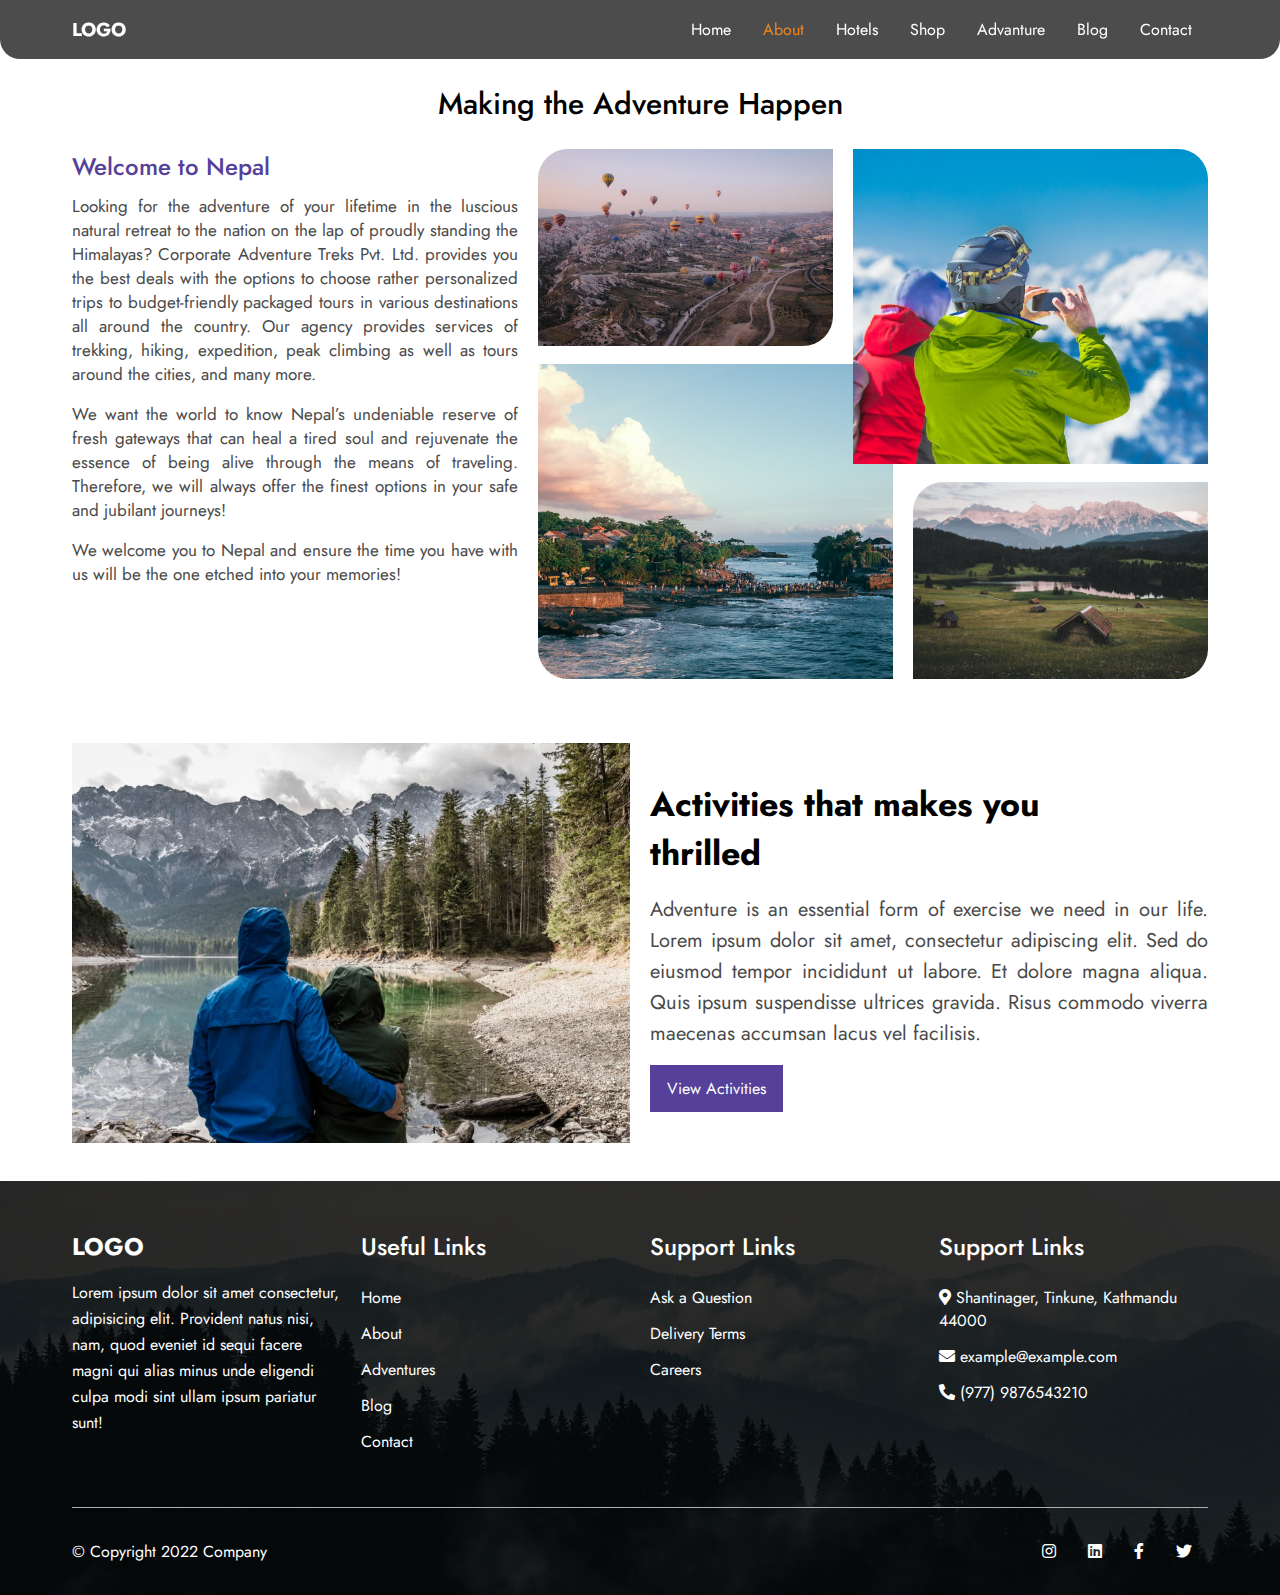
<file: about.html>
<!DOCTYPE html>
<html lang="en">
  <head>
    <meta charset="UTF-8" />
    <meta http-equiv="X-UA-Compatible" content="IE=edge" />
    <meta name="viewport" content="width=device-width, initial-scale=1.0" />
    <title>Tours And Trek</title>

    <!-- css -->
    <link rel="stylesheet" href="./assets/styles/styles.css" />
    <!-- responsive -->
    <link rel="stylesheet" href="./assets/styles/responsive.css" />
    <!-- jquery -->
    <script src="./assets/js/jquery.js"></script>
    <!-- fontawesome -->
    <link
      rel="stylesheet"
      href="https://cdnjs.cloudflare.com/ajax/libs/font-awesome/5.15.2/css/all.min.css"
    />
  </head>

  <body>
    <!-- header-start -->
    <header>
      <div class="wrapper">
        <div class="logo">
          <h3>LOGO</h3>
        </div>

        <ul class="nav-links">
          <li>
            <a href="index.html">
              <button class="nav-btn">Home</button>
            </a>
          </li>

          <li>
            <a href="about.html">
              <button class="nav-btn active">About</button>
            </a>
          </li>

          <li>
            <a href="hotel.html">
              <button class="nav-btn">Hotels</button>
            </a>
          </li>

          <li>
            <a href="shop.html">
              <button class="nav-btn">Shop</button>
            </a>
          </li>

          <li>
            <a href="advanture.html">
              <button class="nav-btn">Advanture</button>
            </a>
          </li>

          <li>
            <a href="blog.html">
              <button class="nav-btn">Blog</button>
            </a>
          </li>

          <li>
            <a href="contact.html">
              <button class="nav-btn">Contact</button>
            </a>
          </li>
        </ul>
      </div>
    </header>
    <!-- header-end -->

    <!-- page-banner-start -->
    <div class="page-banner"></div>
    <!-- page-banner-end -->

    <!-- about-page-start -->
    <section>
      <div class="wrapper">
        <div class="about-page">
          <div class="title">Making the Adventure Happen</div>

          <div class="section">
            <div class="text-sec">
              <div class="sec-title">Welcome to Nepal</div>

              <p>
                Looking for the adventure of your lifetime in the luscious
                natural retreat to the nation on the lap of proudly standing the
                Himalayas? Corporate Adventure Treks Pvt. Ltd. provides you the
                best deals with the options to choose rather personalized trips
                to budget-friendly packaged tours in various destinations all
                around the country. Our agency provides services of trekking,
                hiking, expedition, peak climbing as well as tours around the
                cities, and many more.
              </p>
              <p>
                We want the world to know Nepal’s undeniable reserve of fresh
                gateways that can heal a tired soul and rejuvenate the essence
                of being alive through the means of traveling. Therefore, we
                will always offer the finest options in your safe and jubilant
                journeys!
              </p>
              <p>
                We welcome you to Nepal and ensure the time you have with us
                will be the one etched into your memories!
              </p>
            </div>

            <div class="image-sec">
              <img src="./assets/images/about1.png" alt="" />
              <img src="./assets/images/about2.png" alt="" />
              <img src="./assets/images/about3.png" alt="" />
              <img src="./assets/images/about4.png" alt="" />
            </div>
          </div>
        </div>
      </div>
    </section>
    <!-- about-page-end -->

    <!-- about-start -->
    <section>
      <div class="wrapper">
        <div class="about switch-sec">
          <div class="text-sec">
            <h2>Activities that makes you thrilled</h2>

            <p>
              Adventure is an essential form of exercise we need in our life.
              Lorem ipsum dolor sit amet, consectetur adipiscing elit. Sed do
              eiusmod tempor incididunt ut labore. Et dolore magna aliqua. Quis
              ipsum suspendisse ultrices gravida. Risus commodo viverra maecenas
              accumsan lacus vel facilisis.
            </p>

            <a href="about.html">
              <button>View Activities</button>
            </a>
          </div>

          <div class="image-sec">
            <img src="./assets/images/about-main.png" alt="" />
          </div>
        </div>
      </div>
    </section>
    <!-- about-end -->

    <!-- footer-start -->
    <footer style="background-image: url(./assets/images/footer-bg.png)">
      <div class="wrapper">
        <div class="footer-list">
          <div class="item">
            <div class="logo">
              <h2>LOGO</h2>
            </div>

            <div class="desc">
              Lorem ipsum dolor sit amet consectetur, adipisicing elit.
              Provident natus nisi, nam, quod eveniet id sequi facere magni qui
              alias minus unde eligendi culpa modi sint ullam ipsum pariatur
              sunt!
            </div>
          </div>

          <div class="item">
            <div class="f-title">Useful Links</div>

            <ul>
              <li>
                <a href="index.html">Home</a>
              </li>
              <li>
                <a href="about.html">About</a>
              </li>
              <li>
                <a href="advanture.html">Adventures</a>
              </li>
              <li>
                <a href="blog">Blog</a>
              </li>
              <li>
                <a href="contact">Contact</a>
              </li>
            </ul>
          </div>

          <div class="item">
            <div class="f-title">Support Links</div>

            <ul>
              <li>
                <a href="index.html">Ask a Question</a>
              </li>
              <li>
                <a href="about.html">Delivery Terms</a>
              </li>
              <li>
                <a href="adventures.html">Careers</a>
              </li>
            </ul>
          </div>

          <div class="item">
            <div class="f-title">Support Links</div>

            <ul>
              <li>
                <i class="fas fa-map-marker-alt"></i>
                Shantinager, Tinkune, Kathmandu 44000
              </li>
              <li>
                <i class="fas fa-envelope"></i>
                example@example.com
              </li>
              <li>
                <i class="fas fa-phone-alt"></i>
                (977) 9876543210
              </li>
            </ul>
          </div>
        </div>

        <div class="copyright">
          <span>© Copyright 2022 Company </span>

          <div class="icons">
            <div class="icon">
              <a href="">
                <i class="fab fa-instagram"></i>
              </a>
            </div>

            <div class="icon">
              <a href="">
                <i class="fab fa-linkedin"></i>
              </a>
            </div>

            <div class="icon">
              <a href="">
                <i class="fab fa-facebook-f"></i>
              </a>
            </div>

            <div class="icon">
              <a href="">
                <i class="fab fa-twitter"></i>
              </a>
            </div>
          </div>
        </div>
      </div>
    </footer>
    <!-- footer-end -->
  </body>
</html>
</file>
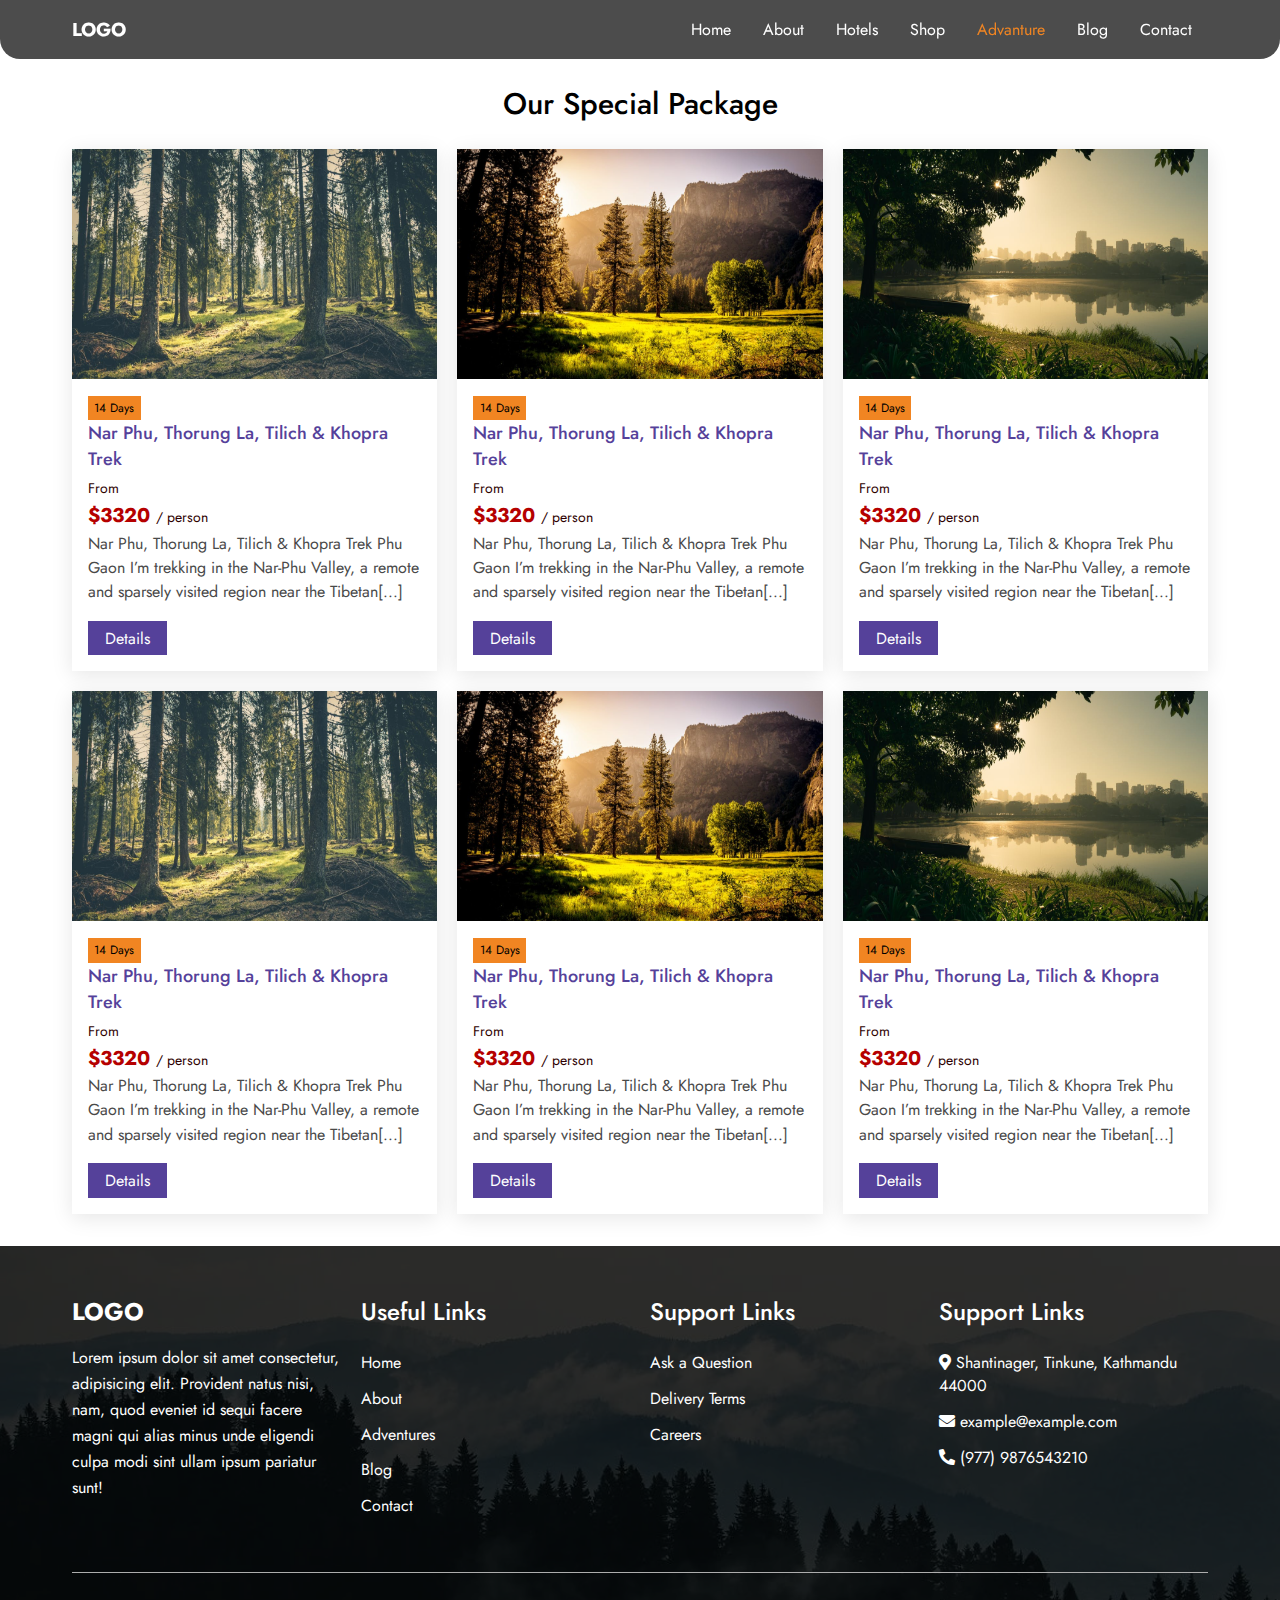
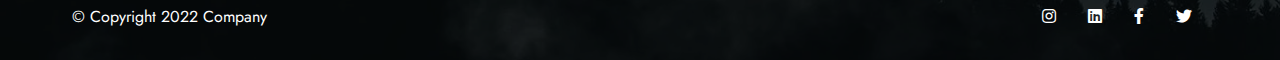
<file: advanture.html>
<!DOCTYPE html>
<html lang="en">
  <head>
    <meta charset="UTF-8" />
    <meta http-equiv="X-UA-Compatible" content="IE=edge" />
    <meta name="viewport" content="width=device-width, initial-scale=1.0" />
    <title>Tours And Trek</title>

    <!-- css -->
    <link rel="stylesheet" href="./assets/styles/styles.css" />
    <!-- responsive -->
    <link rel="stylesheet" href="./assets/styles/responsive.css" />
    <!-- jquery -->
    <script src="./assets/js/jquery.js"></script>
    <!-- fontawesome -->
    <link
      rel="stylesheet"
      href="https://cdnjs.cloudflare.com/ajax/libs/font-awesome/5.15.2/css/all.min.css"
    />
  </head>

  <body>
    <!-- header-start -->
    <header>
      <div class="wrapper">
        <div class="logo">
          <h3>LOGO</h3>
        </div>

        <ul class="nav-links">
          <li>
            <a href="index.html">
              <button class="nav-btn">Home</button>
            </a>
          </li>

          <li>
            <a href="about.html">
              <button class="nav-btn">About</button>
            </a>
          </li>

          <li>
            <a href="hotel.html">
              <button class="nav-btn">Hotels</button>
            </a>
          </li>

          <li>
            <a href="shop.html">
              <button class="nav-btn">Shop</button>
            </a>
          </li>

          <li>
            <a href="advanture.html">
              <button class="nav-btn active">Advanture</button>
            </a>
          </li>

          <li>
            <a href="blog.html">
              <button class="nav-btn">Blog</button>
            </a>
          </li>

          <li>
            <a href="contact.html">
              <button class="nav-btn">Contact</button>
            </a>
          </li>
        </ul>
      </div>
    </header>
    <!-- header-end -->

    <!-- page-banner-start -->
    <div class="page-banner"></div>
    <!-- page-banner-end -->

    <!-- special-package-start -->
    <section>
      <div class="wrapper">
        <div class="special-package">
          <div class="title">Our Special Package</div>

          <div class="list">
            <div class="item">
              <div class="image-sec">
                <img src="./assets/images/special-pkg1.png" alt="" />
              </div>

              <div class="text-sec">
                <div class="days">14 Days</div>

                <a href="#">
                  <div class="name">
                    Nar Phu, Thorung La, Tilich & Khopra Trek
                  </div>
                </a>

                <div class="price">
                  <span>From</span>
                  <h4>$3320 <span>/ person</span></h4>
                </div>

                <p>
                  Nar Phu, Thorung La, Tilich & Khopra Trek Phu Gaon I’m
                  trekking in the Nar-Phu Valley, a remote and sparsely visited
                  region near the Tibetan[...]
                </p>

                <a href="product-details-page.html">
                  <button>Details</button>
                </a>
              </div>
            </div>

            <div class="item">
              <div class="image-sec">
                <img src="./assets/images/special-pkg2.png" alt="" />
              </div>

              <div class="text-sec">
                <div class="days">14 Days</div>

                <a href="#">
                  <div class="name">
                    Nar Phu, Thorung La, Tilich & Khopra Trek
                  </div>
                </a>

                <div class="price">
                  <span>From</span>
                  <h4>$3320 <span>/ person</span></h4>
                </div>

                <p>
                  Nar Phu, Thorung La, Tilich & Khopra Trek Phu Gaon I’m
                  trekking in the Nar-Phu Valley, a remote and sparsely visited
                  region near the Tibetan[...]
                </p>

                <a href="product-details-page.html">
                  <button>Details</button>
                </a>
              </div>
            </div>

            <div class="item">
              <div class="image-sec">
                <img src="./assets/images/special-pkg3.png" alt="" />
              </div>

              <div class="text-sec">
                <div class="days">14 Days</div>

                <a href="#">
                  <div class="name">
                    Nar Phu, Thorung La, Tilich & Khopra Trek
                  </div>
                </a>

                <div class="price">
                  <span>From</span>
                  <h4>$3320 <span>/ person</span></h4>
                </div>

                <p>
                  Nar Phu, Thorung La, Tilich & Khopra Trek Phu Gaon I’m
                  trekking in the Nar-Phu Valley, a remote and sparsely visited
                  region near the Tibetan[...]
                </p>

                <a href="product-details-page.html">
                  <button>Details</button>
                </a>
              </div>
            </div>

            <div class="item">
              <div class="image-sec">
                <img src="./assets/images/special-pkg1.png" alt="" />
              </div>

              <div class="text-sec">
                <div class="days">14 Days</div>

                <a href="#">
                  <div class="name">
                    Nar Phu, Thorung La, Tilich & Khopra Trek
                  </div>
                </a>

                <div class="price">
                  <span>From</span>
                  <h4>$3320 <span>/ person</span></h4>
                </div>

                <p>
                  Nar Phu, Thorung La, Tilich & Khopra Trek Phu Gaon I’m
                  trekking in the Nar-Phu Valley, a remote and sparsely visited
                  region near the Tibetan[...]
                </p>

                <a href="product-details-page.html">
                  <button>Details</button>
                </a>
              </div>
            </div>

            <div class="item">
              <div class="image-sec">
                <img src="./assets/images/special-pkg2.png" alt="" />
              </div>

              <div class="text-sec">
                <div class="days">14 Days</div>

                <a href="#">
                  <div class="name">
                    Nar Phu, Thorung La, Tilich & Khopra Trek
                  </div>
                </a>

                <div class="price">
                  <span>From</span>
                  <h4>$3320 <span>/ person</span></h4>
                </div>

                <p>
                  Nar Phu, Thorung La, Tilich & Khopra Trek Phu Gaon I’m
                  trekking in the Nar-Phu Valley, a remote and sparsely visited
                  region near the Tibetan[...]
                </p>

                <a href="product-details-page.html">
                  <button>Details</button>
                </a>
              </div>
            </div>

            <div class="item">
              <div class="image-sec">
                <img src="./assets/images/special-pkg3.png" alt="" />
              </div>

              <div class="text-sec">
                <div class="days">14 Days</div>

                <a href="#">
                  <div class="name">
                    Nar Phu, Thorung La, Tilich & Khopra Trek
                  </div>
                </a>

                <div class="price">
                  <span>From</span>
                  <h4>$3320 <span>/ person</span></h4>
                </div>

                <p>
                  Nar Phu, Thorung La, Tilich & Khopra Trek Phu Gaon I’m
                  trekking in the Nar-Phu Valley, a remote and sparsely visited
                  region near the Tibetan[...]
                </p>

                <a href="product-details-page.html">
                  <button>Details</button>
                </a>
              </div>
            </div>
          </div>
        </div>
      </div>
    </section>
    <!-- special-package-end -->

    <!-- footer-start -->
    <footer style="background-image: url(./assets/images/footer-bg.png)">
      <div class="wrapper">
        <div class="footer-list">
          <div class="item">
            <div class="logo">
              <h2>LOGO</h2>
            </div>

            <div class="desc">
              Lorem ipsum dolor sit amet consectetur, adipisicing elit.
              Provident natus nisi, nam, quod eveniet id sequi facere magni qui
              alias minus unde eligendi culpa modi sint ullam ipsum pariatur
              sunt!
            </div>
          </div>

          <div class="item">
            <div class="f-title">Useful Links</div>

            <ul>
              <li>
                <a href="index.html">Home</a>
              </li>
              <li>
                <a href="about.html">About</a>
              </li>
              <li>
                <a href="advanture.html">Adventures</a>
              </li>
              <li>
                <a href="blog">Blog</a>
              </li>
              <li>
                <a href="contact">Contact</a>
              </li>
            </ul>
          </div>

          <div class="item">
            <div class="f-title">Support Links</div>

            <ul>
              <li>
                <a href="index.html">Ask a Question</a>
              </li>
              <li>
                <a href="about.html">Delivery Terms</a>
              </li>
              <li>
                <a href="adventures.html">Careers</a>
              </li>
            </ul>
          </div>

          <div class="item">
            <div class="f-title">Support Links</div>

            <ul>
              <li>
                <i class="fas fa-map-marker-alt"></i>
                Shantinager, Tinkune, Kathmandu 44000
              </li>
              <li>
                <i class="fas fa-envelope"></i>
                example@example.com
              </li>
              <li>
                <i class="fas fa-phone-alt"></i>
                (977) 9876543210
              </li>
            </ul>
          </div>
        </div>

        <div class="copyright">
          <span>© Copyright 2022 Company </span>

          <div class="icons">
            <div class="icon">
              <a href="">
                <i class="fab fa-instagram"></i>
              </a>
            </div>

            <div class="icon">
              <a href="">
                <i class="fab fa-linkedin"></i>
              </a>
            </div>

            <div class="icon">
              <a href="">
                <i class="fab fa-facebook-f"></i>
              </a>
            </div>

            <div class="icon">
              <a href="">
                <i class="fab fa-twitter"></i>
              </a>
            </div>
          </div>
        </div>
      </div>
    </footer>
    <!-- footer-end -->
  </body>
</html>
</file>
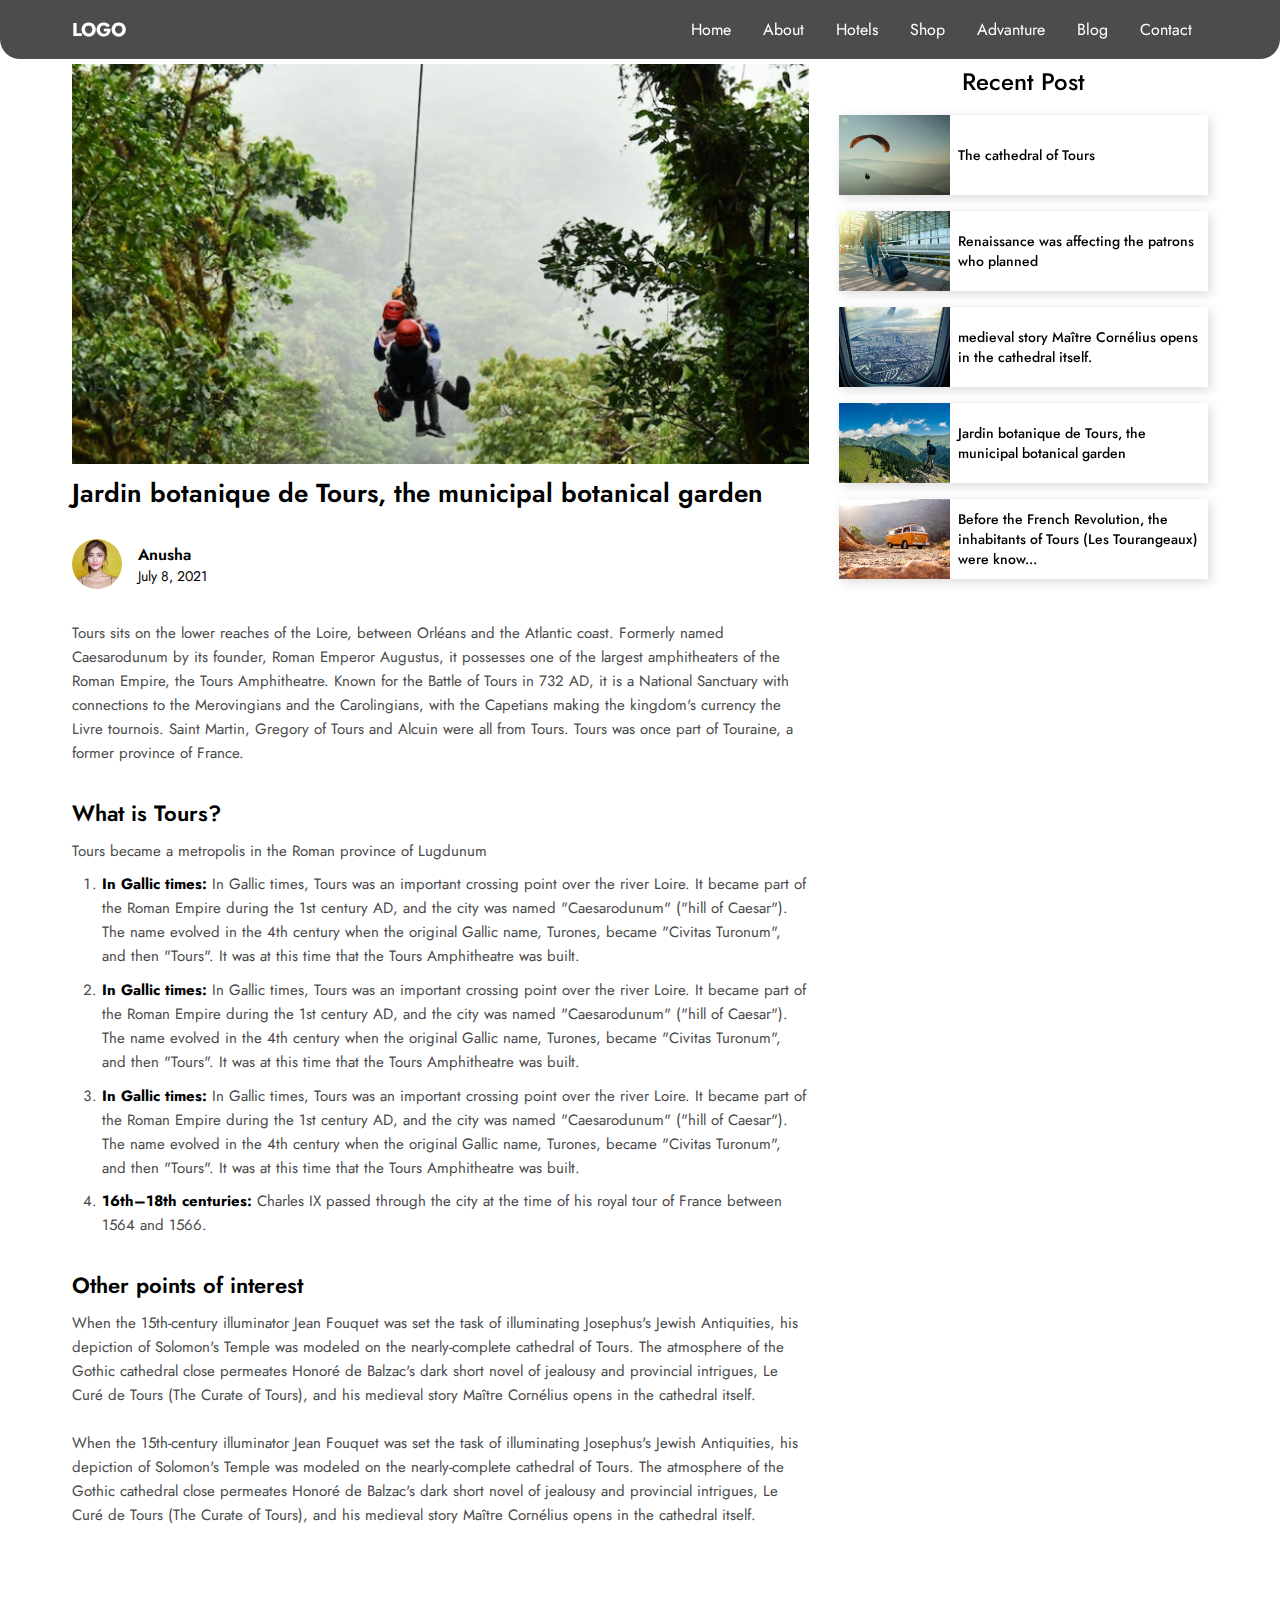
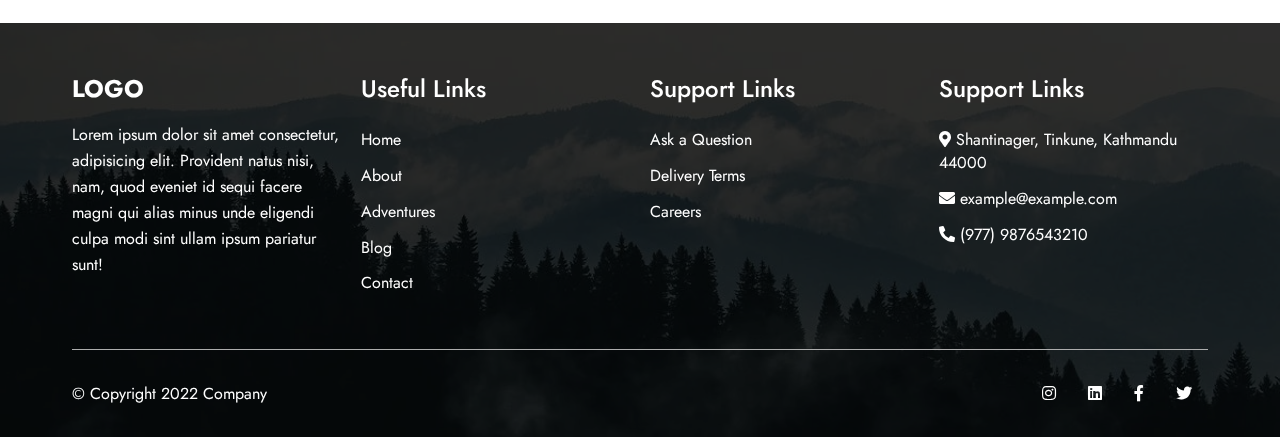
<file: blog-details.html>
<!DOCTYPE html>
<html lang="en">
  <head>
    <meta charset="UTF-8" />
    <meta http-equiv="X-UA-Compatible" content="IE=edge" />
    <meta name="viewport" content="width=device-width, initial-scale=1.0" />
    <title>Tours And Trek</title>

    <!-- css -->
    <link rel="stylesheet" href="./assets/styles/styles.css" />
    <!-- responsive -->
    <link rel="stylesheet" href="./assets/styles/responsive.css" />
    <!-- jquery -->
    <script src="./assets/js/jquery.js"></script>
    <!-- fontawesome -->
    <link
      rel="stylesheet"
      href="https://cdnjs.cloudflare.com/ajax/libs/font-awesome/5.15.2/css/all.min.css"
    />
  </head>

  <body>
    <!-- header-start -->
    <header>
      <div class="wrapper">
        <div class="logo">
          <h3>LOGO</h3>
        </div>

        <ul class="nav-links">
          <li>
            <a href="index.html">
              <button class="nav-btn">Home</button>
            </a>
          </li>

          <li>
            <a href="about.html">
              <button class="nav-btn">About</button>
            </a>
          </li>

          <li>
            <a href="hotel.html">
              <button class="nav-btn">Hotels</button>
            </a>
          </li>

          <li>
            <a href="shop.html">
              <button class="nav-btn">Shop</button>
            </a>
          </li>

          <li>
            <a href="advanture.html">
              <button class="nav-btn">Advanture</button>
            </a>
          </li>

          <li>
            <a href="blog.html">
              <button class="nav-btn">Blog</button>
            </a>
          </li>

          <li>
            <a href="contact.html">
              <button class="nav-btn">Contact</button>
            </a>
          </li>
        </ul>
      </div>
    </header>
    <!-- header-end -->

    <!-- blog-details-page-start -->
    <div class="blog-details-page">
      <div class="wrapper">
        <div class="blog-post">
          <div class="image">
            <div
              class="img"
              style="background-image: url(./assets/images/Adventure1.png)"
            ></div>
          </div>
          <div class="details">
            <div class="name">
              Jardin botanique de Tours, the municipal botanical garden
            </div>
            <div class="profile">
              <div
                class="profile-img"
                style="background-image: url(./assets/images/Profile1.png)"
              ></div>
              <div class="profile-detaile">
                <div class="username">Anusha</div>
                <div class="time">July 8, 2021</div>
              </div>
            </div>
            <p class="desc">
              Tours sits on the lower reaches of the Loire, between Orléans and
              the Atlantic coast. Formerly named Caesarodunum by its founder,
              Roman Emperor Augustus, it possesses one of the largest
              amphitheaters of the Roman Empire, the Tours Amphitheatre. Known
              for the Battle of Tours in 732 AD, it is a National Sanctuary with
              connections to the Merovingians and the Carolingians, with the
              Capetians making the kingdom's currency the Livre tournois. Saint
              Martin, Gregory of Tours and Alcuin were all from Tours. Tours was
              once part of Touraine, a former province of France.
            </p>
          </div>

          <div class="others-infos">
            <div class="name">What is Tours?</div>
            <div class="desc">
              Tours became a metropolis in the Roman province of Lugdunum
            </div>

            <ul>
              <li>
                <strong>In Gallic times:</strong> In Gallic times, Tours was an
                important crossing point over the river Loire. It became part of
                the Roman Empire during the 1st century AD, and the city was
                named "Caesarodunum" ("hill of Caesar"). The name evolved in the
                4th century when the original Gallic name, Turones, became
                "Civitas Turonum", and then "Tours". It was at this time that
                the Tours Amphitheatre was built.
              </li>
              <li>
                <strong>In Gallic times:</strong> In Gallic times, Tours was an
                important crossing point over the river Loire. It became part of
                the Roman Empire during the 1st century AD, and the city was
                named "Caesarodunum" ("hill of Caesar"). The name evolved in the
                4th century when the original Gallic name, Turones, became
                "Civitas Turonum", and then "Tours". It was at this time that
                the Tours Amphitheatre was built.
              </li>
              <li>
                <strong>In Gallic times:</strong> In Gallic times, Tours was an
                important crossing point over the river Loire. It became part of
                the Roman Empire during the 1st century AD, and the city was
                named "Caesarodunum" ("hill of Caesar"). The name evolved in the
                4th century when the original Gallic name, Turones, became
                "Civitas Turonum", and then "Tours". It was at this time that
                the Tours Amphitheatre was built.
              </li>
              <li>
                <strong>16th–18th centuries:</strong> Charles IX passed through
                the city at the time of his royal tour of France between 1564
                and 1566.
              </li>
            </ul>
          </div>

          <div class="others-infos">
            <div class="name">Other points of interest</div>
            <div class="desc">
              When the 15th-century illuminator Jean Fouquet was set the task of
              illuminating Josephus's Jewish Antiquities, his depiction of
              Solomon's Temple was modeled on the nearly-complete cathedral of
              Tours. The atmosphere of the Gothic cathedral close permeates
              Honoré de Balzac's dark short novel of jealousy and provincial
              intrigues, Le Curé de Tours (The Curate of Tours), and his
              medieval story Maître Cornélius opens in the cathedral itself.
              <br />
              <br />
              When the 15th-century illuminator Jean Fouquet was set the task of
              illuminating Josephus's Jewish Antiquities, his depiction of
              Solomon's Temple was modeled on the nearly-complete cathedral of
              Tours. The atmosphere of the Gothic cathedral close permeates
              Honoré de Balzac's dark short novel of jealousy and provincial
              intrigues, Le Curé de Tours (The Curate of Tours), and his
              medieval story Maître Cornélius opens in the cathedral itself.
            </div>
          </div>
        </div>

        <div class="recent-post">
          <div class="title">Recent Post</div>
          <div class="list">
            <div class="item">
              <div class="recent-image">
                <div
                  class="img"
                  style="background-image: url(./assets/images/Gallery1.png)"
                ></div>
              </div>
              <div class="name">
                <a href="#"> The cathedral of Tours </a>
              </div>
            </div>

            <div class="item">
              <div class="recent-image">
                <div
                  class="img"
                  style="background-image: url(./assets/images/Gallery2.png)"
                ></div>
              </div>
              <div class="name">
                <a href="#">
                  Renaissance was affecting the patrons who planned
                </a>
              </div>
            </div>

            <div class="item">
              <div class="recent-image">
                <div
                  class="img"
                  style="background-image: url(./assets/images/Gallery3.png)"
                ></div>
              </div>
              <div class="name">
                <a href="#">
                  medieval story Maître Cornélius opens in the cathedral itself.
                </a>
              </div>
            </div>

            <div class="item">
              <div class="recent-image">
                <div
                  class="img"
                  style="background-image: url(./assets/images/Gallery4.png)"
                ></div>
              </div>
              <div class="name">
                <a href="#">
                  Jardin botanique de Tours, the municipal botanical garden
                </a>
              </div>
            </div>

            <div class="item">
              <div class="recent-image">
                <div
                  class="img"
                  style="background-image: url(./assets/images/Gallery5.png)"
                ></div>
              </div>
              <div class="name">
                <a href="#">
                  Before the French Revolution, the inhabitants of Tours (Les
                  Tourangeaux) were know...
                </a>
              </div>
            </div>
          </div>
        </div>
      </div>
    </div>
    <!-- blog-details-page-send -->

    <!-- footer-start -->
    <footer style="background-image: url(./assets/images/footer-bg.png)">
      <div class="wrapper">
        <div class="footer-list">
          <div class="item">
            <div class="logo">
              <h2>LOGO</h2>
            </div>

            <div class="desc">
              Lorem ipsum dolor sit amet consectetur, adipisicing elit.
              Provident natus nisi, nam, quod eveniet id sequi facere magni qui
              alias minus unde eligendi culpa modi sint ullam ipsum pariatur
              sunt!
            </div>
          </div>

          <div class="item">
            <div class="f-title">Useful Links</div>

            <ul>
              <li>
                <a href="index.html">Home</a>
              </li>
              <li>
                <a href="about.html">About</a>
              </li>
              <li>
                <a href="advanture.html">Adventures</a>
              </li>
              <li>
                <a href="blog">Blog</a>
              </li>
              <li>
                <a href="contact">Contact</a>
              </li>
            </ul>
          </div>

          <div class="item">
            <div class="f-title">Support Links</div>

            <ul>
              <li>
                <a href="index.html">Ask a Question</a>
              </li>
              <li>
                <a href="about.html">Delivery Terms</a>
              </li>
              <li>
                <a href="adventures.html">Careers</a>
              </li>
            </ul>
          </div>

          <div class="item">
            <div class="f-title">Support Links</div>

            <ul>
              <li>
                <i class="fas fa-map-marker-alt"></i>
                Shantinager, Tinkune, Kathmandu 44000
              </li>
              <li>
                <i class="fas fa-envelope"></i>
                example@example.com
              </li>
              <li>
                <i class="fas fa-phone-alt"></i>
                (977) 9876543210
              </li>
            </ul>
          </div>
        </div>

        <div class="copyright">
          <span>© Copyright 2022 Company </span>

          <div class="icons">
            <div class="icon">
              <a href="">
                <i class="fab fa-instagram"></i>
              </a>
            </div>

            <div class="icon">
              <a href="">
                <i class="fab fa-linkedin"></i>
              </a>
            </div>

            <div class="icon">
              <a href="">
                <i class="fab fa-facebook-f"></i>
              </a>
            </div>

            <div class="icon">
              <a href="">
                <i class="fab fa-twitter"></i>
              </a>
            </div>
          </div>
        </div>
      </div>
    </footer>
    <!-- footer-end -->
  </body>
</html>
</file>
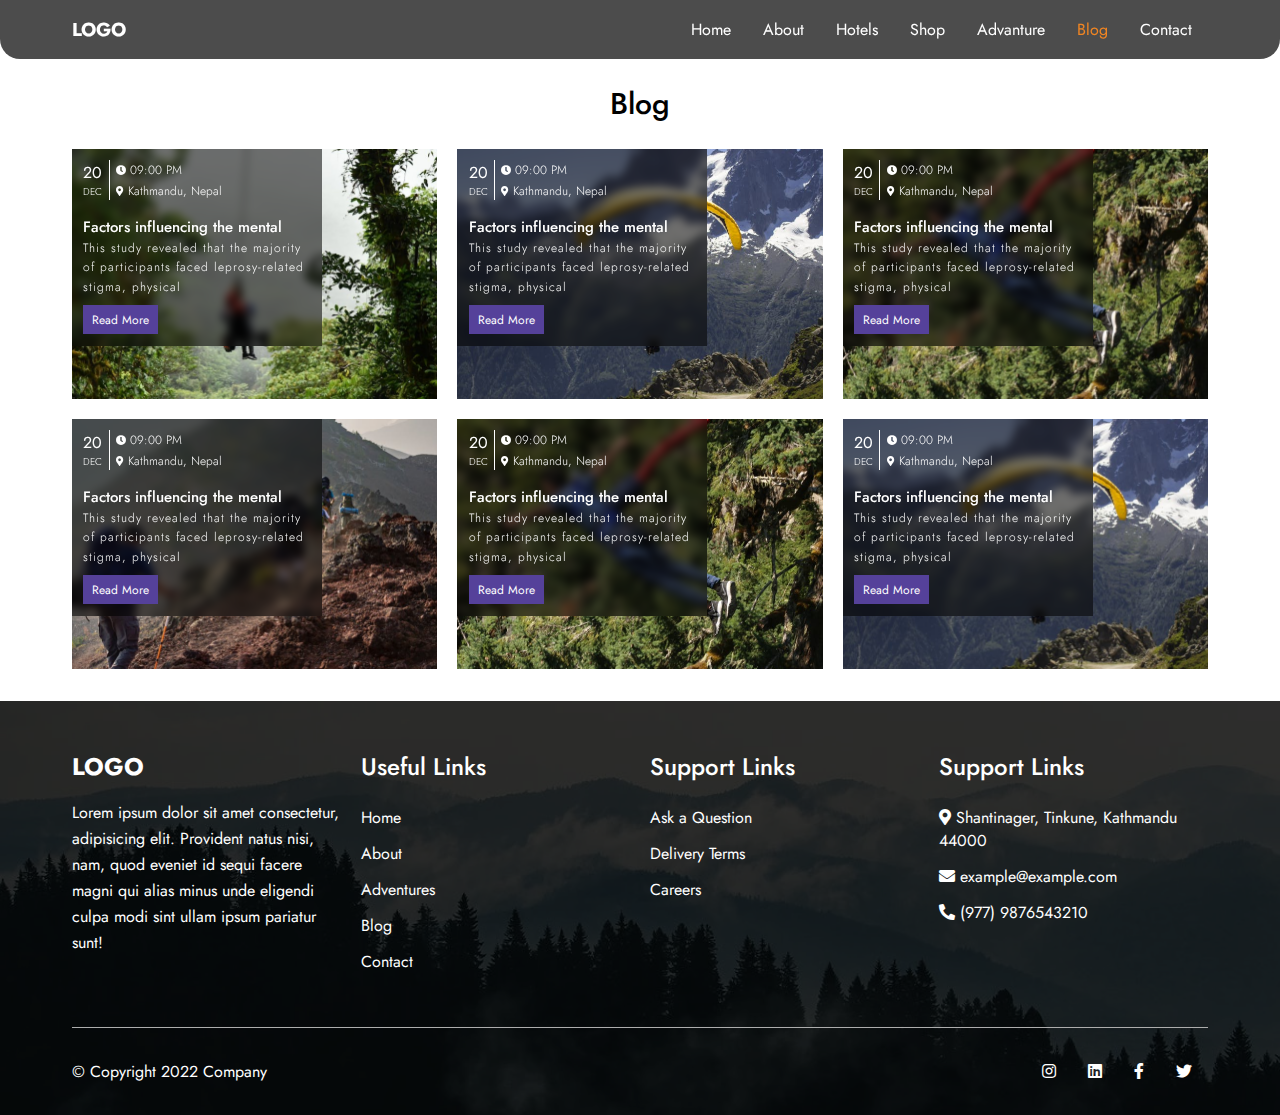
<file: blog.html>
<!DOCTYPE html>
<html lang="en">
  <head>
    <meta charset="UTF-8" />
    <meta http-equiv="X-UA-Compatible" content="IE=edge" />
    <meta name="viewport" content="width=device-width, initial-scale=1.0" />
    <title>Tours And Trek</title>

    <!-- css -->
    <link rel="stylesheet" href="./assets/styles/styles.css" />
    <!-- responsive -->
    <link rel="stylesheet" href="./assets/styles/responsive.css" />
    <!-- jquery -->
    <script src="./assets/js/jquery.js"></script>
    <!-- fontawesome -->
    <link
      rel="stylesheet"
      href="https://cdnjs.cloudflare.com/ajax/libs/font-awesome/5.15.2/css/all.min.css"
    />
  </head>

  <body>
    <!-- header-start -->
    <header>
      <div class="wrapper">
        <div class="logo">
          <h3>LOGO</h3>
        </div>

        <ul class="nav-links">
          <li>
            <a href="index.html">
              <button class="nav-btn">Home</button>
            </a>
          </li>

          <li>
            <a href="about.html">
              <button class="nav-btn">About</button>
            </a>
          </li>

          <li>
            <a href="hotel.html">
              <button class="nav-btn">Hotels</button>
            </a>
          </li>

          <li>
            <a href="shop.html">
              <button class="nav-btn">Shop</button>
            </a>
          </li>

          <li>
            <a href="advanture.html">
              <button class="nav-btn">Advanture</button>
            </a>
          </li>

          <li>
            <a href="blog.html">
              <button class="nav-btn active">Blog</button>
            </a>
          </li>

          <li>
            <a href="contact.html">
              <button class="nav-btn">Contact</button>
            </a>
          </li>
        </ul>
      </div>
    </header>
    <!-- header-end -->

    <!-- page-banner-start -->
    <div class="page-banner"></div>
    <!-- page-banner-end -->

    <!-- blog-start -->
    <section>
      <div class="wrapper">
        <div class="blog">
          <div class="title">Blog</div>

          <div class="list">
            <div class="item">
              <div class="image">
                <div
                  class="img"
                  style="background-image: url(./assets/images/Adventure1.png)"
                ></div>
              </div>
              <div class="details">
                <div class="date-time">
                  <div class="date">
                    <div class="day">20</div>
                    <div class="month">dec</div>
                  </div>
                  <div class="line"></div>
                  <div class="time">
                    <div class="hrs"><i class="fas fa-clock"></i> 09:00 PM</div>
                    <div class="loc">
                      <i class="fas fa-map-marker-alt"></i> Kathmandu, Nepal
                    </div>
                  </div>
                </div>
                <h4 class="name">Factors influencing the mental</h4>
                <p>
                  This study revealed that the majority of participants faced
                  leprosy-related stigma, physical
                </p>
                <a href="blog-details.html">
                  <button>Read More</button>
                </a>
              </div>
            </div>

            <div class="item">
              <div class="image">
                <div
                  class="img"
                  style="background-image: url(./assets/images/Adventure2.png)"
                ></div>
              </div>
              <div class="details">
                <div class="date-time">
                  <div class="date">
                    <div class="day">20</div>
                    <div class="month">dec</div>
                  </div>
                  <div class="line"></div>
                  <div class="time">
                    <div class="hrs"><i class="fas fa-clock"></i> 09:00 PM</div>
                    <div class="loc">
                      <i class="fas fa-map-marker-alt"></i> Kathmandu, Nepal
                    </div>
                  </div>
                </div>
                <h4 class="name">Factors influencing the mental</h4>
                <p>
                  This study revealed that the majority of participants faced
                  leprosy-related stigma, physical
                </p>
                <a href="blog-details.html">
                  <button>Read More</button>
                </a>
              </div>
            </div>

            <div class="item">
              <div class="image">
                <div
                  class="img"
                  style="background-image: url(./assets/images/Adventure3.png)"
                ></div>
              </div>
              <div class="details">
                <div class="date-time">
                  <div class="date">
                    <div class="day">20</div>
                    <div class="month">dec</div>
                  </div>
                  <div class="line"></div>
                  <div class="time">
                    <div class="hrs"><i class="fas fa-clock"></i> 09:00 PM</div>
                    <div class="loc">
                      <i class="fas fa-map-marker-alt"></i> Kathmandu, Nepal
                    </div>
                  </div>
                </div>
                <h4 class="name">Factors influencing the mental</h4>
                <p>
                  This study revealed that the majority of participants faced
                  leprosy-related stigma, physical
                </p>
                <a href="blog-details.html">
                  <button>Read More</button>
                </a>
              </div>
            </div>

            <div class="item">
              <div class="image">
                <div
                  class="img"
                  style="background-image: url(./assets/images/Adventure4.png)"
                ></div>
              </div>
              <div class="details">
                <div class="date-time">
                  <div class="date">
                    <div class="day">20</div>
                    <div class="month">dec</div>
                  </div>
                  <div class="line"></div>
                  <div class="time">
                    <div class="hrs"><i class="fas fa-clock"></i> 09:00 PM</div>
                    <div class="loc">
                      <i class="fas fa-map-marker-alt"></i> Kathmandu, Nepal
                    </div>
                  </div>
                </div>
                <h4 class="name">Factors influencing the mental</h4>
                <p>
                  This study revealed that the majority of participants faced
                  leprosy-related stigma, physical
                </p>
                <a href="blog-details.html">
                  <button>Read More</button>
                </a>
              </div>
            </div>

            <div class="item">
              <div class="image">
                <div
                  class="img"
                  style="background-image: url(./assets/images/Adventure3.png)"
                ></div>
              </div>
              <div class="details">
                <div class="date-time">
                  <div class="date">
                    <div class="day">20</div>
                    <div class="month">dec</div>
                  </div>
                  <div class="line"></div>
                  <div class="time">
                    <div class="hrs"><i class="fas fa-clock"></i> 09:00 PM</div>
                    <div class="loc">
                      <i class="fas fa-map-marker-alt"></i> Kathmandu, Nepal
                    </div>
                  </div>
                </div>
                <h4 class="name">Factors influencing the mental</h4>
                <p>
                  This study revealed that the majority of participants faced
                  leprosy-related stigma, physical
                </p>
                <a href="blog-details.html">
                  <button>Read More</button>
                </a>
              </div>
            </div>

            <div class="item">
              <div class="image">
                <div
                  class="img"
                  style="background-image: url(./assets/images/Adventure2.png)"
                ></div>
              </div>
              <div class="details">
                <div class="date-time">
                  <div class="date">
                    <div class="day">20</div>
                    <div class="month">dec</div>
                  </div>
                  <div class="line"></div>
                  <div class="time">
                    <div class="hrs"><i class="fas fa-clock"></i> 09:00 PM</div>
                    <div class="loc">
                      <i class="fas fa-map-marker-alt"></i> Kathmandu, Nepal
                    </div>
                  </div>
                </div>
                <h4 class="name">Factors influencing the mental</h4>
                <p>
                  This study revealed that the majority of participants faced
                  leprosy-related stigma, physical
                </p>
                <a href="blog-details.html">
                  <button>Read More</button>
                </a>
              </div>
            </div>
          </div>
        </div>
      </div>
    </section>
    <!-- blog-end -->

    <!-- footer-start -->
    <footer style="background-image: url(./assets/images/footer-bg.png)">
      <div class="wrapper">
        <div class="footer-list">
          <div class="item">
            <div class="logo">
              <h2>LOGO</h2>
            </div>

            <div class="desc">
              Lorem ipsum dolor sit amet consectetur, adipisicing elit.
              Provident natus nisi, nam, quod eveniet id sequi facere magni qui
              alias minus unde eligendi culpa modi sint ullam ipsum pariatur
              sunt!
            </div>
          </div>

          <div class="item">
            <div class="f-title">Useful Links</div>

            <ul>
              <li>
                <a href="index.html">Home</a>
              </li>
              <li>
                <a href="about.html">About</a>
              </li>
              <li>
                <a href="advanture.html">Adventures</a>
              </li>
              <li>
                <a href="blog">Blog</a>
              </li>
              <li>
                <a href="contact">Contact</a>
              </li>
            </ul>
          </div>

          <div class="item">
            <div class="f-title">Support Links</div>

            <ul>
              <li>
                <a href="index.html">Ask a Question</a>
              </li>
              <li>
                <a href="about.html">Delivery Terms</a>
              </li>
              <li>
                <a href="adventures.html">Careers</a>
              </li>
            </ul>
          </div>

          <div class="item">
            <div class="f-title">Support Links</div>

            <ul>
              <li>
                <i class="fas fa-map-marker-alt"></i>
                Shantinager, Tinkune, Kathmandu 44000
              </li>
              <li>
                <i class="fas fa-envelope"></i>
                example@example.com
              </li>
              <li>
                <i class="fas fa-phone-alt"></i>
                (977) 9876543210
              </li>
            </ul>
          </div>
        </div>

        <div class="copyright">
          <span>© Copyright 2022 Company </span>

          <div class="icons">
            <div class="icon">
              <a href="">
                <i class="fab fa-instagram"></i>
              </a>
            </div>

            <div class="icon">
              <a href="">
                <i class="fab fa-linkedin"></i>
              </a>
            </div>

            <div class="icon">
              <a href="">
                <i class="fab fa-facebook-f"></i>
              </a>
            </div>

            <div class="icon">
              <a href="">
                <i class="fab fa-twitter"></i>
              </a>
            </div>
          </div>
        </div>
      </div>
    </footer>
    <!-- footer-end -->
  </body>
</html>
</file>
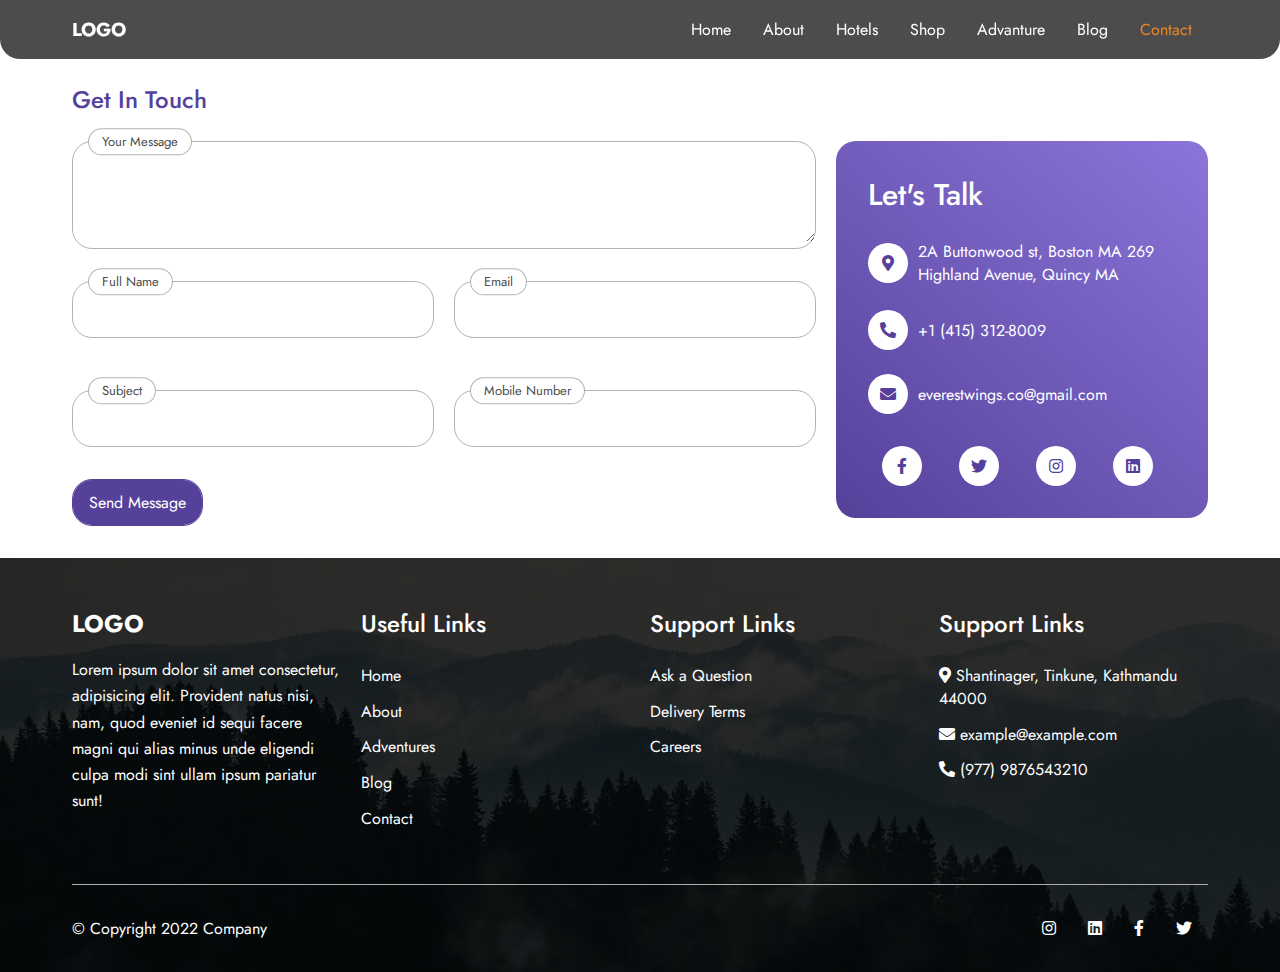
<file: contact.html>
<!DOCTYPE html>
<html lang="en">
  <head>
    <meta charset="UTF-8" />
    <meta http-equiv="X-UA-Compatible" content="IE=edge" />
    <meta name="viewport" content="width=device-width, initial-scale=1.0" />
    <title>Tours And Trek</title>

    <!-- css -->
    <link rel="stylesheet" href="./assets/styles/styles.css" />
    <!-- responsive -->
    <link rel="stylesheet" href="./assets/styles/responsive.css" />
    <!-- jquery -->
    <script src="./assets/js/jquery.js"></script>
    <!-- fontawesome -->
    <link
      rel="stylesheet"
      href="https://cdnjs.cloudflare.com/ajax/libs/font-awesome/5.15.2/css/all.min.css"
    />
  </head>

  <body>
    <!-- header-start -->
    <header>
      <div class="wrapper">
        <div class="logo">
          <h3>LOGO</h3>
        </div>

        <ul class="nav-links">
          <li>
            <a href="index.html">
              <button class="nav-btn">Home</button>
            </a>
          </li>

          <li>
            <a href="about.html">
              <button class="nav-btn">About</button>
            </a>
          </li>

          <li>
            <a href="hotel.html">
              <button class="nav-btn">Hotels</button>
            </a>
          </li>

          <li>
            <a href="shop.html">
              <button class="nav-btn">Shop</button>
            </a>
          </li>

          <li>
            <a href="advanture.html">
              <button class="nav-btn">Advanture</button>
            </a>
          </li>

          <li>
            <a href="blog.html">
              <button class="nav-btn">Blog</button>
            </a>
          </li>

          <li>
            <a href="contact.html">
              <button class="nav-btn active">Contact</button>
            </a>
          </li>
        </ul>
      </div>
    </header>
    <!-- header-end -->

    <!-- page-banner-start -->
    <div class="page-banner"></div>
    <!-- page-banner-end -->

    <!-- contact-page-start -->
    <section>
      <div class="wrapper">
        <div class="contact-page">
          <div class="title">Get In Touch</div>

          <div class="section">
            <div class="form-section">
              <form action="">
                <div class="group">
                  <label for="yourMessage">Your Message</label>
                  <textarea name="" id="yourMessage" required></textarea>
                </div>

                <div class="groups">
                  <div class="group">
                    <label for="fullName">Full Name</label>
                    <input type="text" id="fullName" required />
                  </div>

                  <div class="group">
                    <label for="yourEmail">Email</label>
                    <input type="email" id="yourEmail" required />
                  </div>

                  <div class="group">
                    <label for="subject">Subject</label>
                    <input type="text" id="subject" required />
                  </div>

                  <div class="group">
                    <label for="mobileNumber">Mobile Number</label>
                    <input type="number" id="mobileNumber" />
                  </div>
                </div>

                <button>Send Message</button>
              </form>
            </div>

            <div>
              <div class="info-section">
                <div class="title">Let's Talk</div>

                <ul>
                  <li>
                    <i class="fas fa-map-marker-alt"></i>
                    <span>
                      2A Buttonwood st, Boston MA 269 Highland Avenue, Quincy MA
                    </span>
                  </li>

                  <li>
                    <i class="fas fa-phone-alt"></i>
                    <span> +1 (415) 312-8009 </span>
                  </li>

                  <li>
                    <i class="fas fa-envelope"></i>

                    <span> everestwings.co@gmail.com </span>
                  </li>
                </ul>

                <div class="icon-list">
                  <a href="#">
                    <i class="fab fa-facebook-f"></i>
                  </a>

                  <a href="#">
                    <i class="fab fa-twitter"></i>
                  </a>

                  <a href="#">
                    <i class="fab fa-instagram"></i>
                  </a>

                  <a href="#">
                    <i class="fab fa-linkedin"></i>
                  </a>
                </div>
              </div>
            </div>
          </div>
        </div>
      </div>
    </section>
    <!-- contact-page-end -->

    <!-- footer-start -->
    <footer style="background-image: url(./assets/images/footer-bg.png)">
      <div class="wrapper">
        <div class="footer-list">
          <div class="item">
            <div class="logo">
              <h2>LOGO</h2>
            </div>

            <div class="desc">
              Lorem ipsum dolor sit amet consectetur, adipisicing elit.
              Provident natus nisi, nam, quod eveniet id sequi facere magni qui
              alias minus unde eligendi culpa modi sint ullam ipsum pariatur
              sunt!
            </div>
          </div>

          <div class="item">
            <div class="f-title">Useful Links</div>

            <ul>
              <li>
                <a href="index.html">Home</a>
              </li>
              <li>
                <a href="about.html">About</a>
              </li>
              <li>
                <a href="advanture.html">Adventures</a>
              </li>
              <li>
                <a href="blog">Blog</a>
              </li>
              <li>
                <a href="contact">Contact</a>
              </li>
            </ul>
          </div>

          <div class="item">
            <div class="f-title">Support Links</div>

            <ul>
              <li>
                <a href="index.html">Ask a Question</a>
              </li>
              <li>
                <a href="about.html">Delivery Terms</a>
              </li>
              <li>
                <a href="adventures.html">Careers</a>
              </li>
            </ul>
          </div>

          <div class="item">
            <div class="f-title">Support Links</div>

            <ul>
              <li>
                <i class="fas fa-map-marker-alt"></i>
                Shantinager, Tinkune, Kathmandu 44000
              </li>
              <li>
                <i class="fas fa-envelope"></i>
                example@example.com
              </li>
              <li>
                <i class="fas fa-phone-alt"></i>
                (977) 9876543210
              </li>
            </ul>
          </div>
        </div>

        <div class="copyright">
          <span>© Copyright 2022 Company </span>

          <div class="icons">
            <div class="icon">
              <a href="">
                <i class="fab fa-instagram"></i>
              </a>
            </div>

            <div class="icon">
              <a href="">
                <i class="fab fa-linkedin"></i>
              </a>
            </div>

            <div class="icon">
              <a href="">
                <i class="fab fa-facebook-f"></i>
              </a>
            </div>

            <div class="icon">
              <a href="">
                <i class="fab fa-twitter"></i>
              </a>
            </div>
          </div>
        </div>
      </div>
    </footer>
    <!-- footer-end -->
  </body>
</html>
</file>
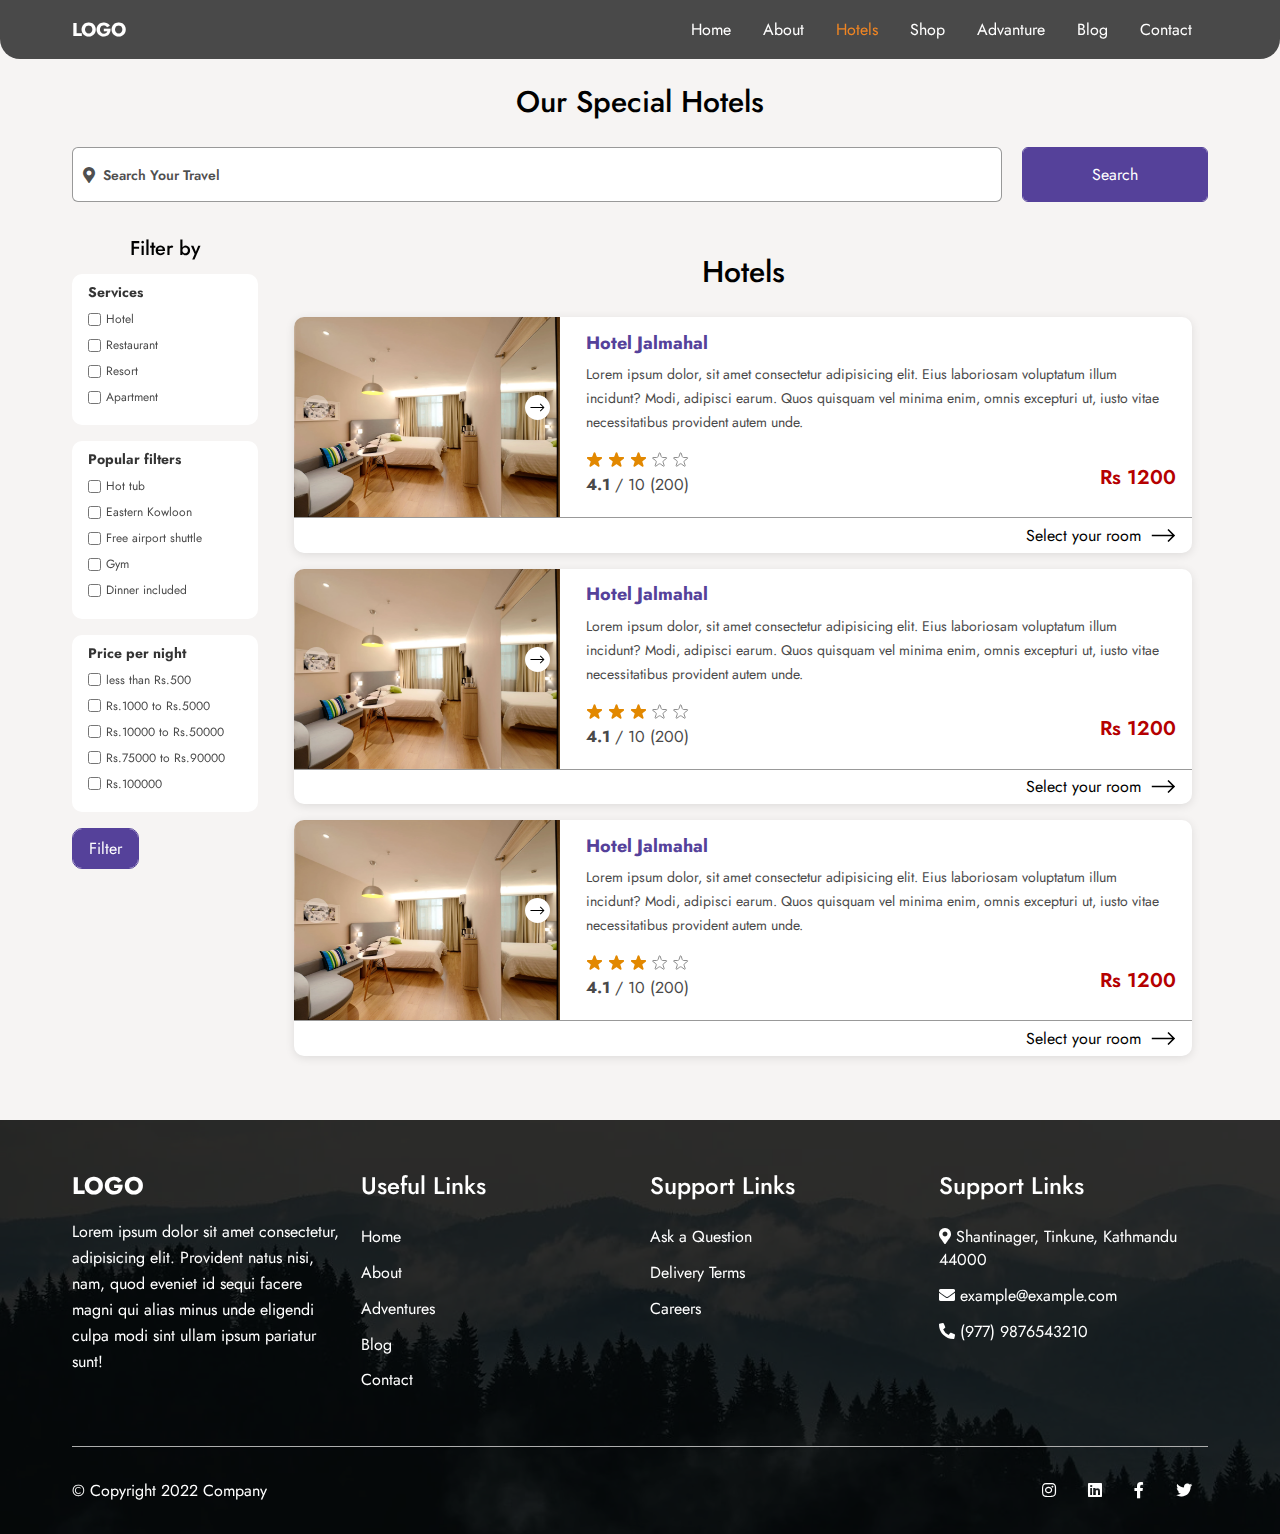
<file: hotel.html>
<!DOCTYPE html>
<html lang="en">
  <head>
    <meta charset="UTF-8" />
    <meta http-equiv="X-UA-Compatible" content="IE=edge" />
    <meta name="viewport" content="width=device-width, initial-scale=1.0" />
    <title>Tours And Trek</title>

    <!-- css -->
    <link rel="stylesheet" href="./assets/styles/styles.css" />
    <!-- responsive -->
    <link rel="stylesheet" href="./assets/styles/responsive.css" />
    <!-- swiper -->
    <link rel="stylesheet" href="./assets/styles/swiper.min.css" />
    <!-- jquery -->
    <script src="./assets/js/jquery.js"></script>
    <!-- fontawesome -->
    <link
      rel="stylesheet"
      href="https://cdnjs.cloudflare.com/ajax/libs/font-awesome/5.15.2/css/all.min.css"
    />
  </head>

  <body>
    <!-- header-start -->
    <header>
      <div class="wrapper">
        <div class="logo">
          <h3>LOGO</h3>
        </div>

        <ul class="nav-links">
          <li>
            <a href="index.html">
              <button class="nav-btn">Home</button>
            </a>
          </li>

          <li>
            <a href="about.html">
              <button class="nav-btn">About</button>
            </a>
          </li>

          <li>
            <a href="hotel.html">
              <button class="nav-btn active">Hotels</button>
            </a>
          </li>

          <li>
            <a href="shop.html">
              <button class="nav-btn">Shop</button>
            </a>
          </li>

          <li>
            <a href="advanture.html">
              <button class="nav-btn">Advanture</button>
            </a>
          </li>

          <li>
            <a href="blog.html">
              <button class="nav-btn">Blog</button>
            </a>
          </li>

          <li>
            <a href="contact.html">
              <button class="nav-btn">Contact</button>
            </a>
          </li>
        </ul>
      </div>
    </header>
    <!-- header-end -->

    <!-- page-banner-start -->
    <!-- <div
      class="page-banner"
      style="background-image: url(./assets/images/banner1.png)"
    >
      <div class="page-title">
        <h2>Search For Hotels</h2>
        <h4><a href="index.html">Home</a> / Hotel</h4>
      </div>
    </div> -->
    <!-- page-banner-end -->

    <!-- hotels-start -->
    <section class="search-bg">
      <div class="wrapper">
        <div class="hotels">
          <div class="title">Our Special Hotels</div>

          <div class="search-for-hotels">
            <form action="">
              <div class="search-box">
                <div class="search-input">
                  <input type="text" />
                  <div class="icon">
                    <i class="fas fa-map-marker-alt"></i>
                  </div>
                  <label for="">Search Your Travel</label>
                </div>

                <!-- <div class="check-in-out">
                <input type="text" />
                <div class="icon">
                  <i class="fas fa-calendar-alt"></i>
                </div>
                <label for="">Check-in</label>
              </div>

              <div class="check-in-out">
                <input type="text" />
                <div class="icon">
                  <i class="fas fa-calendar-alt"></i>
                </div>
                <label for="">Check-out</label>
              </div>

              <div class="travellers">
                <input type="text" />
                <div class="icon">
                  <i class="fas fa-user"></i>
                </div>
                <label for="">Travellers</label>
              </div> -->

                <button>Search</button>
              </div>
            </form>
          </div>

          <div class="divide-sec">
            <div class="filter-section">
              <form action="">
                <div class="title">
                  <span>Filter by</span>
                  <i class="fas fa-times filter-close-btn"></i>
                </div>
                <div class="item">
                  <h3>Services</h3>
                  <ul>
                    <li>
                      <input type="checkbox" id="Hotel" />
                      <label for="Hotel"> Hotel </label>
                    </li>
                    <li>
                      <input type="checkbox" id="Restaurant" />
                      <label for="Restaurant"> Restaurant </label>
                    </li>
                    <li>
                      <input type="checkbox" id="Resort" />
                      <label for="Resort"> Resort </label>
                    </li>
                    <li>
                      <input type="checkbox" id="Apartment" />
                      <label for="Apartment"> Apartment </label>
                    </li>
                  </ul>
                </div>

                <div class="item">
                  <h3>Popular filters</h3>
                  <ul>
                    <li>
                      <input type="checkbox" id="Hot-tub" />
                      <label for="Hot-tub"> Hot tub </label>
                    </li>
                    <li>
                      <input type="checkbox" id="Eastern-Kowloon" />
                      <label for="Eastern-Kowloon"> Eastern Kowloon </label>
                    </li>
                    <li>
                      <input type="checkbox" id="Free-airport-shuttle" />
                      <label for="Free-airport-shuttle">
                        Free airport shuttle
                      </label>
                    </li>
                    <li>
                      <input type="checkbox" id="Gym" />
                      <label for="Gym"> Gym </label>
                    </li>
                    <li>
                      <input type="checkbox" id="Dinner-included" />
                      <label for="Dinner-included"> Dinner included </label>
                    </li>
                  </ul>
                </div>

                <div class="item">
                  <h3>Price per night</h3>
                  <ul>
                    <li>
                      <input type="checkbox" id="price1" />
                      <label for="price1"> less than Rs.500 </label>
                    </li>
                    <li>
                      <input type="checkbox" id="price2" />
                      <label for="price2"> Rs.1000 to Rs.5000 </label>
                    </li>
                    <li>
                      <input type="checkbox" id="price3" />
                      <label for="price3"> Rs.10000 to Rs.50000 </label>
                    </li>
                    <li>
                      <input type="checkbox" id="price4" />
                      <label for="price4"> Rs.75000 to Rs.90000 </label>
                    </li>
                    <li>
                      <input type="checkbox" id="price5" />
                      <label for="price5"> Rs.100000 </label>
                    </li>
                  </ul>
                </div>

                <button>Filter</button>
              </form>
            </div>

            <div class="list">
              <div class="title">
                <span>Hotels</span>
                <i class="fas fa-filter filter-open-btn"></i>
              </div>

              <div class="item">
                <div class="body">
                  <div class="image-sec">
                    <a href="#">
                      <div class="swiper mySwiper">
                        <div class="swiper-wrapper">
                          <div class="swiper-slide">
                            <img src="./assets/images/hotel1.webp" alt="" />
                          </div>

                          <div class="swiper-slide">
                            <img src="./assets/images/hotel2.webp" alt="" />
                          </div>

                          <div class="swiper-slide">
                            <img src="./assets/images/hotel3.jpeg" alt="" />
                          </div>

                          <div class="swiper-slide">
                            <img src="./assets/images/hotel4.jpeg" alt="" />
                          </div>

                          <div class="swiper-slide">
                            <img src="./assets/images/hotel5.jpeg" alt="" />
                          </div>
                        </div>

                        <div class="swiper-button-next">
                          <img
                            src="./assets/images/icon/cil_arrow-right.svg"
                            alt=""
                          />
                        </div>
                        <div class="swiper-button-prev">
                          <img
                            src="./assets/images/icon/cil_arrow-left.svg"
                            alt=""
                          />
                        </div>
                      </div>
                    </a>
                  </div>

                  <div class="details-sec">
                    <div class="info-sec">
                      <div class="top">
                        <h4 class="name"><a href="#">Hotel Jalmahal</a></h4>
                        <p class="desc">
                          Lorem ipsum dolor, sit amet consectetur adipisicing
                          elit. Eius laboriosam voluptatum illum incidunt? Modi,
                          adipisci earum. Quos quisquam vel minima enim, omnis
                          excepturi ut, iusto vitae necessitatibus provident
                          autem unde.
                        </p>
                      </div>

                      <div class="bottom-area">
                        <div class="rating">
                          <div class="stars" data-value="3"></div>

                          <div class="rev"><strong>4.1</strong> / 10 (200)</div>
                        </div>

                        <div class="price-sec">Rs 1200</div>
                      </div>
                    </div>
                  </div>
                </div>

                <a href="hotel-details.html">
                  <div class="footer">
                    Select your room
                    <img
                      src="./assets/images/icon/cil_arrow-right.svg"
                      alt=""
                    />
                  </div>
                </a>
              </div>

              <div class="item">
                <div class="body">
                  <div class="image-sec">
                    <a href="#">
                      <div class="swiper mySwiper">
                        <div class="swiper-wrapper">
                          <div class="swiper-slide">
                            <img src="./assets/images/hotel1.webp" alt="" />
                          </div>

                          <div class="swiper-slide">
                            <img src="./assets/images/hotel2.webp" alt="" />
                          </div>

                          <div class="swiper-slide">
                            <img src="./assets/images/hotel3.jpeg" alt="" />
                          </div>

                          <div class="swiper-slide">
                            <img src="./assets/images/hotel4.jpeg" alt="" />
                          </div>

                          <div class="swiper-slide">
                            <img src="./assets/images/hotel5.jpeg" alt="" />
                          </div>
                        </div>

                        <div class="swiper-button-next">
                          <img
                            src="./assets/images/icon/cil_arrow-right.svg"
                            alt=""
                          />
                        </div>
                        <div class="swiper-button-prev">
                          <img
                            src="./assets/images/icon/cil_arrow-left.svg"
                            alt=""
                          />
                        </div>
                      </div>
                    </a>
                  </div>

                  <div class="details-sec">
                    <div class="info-sec">
                      <div class="top">
                        <h4 class="name"><a href="#">Hotel Jalmahal</a></h4>
                        <p class="desc">
                          Lorem ipsum dolor, sit amet consectetur adipisicing
                          elit. Eius laboriosam voluptatum illum incidunt? Modi,
                          adipisci earum. Quos quisquam vel minima enim, omnis
                          excepturi ut, iusto vitae necessitatibus provident
                          autem unde.
                        </p>
                      </div>

                      <div class="bottom-area">
                        <div class="rating">
                          <div class="stars" data-value="3"></div>

                          <div class="rev"><strong>4.1</strong> / 10 (200)</div>
                        </div>

                        <div class="price-sec">Rs 1200</div>
                      </div>
                    </div>
                  </div>
                </div>

                <a href="hotel-details.html">
                  <div class="footer">
                    Select your room
                    <img
                      src="./assets/images/icon/cil_arrow-right.svg"
                      alt=""
                    />
                  </div>
                </a>
              </div>

              <div class="item">
                <div class="body">
                  <div class="image-sec">
                    <a href="#">
                      <div class="swiper mySwiper">
                        <div class="swiper-wrapper">
                          <div class="swiper-slide">
                            <img src="./assets/images/hotel1.webp" alt="" />
                          </div>

                          <div class="swiper-slide">
                            <img src="./assets/images/hotel2.webp" alt="" />
                          </div>

                          <div class="swiper-slide">
                            <img src="./assets/images/hotel3.jpeg" alt="" />
                          </div>

                          <div class="swiper-slide">
                            <img src="./assets/images/hotel4.jpeg" alt="" />
                          </div>

                          <div class="swiper-slide">
                            <img src="./assets/images/hotel5.jpeg" alt="" />
                          </div>
                        </div>

                        <div class="swiper-button-next">
                          <img
                            src="./assets/images/icon/cil_arrow-right.svg"
                            alt=""
                          />
                        </div>
                        <div class="swiper-button-prev">
                          <img
                            src="./assets/images/icon/cil_arrow-left.svg"
                            alt=""
                          />
                        </div>
                      </div>
                    </a>
                  </div>

                  <div class="details-sec">
                    <div class="info-sec">
                      <div class="top">
                        <h4 class="name"><a href="#">Hotel Jalmahal</a></h4>
                        <p class="desc">
                          Lorem ipsum dolor, sit amet consectetur adipisicing
                          elit. Eius laboriosam voluptatum illum incidunt? Modi,
                          adipisci earum. Quos quisquam vel minima enim, omnis
                          excepturi ut, iusto vitae necessitatibus provident
                          autem unde.
                        </p>
                      </div>

                      <div class="bottom-area">
                        <div class="rating">
                          <div class="stars" data-value="3"></div>

                          <div class="rev"><strong>4.1</strong> / 10 (200)</div>
                        </div>

                        <div class="price-sec">Rs 1200</div>
                      </div>
                    </div>
                  </div>
                </div>

                <a href="hotel-details.html">
                  <div class="footer">
                    Select your room
                    <img
                      src="./assets/images/icon/cil_arrow-right.svg"
                      alt=""
                    />
                  </div>
                </a>
              </div>
            </div>
          </div>
        </div>
      </div>
    </section>
    <!-- hotels-end -->

    <!-- footer-start -->
    <footer style="background-image: url(./assets/images/footer-bg.png)">
      <div class="wrapper">
        <div class="footer-list">
          <div class="item">
            <div class="logo">
              <h2>LOGO</h2>
            </div>

            <div class="desc">
              Lorem ipsum dolor sit amet consectetur, adipisicing elit.
              Provident natus nisi, nam, quod eveniet id sequi facere magni qui
              alias minus unde eligendi culpa modi sint ullam ipsum pariatur
              sunt!
            </div>
          </div>

          <div class="item">
            <div class="f-title">Useful Links</div>

            <ul>
              <li>
                <a href="index.html">Home</a>
              </li>
              <li>
                <a href="about.html">About</a>
              </li>
              <li>
                <a href="advanture.html">Adventures</a>
              </li>
              <li>
                <a href="blog">Blog</a>
              </li>
              <li>
                <a href="contact">Contact</a>
              </li>
            </ul>
          </div>

          <div class="item">
            <div class="f-title">Support Links</div>

            <ul>
              <li>
                <a href="index.html">Ask a Question</a>
              </li>
              <li>
                <a href="about.html">Delivery Terms</a>
              </li>
              <li>
                <a href="adventures.html">Careers</a>
              </li>
            </ul>
          </div>

          <div class="item">
            <div class="f-title">Support Links</div>

            <ul>
              <li>
                <i class="fas fa-map-marker-alt"></i>
                Shantinager, Tinkune, Kathmandu 44000
              </li>
              <li>
                <i class="fas fa-envelope"></i>
                example@example.com
              </li>
              <li>
                <i class="fas fa-phone-alt"></i>
                (977) 9876543210
              </li>
            </ul>
          </div>
        </div>

        <div class="copyright">
          <span>© Copyright 2022 Company </span>

          <div class="icons">
            <div class="icon">
              <a href="">
                <i class="fab fa-instagram"></i>
              </a>
            </div>

            <div class="icon">
              <a href="">
                <i class="fab fa-linkedin"></i>
              </a>
            </div>

            <div class="icon">
              <a href="">
                <i class="fab fa-facebook-f"></i>
              </a>
            </div>

            <div class="icon">
              <a href="">
                <i class="fab fa-twitter"></i>
              </a>
            </div>
          </div>
        </div>
      </div>
    </footer>
    <!-- footer-end -->

    <!-- js -->
    <script src="./assets/js/scripts.js"></script>

    <!-- swiper js -->
    <script src="./assets/js/swiper.min.js"></script>

    <!-- Initialize Swiper -->
    <script>
      var swiper = new Swiper(".hotels .mySwiper", {
        slidesPerView: 1,
        effect: "fade",

        autoplay: {
          delay: 3000,
        },

        navigation: {
          nextEl: ".swiper-button-next",
          prevEl: ".swiper-button-prev",
        },
      });
    </script>

    <script>
      const stars = document.querySelectorAll(".stars");

      const fullStar = `
    <svg
      width="17"
      height="15"
      viewBox="0 0 17 15"
      fill="none"
      xmlns="http://www.w3.org/2000/svg"
    >
      <path
        d="M7.54896 0.927053C7.84831 0.00574255 9.15172 0.00574017 9.45107 0.927051L10.5588 4.33631C10.6927 4.74834 11.0766 5.0273 11.5099 5.0273H15.0946C16.0633 5.0273 16.4661 6.26691 15.6824 6.83631L12.7823 8.94335C12.4318 9.198 12.2851 9.64937 12.419 10.0614L13.5267 13.4706C13.8261 14.392 12.7716 15.1581 11.9879 14.5887L9.0878 12.4816C8.73732 12.227 8.26272 12.227 7.91223 12.4816L5.01214 14.5887C4.22843 15.1581 3.17395 14.392 3.4733 13.4707L4.58103 10.0614C4.71491 9.64937 4.56825 9.198 4.21776 8.94336L1.31767 6.83632C0.533959 6.26691 0.936732 5.0273 1.90546 5.0273H5.49017C5.92339 5.0273 6.30735 4.74834 6.44122 4.33631L7.54896 0.927053Z"
        fill="#E28800"
      />
    </svg>
  `;

      const blankStar = `
    <svg
      width="16"
      height="15"
      viewBox="0 0 16 15"
      fill="none"
      xmlns="http://www.w3.org/2000/svg"
    >
      <path
        d="M7.18947 1.08156C7.33914 0.620903 7.99085 0.620908 8.14052 1.08156L9.24826 4.49082C9.44907 5.10886 10.025 5.5273 10.6748 5.5273H14.2596C14.7439 5.5273 14.9453 6.14711 14.5535 6.4318L11.6534 8.53885C11.1276 8.92081 10.9076 9.59786 11.1084 10.2159L12.2162 13.6252C12.3659 14.0858 11.8386 14.4689 11.4468 14.1842L8.54667 12.0771C8.02094 11.6952 7.30905 11.6952 6.78332 12.0771L3.88323 14.1842C3.49137 14.4689 2.96413 14.0858 3.1138 13.6252L4.22154 10.2159C4.42235 9.59787 4.20236 8.92081 3.67663 8.53885L0.776543 6.43181C0.384683 6.1471 0.586076 5.5273 1.07043 5.5273H4.65515C5.30498 5.5273 5.88092 5.10886 6.08173 4.49082L7.18947 1.08156Z"
        stroke="#8D8D8D"
      />
    </svg>
  `;

      stars.forEach((star, index) => {
        let value = star.dataset.value;
        let allStars = [];

        for (let i = 0; i < value; i++) {
          allStars.push(fullStar);
        }

        for (let j = 0; j < 5; j++) {
          if (allStars.length != 5) {
            allStars.push(blankStar);
          }
        }

        stars[index].innerHTML =
          allStars[0] + allStars[1] + allStars[2] + allStars[3] + allStars[4];
      });
    </script>
  </body>
</html>
</file>
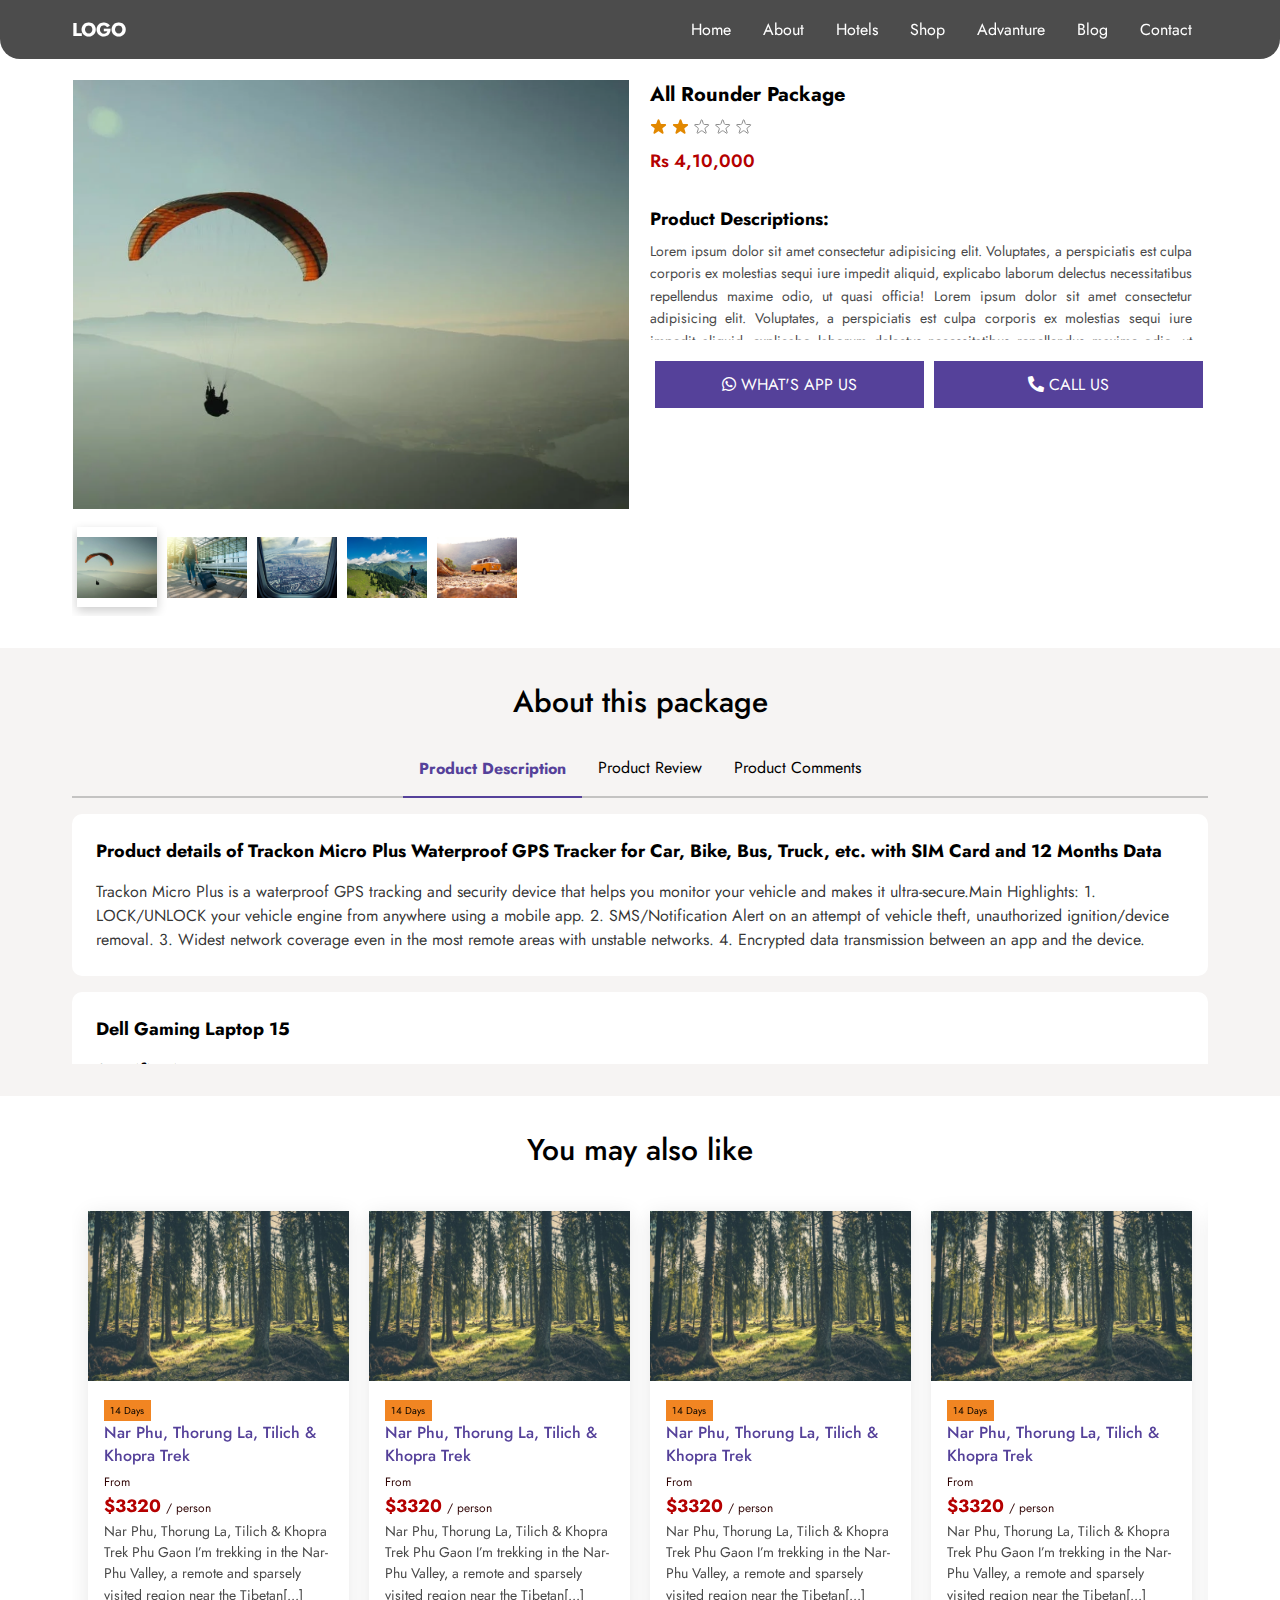
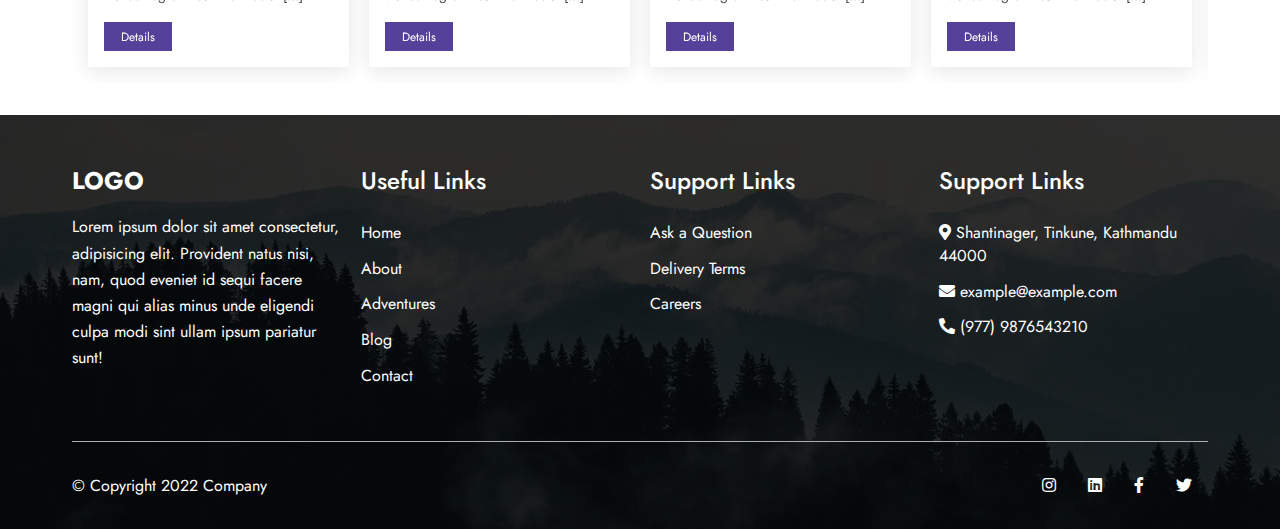
<file: product-details-page.html>
<!DOCTYPE html>
<html lang="en">
  <head>
    <meta charset="UTF-8" />
    <meta http-equiv="X-UA-Compatible" content="IE=edge" />
    <meta name="viewport" content="width=device-width, initial-scale=1.0" />
    <title>Tours And Trek</title>

    <!-- css -->
    <link rel="stylesheet" href="./assets/styles/styles.css" />
    <!-- responsive -->
    <link rel="stylesheet" href="./assets/styles/responsive.css" />
    <!-- swiper -->
    <link rel="stylesheet" href="./assets/styles/swiper.min.css" />
    <!-- jquery -->
    <script src="./assets/js/jquery.js"></script>
    <!-- fontawesome -->
    <link
      rel="stylesheet"
      href="https://cdnjs.cloudflare.com/ajax/libs/font-awesome/5.15.2/css/all.min.css"
    />

    <link
      rel="stylesheet"
      href="https://cdnjs.cloudflare.com/ajax/libs/font-awesome/4.7.0/css/font-awesome.min.css"
    />
    <link
      rel="stylesheet"
      href="https://cdnjs.cloudflare.com/ajax/libs/font-awesome/5.15.3/css/all.min.css"
    />
  </head>

  <body>
    <!-- header-start -->
    <header>
      <div class="wrapper">
        <div class="logo">
          <h3>LOGO</h3>
        </div>

        <ul class="nav-links">
          <li>
            <a href="index.html">
              <button class="nav-btn">Home</button>
            </a>
          </li>

          <li>
            <a href="about.html">
              <button class="nav-btn">About</button>
            </a>
          </li>

          <li>
            <a href="hotel.html">
              <button class="nav-btn">Hotels</button>
            </a>
          </li>

          <li>
            <a href="shop.html">
              <button class="nav-btn">Shop</button>
            </a>
          </li>

          <li>
            <a href="advanture.html">
              <button class="nav-btn">Advanture</button>
            </a>
          </li>

          <li>
            <a href="blog.html">
              <button class="nav-btn">Blog</button>
            </a>
          </li>

          <li>
            <a href="contact.html">
              <button class="nav-btn">Contact</button>
            </a>
          </li>
        </ul>
      </div>
    </header>
    <!-- header-end -->

    <!-- product-details-start -->
    <section>
      <div class="wrapper">
        <div class="product-details-page" id="product-details">
          <div class="images active" id="color1">
            <div class="image-preview">
              <img src="./assets/images/Gallery1.png" alt="" id="img" />
            </div>

            <div class="images-list">
              <img
                src="./assets/images/Gallery1.png"
                id="img"
                class="active"
                alt=""
              />

              <img src="./assets/images/Gallery2.png" id="img" alt="" />

              <img src="./assets/images/Gallery3.png" id="img" alt="" />

              <img src="./assets/images/Gallery4.png" id="img" alt="" />

              <img src="./assets/images/Gallery5.png" id="img" alt="" />
            </div>
          </div>

          <div class="item-details">
            <h3>All Rounder Package</h3>
            <div class="rating">
              <div class="stars" data-value="2"></div>
            </div>

            <div class="price">
              <div class="new">
                <div id="product-price-text">Rs <span>4,10,000</span></div>
              </div>
            </div>

            <div class="profuct-desc">
              <h4>Product Descriptions:</h4>
              <p>
                Lorem ipsum dolor sit amet consectetur adipisicing elit.
                Voluptates, a perspiciatis est culpa corporis ex molestias sequi
                iure impedit aliquid, explicabo laborum delectus necessitatibus
                repellendus maxime odio, ut quasi officia! Lorem ipsum dolor sit
                amet consectetur adipisicing elit. Voluptates, a perspiciatis
                est culpa corporis ex molestias sequi iure impedit aliquid,
                explicabo laborum delectus necessitatibus repellendus maxime
                odio, ut quasi officia! Lorem ipsum dolor sit amet consectetur
                adipisicing elit. Voluptates, a perspiciatis est culpa corporis
                ex molestias sequi iure impedit aliquid, explicabo laborum
                delectus necessitatibus repellendus maxime odio, ut quasi
                officia! Lorem ipsum dolor sit amet consectetur adipisicing
                elit. Voluptates, a perspiciatis est culpa corporis ex molestias
                sequi iure impedit aliquid, explicabo laborum delectus
                necessitatibus repellendus maxime odio, ut quasi officia!
              </p>
            </div>

            <div class="btn-group">
              <button class="button">
                <i class="fab fa-whatsapp"></i> What's App Us
              </button>
              <button class="button">
                <i class="fas fa-phone-alt"></i> Call Us
              </button>
            </div>
          </div>
        </div>
      </div>
    </section>
    <!-- product-details-end -->

    <!-- product-more-details-start -->
    <section class="bg">
      <div class="wrapper">
        <div class="product-more-details">
          <div class="title">About this package</div>

          <ul class="button-group">
            <li class="active" data-filters="data-description">
              Product Description
            </li>
            <li data-filters="data-review">Product Review</li>
            <li data-filters="data-comments">Product Comments</li>
          </ul>

          <div class="product-decription-details boxItem data-description">
            <div class="brand-details">
              <h3>
                Product details of Trackon Micro Plus Waterproof GPS Tracker for
                Car, Bike, Bus, Truck, etc. with SIM Card and 12 Months Data
              </h3>

              <p>
                Trackon Micro Plus is a waterproof GPS tracking and security
                device that helps you monitor your vehicle and makes it
                ultra-secure.Main Highlights: 1. LOCK/UNLOCK your vehicle engine
                from anywhere using a mobile app. 2. SMS/Notification Alert on
                an attempt of vehicle theft, unauthorized ignition/device
                removal. 3. Widest network coverage even in the most remote
                areas with unstable networks. 4. Encrypted data transmission
                between an app and the device.
              </p>
            </div>

            <div class="brand-description">
              <h3>Dell Gaming Laptop 15</h3>

              <div class="groups">
                <div class="group">
                  <h4>Specifications:</h4>
                  <ul>
                    <li><strong> Processor: </strong> intel i7 11Gen</li>
                    <li><strong> Graphic Card: </strong> GTX 1060 TI</li>
                    <li><strong> RAM: </strong> 16GB</li>
                    <li><strong> Storage: </strong> 256 SSd, 1TB HDD</li>
                    <li><strong> OS: </strong> Windows 11 Home</li>
                  </ul>
                </div>

                <!-- <div class="group">
                  <h4>Brand Details</h4>
                  <ul>
                    <li><strong> Brand: </strong> DELL</li>
                    <li><strong> SUK: </strong> 108848354_NP-1029414655</li>
                    <li><strong> Services: </strong> product with services</li>
                    <li><strong> Model: </strong> Dell15insp</li>
                  </ul>
                </div>

                <div class="group">
                  <h4>Brand Details</h4>
                  <ul>
                    <li><strong> Brand: </strong> DELL</li>
                    <li><strong> SUK: </strong> 108848354_NP-1029414655</li>
                    <li><strong> Services: </strong> product with services</li>
                    <li><strong> Model: </strong> Dell15insp</li>
                  </ul>
                </div> -->
              </div>
            </div>
          </div>

          <div class="product-review boxItem data-review">
            <h3>Product Review</h3>

            <div class="rating-area">
              <form
                class="review-form"
                action="{% url 'product-detail' product.slug|safe %}"
                method="post"
                id="review-form"
              >
                <div class="form-group">
                  <div class="input-rating">
                    <strong class="text-uppercase">Your Rating: </strong><br />
                    <div class="star-area">
                      <input
                        type="radio"
                        class="rateStar"
                        id="star5"
                        name="rate"
                        value="5"
                      /><label for="star5"></label>
                      <input
                        type="radio"
                        class="rateStar"
                        id="star4"
                        name="rate"
                        value="4"
                      /><label for="star4"></label>
                      <input
                        type="radio"
                        class="rateStar"
                        id="star3"
                        name="rate"
                        value="3"
                      /><label for="star3"></label>
                      <input
                        type="radio"
                        class="rateStar"
                        id="star2"
                        name="rate"
                        value="2"
                      /><label for="star2"></label>
                      <input
                        type="radio"
                        class="rateStar"
                        id="star1"
                        name="rate"
                        value="1"
                      /><label for="star1"></label>
                    </div>
                  </div>
                </div>

                <div class="group">
                  <textarea
                    class="form-control comment"
                    name="comment"
                    id="reviewPost"
                    rows="5"
                    placeholder="Write Your Comment"
                    required
                  ></textarea>
                </div>

                <button class="submit">Submit</button>
                You must be logged in to post a review.
              </form>
            </div>
          </div>

          <div class="product-comment boxItem data-comments">
            <div class="customer-review">
              <h2>Customer Review</h2>

              <div class="stars-area">
                <div class="rating">
                  <div class="stars" data-value="3"></div>
                </div>

                <h4>3.6 out of 5</h4>
              </div>

              <p>200 global rating</p>
            </div>

            <div class="item">
              <h4 class="name">Sukhi Sharma</h4>
              <div class="rating">
                <div class="stars" data-value="3"></div>
              </div>

              <p class="desc">
                Lorem ipsum dolor sit amet consectetur, adipisicing elit.
                Deserunt esse quisquam nemo reprehenderit facilis laborum autem
                ipsam, repudiandae expedita necessitatibus quaerat cum eius
                alias perspiciatis, temporibus aut fuga dolor optio? Lorem ipsum
                dolor sit amet consectetur, adipisicing elit. Deserunt esse
                quisquam nemo reprehenderit facilis laborum autem ipsam,
                repudiandae expedita necessitatibus quaerat cum eius alias
                perspiciatis, temporibus aut fuga dolor optio? Lorem ipsum dolor
                sit amet consectetur, adipisicing elit. Deserunt esse quisquam
                nemo reprehenderit facilis laborum autem ipsam, repudiandae
                expedita necessitatibus quaerat cum eius alias perspiciatis,
                temporibus aut fuga dolor optio? Lorem ipsum dolor sit amet
                consectetur, adipisicing elit. Deserunt esse quisquam nemo
                reprehenderit facilis laborum autem ipsam, repudiandae expedita
                necessitatibus quaerat cum eius alias perspiciatis, temporibus
                aut fuga dolor optio?
              </p>
            </div>

            <div class="item">
              <h4 class="name">Sukhi Sharma</h4>
              <div class="rating">
                <div class="stars" data-value="2"></div>
              </div>

              <p class="desc">
                Lorem ipsum dolor sit amet consectetur, adipisicing elit.
                Deserunt esse quisquam nemo reprehenderit facilis laborum autem
                ipsam, repudiandae expedita necessitatibus quaerat cum eius
                alias perspiciatis, temporibus aut fuga dolor optio?
              </p>
            </div>

            <div class="item">
              <h4 class="name">Sukhi Sharma</h4>
              <div class="rating">
                <div class="stars" data-value="5"></div>
              </div>

              <p class="desc">
                Lorem ipsum dolor sit amet consectetur, adipisicing elit.
                Deserunt esse quisquam nemo reprehenderit facilis laborum autem
                ipsam, repudiandae expedita necessitatibus quaerat cum eius
                alias perspiciatis, temporibus aut fuga dolor optio?
              </p>
            </div>

            <div class="item">
              <h4 class="name">Sukhi Sharma</h4>
              <div class="rating">
                <div class="stars" data-value="5"></div>
              </div>

              <p class="desc">
                Lorem ipsum dolor sit amet consectetur, adipisicing elit.
                Deserunt esse quisquam nemo reprehenderit facilis laborum autem
                ipsam, repudiandae expedita necessitatibus quaerat cum eius
                alias perspiciatis, temporibus aut fuga dolor optio?
              </p>
            </div>

            <div class="btn">
              <button class="load-more-btn">Load More</button>
            </div>
          </div>
        </div>
      </div>
    </section>
    <!-- product-more-details-end -->

    <!-- you-may-also-like-start -->
    <section>
      <div class="wrapper">
        <div class="you-may-also-like">
          <div class="title">You may also like</div>

          <div class="swiper mySwiper">
            <div class="swiper-wrapper">
              <div class="swiper-slide">
                <div class="item">
                  <div class="image-sec">
                    <img src="./assets/images/special-pkg1.png" alt="" />
                  </div>

                  <div class="text-sec">
                    <div class="days">14 Days</div>

                    <a href="#">
                      <div class="name">
                        Nar Phu, Thorung La, Tilich & Khopra Trek
                      </div>
                    </a>

                    <div class="price">
                      <span>From</span>
                      <h4>$3320 <span>/ person</span></h4>
                    </div>

                    <p>
                      Nar Phu, Thorung La, Tilich & Khopra Trek Phu Gaon I’m
                      trekking in the Nar-Phu Valley, a remote and sparsely
                      visited region near the Tibetan[...]
                    </p>

                    <a href="#">
                      <button>Details</button>
                    </a>
                  </div>
                </div>
              </div>

              <div class="swiper-slide">
                <div class="item">
                  <div class="image-sec">
                    <img src="./assets/images/special-pkg1.png" alt="" />
                  </div>

                  <div class="text-sec">
                    <div class="days">14 Days</div>

                    <a href="#">
                      <div class="name">
                        Nar Phu, Thorung La, Tilich & Khopra Trek
                      </div>
                    </a>

                    <div class="price">
                      <span>From</span>
                      <h4>$3320 <span>/ person</span></h4>
                    </div>

                    <p>
                      Nar Phu, Thorung La, Tilich & Khopra Trek Phu Gaon I’m
                      trekking in the Nar-Phu Valley, a remote and sparsely
                      visited region near the Tibetan[...]
                    </p>

                    <a href="#">
                      <button>Details</button>
                    </a>
                  </div>
                </div>
              </div>

              <div class="swiper-slide">
                <div class="item">
                  <div class="image-sec">
                    <img src="./assets/images/special-pkg1.png" alt="" />
                  </div>

                  <div class="text-sec">
                    <div class="days">14 Days</div>

                    <a href="#">
                      <div class="name">
                        Nar Phu, Thorung La, Tilich & Khopra Trek
                      </div>
                    </a>

                    <div class="price">
                      <span>From</span>
                      <h4>$3320 <span>/ person</span></h4>
                    </div>

                    <p>
                      Nar Phu, Thorung La, Tilich & Khopra Trek Phu Gaon I’m
                      trekking in the Nar-Phu Valley, a remote and sparsely
                      visited region near the Tibetan[...]
                    </p>

                    <a href="#">
                      <button>Details</button>
                    </a>
                  </div>
                </div>
              </div>

              <div class="swiper-slide">
                <div class="item">
                  <div class="image-sec">
                    <img src="./assets/images/special-pkg1.png" alt="" />
                  </div>

                  <div class="text-sec">
                    <div class="days">14 Days</div>

                    <a href="#">
                      <div class="name">
                        Nar Phu, Thorung La, Tilich & Khopra Trek
                      </div>
                    </a>

                    <div class="price">
                      <span>From</span>
                      <h4>$3320 <span>/ person</span></h4>
                    </div>

                    <p>
                      Nar Phu, Thorung La, Tilich & Khopra Trek Phu Gaon I’m
                      trekking in the Nar-Phu Valley, a remote and sparsely
                      visited region near the Tibetan[...]
                    </p>

                    <a href="#">
                      <button>Details</button>
                    </a>
                  </div>
                </div>
              </div>

              <div class="swiper-slide">
                <div class="item">
                  <div class="image-sec">
                    <img src="./assets/images/special-pkg1.png" alt="" />
                  </div>

                  <div class="text-sec">
                    <div class="days">14 Days</div>

                    <a href="#">
                      <div class="name">
                        Nar Phu, Thorung La, Tilich & Khopra Trek
                      </div>
                    </a>

                    <div class="price">
                      <span>From</span>
                      <h4>$3320 <span>/ person</span></h4>
                    </div>

                    <p>
                      Nar Phu, Thorung La, Tilich & Khopra Trek Phu Gaon I’m
                      trekking in the Nar-Phu Valley, a remote and sparsely
                      visited region near the Tibetan[...]
                    </p>

                    <a href="#">
                      <button>Details</button>
                    </a>
                  </div>
                </div>
              </div>

              <div class="swiper-slide">
                <div class="item">
                  <div class="image-sec">
                    <img src="./assets/images/special-pkg1.png" alt="" />
                  </div>

                  <div class="text-sec">
                    <div class="days">14 Days</div>

                    <a href="#">
                      <div class="name">
                        Nar Phu, Thorung La, Tilich & Khopra Trek
                      </div>
                    </a>

                    <div class="price">
                      <span>From</span>
                      <h4>$3320 <span>/ person</span></h4>
                    </div>

                    <p>
                      Nar Phu, Thorung La, Tilich & Khopra Trek Phu Gaon I’m
                      trekking in the Nar-Phu Valley, a remote and sparsely
                      visited region near the Tibetan[...]
                    </p>

                    <a href="#">
                      <button>Details</button>
                    </a>
                  </div>
                </div>
              </div>
            </div>
          </div>
        </div>
      </div>
    </section>
    <!-- you-may-also-like-end -->

    <!-- footer-start -->
    <footer style="background-image: url(./assets/images/footer-bg.png)">
      <div class="wrapper">
        <div class="footer-list">
          <div class="item">
            <div class="logo">
              <h2>LOGO</h2>
            </div>

            <div class="desc">
              Lorem ipsum dolor sit amet consectetur, adipisicing elit.
              Provident natus nisi, nam, quod eveniet id sequi facere magni qui
              alias minus unde eligendi culpa modi sint ullam ipsum pariatur
              sunt!
            </div>
          </div>

          <div class="item">
            <div class="f-title">Useful Links</div>

            <ul>
              <li>
                <a href="index.html">Home</a>
              </li>
              <li>
                <a href="about.html">About</a>
              </li>
              <li>
                <a href="advanture.html">Adventures</a>
              </li>
              <li>
                <a href="blog">Blog</a>
              </li>
              <li>
                <a href="contact">Contact</a>
              </li>
            </ul>
          </div>

          <div class="item">
            <div class="f-title">Support Links</div>

            <ul>
              <li>
                <a href="index.html">Ask a Question</a>
              </li>
              <li>
                <a href="about.html">Delivery Terms</a>
              </li>
              <li>
                <a href="adventures.html">Careers</a>
              </li>
            </ul>
          </div>

          <div class="item">
            <div class="f-title">Support Links</div>

            <ul>
              <li>
                <i class="fas fa-map-marker-alt"></i>
                Shantinager, Tinkune, Kathmandu 44000
              </li>
              <li>
                <i class="fas fa-envelope"></i>
                example@example.com
              </li>
              <li>
                <i class="fas fa-phone-alt"></i>
                (977) 9876543210
              </li>
            </ul>
          </div>
        </div>

        <div class="copyright">
          <span>© Copyright 2022 Company </span>

          <div class="icons">
            <div class="icon">
              <a href="">
                <i class="fab fa-instagram"></i>
              </a>
            </div>

            <div class="icon">
              <a href="">
                <i class="fab fa-linkedin"></i>
              </a>
            </div>

            <div class="icon">
              <a href="">
                <i class="fab fa-facebook-f"></i>
              </a>
            </div>

            <div class="icon">
              <a href="">
                <i class="fab fa-twitter"></i>
              </a>
            </div>
          </div>
        </div>
      </div>
    </footer>
    <!-- footer-end -->

    <!-- swiper js -->
    <script src="./assets/js/swiper.min.js"></script>

    <!-- Initialize Swiper -->
    <script>
      var swiper = new Swiper(".you-may-also-like .mySwiper", {
        slidesPerView: 1,
        spaceBetween: 20,

        autoplay: {
          delay: 3000,
        },

        navigation: {
          nextEl: ".swiper-button-next",
          prevEl: ".swiper-button-prev",
        },

        breakpoints: {
          640: {
            slidesPerView: 2,
          },
          768: {
            slidesPerView: 3,
          },
          1024: {
            slidesPerView: 4,
          },
        },
      });
    </script>

    <script>
      const stars = document.querySelectorAll(".stars");

      const fullStar = `
    <svg
      width="17"
      height="15"
      viewBox="0 0 17 15"
      fill="none"
      xmlns="http://www.w3.org/2000/svg"
    >
      <path
        d="M7.54896 0.927053C7.84831 0.00574255 9.15172 0.00574017 9.45107 0.927051L10.5588 4.33631C10.6927 4.74834 11.0766 5.0273 11.5099 5.0273H15.0946C16.0633 5.0273 16.4661 6.26691 15.6824 6.83631L12.7823 8.94335C12.4318 9.198 12.2851 9.64937 12.419 10.0614L13.5267 13.4706C13.8261 14.392 12.7716 15.1581 11.9879 14.5887L9.0878 12.4816C8.73732 12.227 8.26272 12.227 7.91223 12.4816L5.01214 14.5887C4.22843 15.1581 3.17395 14.392 3.4733 13.4707L4.58103 10.0614C4.71491 9.64937 4.56825 9.198 4.21776 8.94336L1.31767 6.83632C0.533959 6.26691 0.936732 5.0273 1.90546 5.0273H5.49017C5.92339 5.0273 6.30735 4.74834 6.44122 4.33631L7.54896 0.927053Z"
        fill="#E28800"
      />
    </svg>
  `;

      const blankStar = `
    <svg
      width="16"
      height="15"
      viewBox="0 0 16 15"
      fill="none"
      xmlns="http://www.w3.org/2000/svg"
    >
      <path
        d="M7.18947 1.08156C7.33914 0.620903 7.99085 0.620908 8.14052 1.08156L9.24826 4.49082C9.44907 5.10886 10.025 5.5273 10.6748 5.5273H14.2596C14.7439 5.5273 14.9453 6.14711 14.5535 6.4318L11.6534 8.53885C11.1276 8.92081 10.9076 9.59786 11.1084 10.2159L12.2162 13.6252C12.3659 14.0858 11.8386 14.4689 11.4468 14.1842L8.54667 12.0771C8.02094 11.6952 7.30905 11.6952 6.78332 12.0771L3.88323 14.1842C3.49137 14.4689 2.96413 14.0858 3.1138 13.6252L4.22154 10.2159C4.42235 9.59787 4.20236 8.92081 3.67663 8.53885L0.776543 6.43181C0.384683 6.1471 0.586076 5.5273 1.07043 5.5273H4.65515C5.30498 5.5273 5.88092 5.10886 6.08173 4.49082L7.18947 1.08156Z"
        stroke="#8D8D8D"
      />
    </svg>
  `;

      stars.forEach((star, index) => {
        let value = star.dataset.value;
        let allStars = [];

        for (let i = 0; i < value; i++) {
          allStars.push(fullStar);
        }

        for (let j = 0; j < 5; j++) {
          if (allStars.length != 5) {
            allStars.push(blankStar);
          }
        }

        stars[index].innerHTML =
          allStars[0] + allStars[1] + allStars[2] + allStars[3] + allStars[4];
      });

      // image-preview
      const colorImageSet = document.querySelectorAll(".image-preview img");
      const otherColorImages = document.querySelectorAll(".images-list");
      otherColorImages.forEach((colorImg, idx) => {
        let colorImgs = colorImg.querySelectorAll("img");

        colorImgs.forEach((img) => {
          $(img).click((e) => {
            imgUrl = e.target.getAttribute("src");
            colorImageSet[idx].setAttribute("src", imgUrl);
            $(img).addClass("active").siblings().removeClass("active");
          });
        });
      });

      // product-comment
      const productComment = document.querySelector(".product-comment");

      if (productComment) {
        const comments = document.querySelectorAll(".product-comment .item");
        const loadMoreBtn = document.querySelector(
          ".product-comment .load-more-btn"
        );
        let noOfItems = 1;

        const loadComment = () => {
          comments.forEach((comment, idx) => {
            if (idx < noOfItems) {
              comment.classList.add("active");
            } else {
              comment.classList.remove("active");
            }
          });
        };
        loadComment();

        loadMoreBtn.addEventListener("click", () => {
          loadComment();

          if (comments.length <= noOfItems) {
            loadMoreBtn.innerHTML = "Load Less";
            noOfItems = 1;
          } else {
            loadMoreBtn.innerHTML = "Load More";
            noOfItems += 1;
          }
        });
      }

      // data-description
      $(document).ready(function () {
        $(".boxItem").not(".data-description").hide("1000");
      });

      $(document).ready(function () {
        $(".product-more-details ul li").click(function () {
          const value = $(this).attr("data-filters");
          $(".boxItem")
            .not("." + value)
            .hide("1000");
          $(".boxItem")
            .filter("." + value)
            .show("1000");
        });

        $(".product-more-details ul li").click(function () {
          $(this).addClass("active").siblings().removeClass("active");
        });
      });
    </script>
  </body>
</html>
</file>
<file: assets/styles/styles.css>
@import url("https://fonts.googleapis.com/css2?family=Jost:ital,wght@0,100;0,200;0,300;0,400;0,500;0,600;0,700;0,800;0,900;1,100;1,200;1,300;1,400;1,500;1,600;1,700;1,800;1,900&display=swap");
* {
  margin: 0;
  padding: 0;
  -webkit-box-sizing: border-box;
          box-sizing: border-box;
  font-family: 'Jost', sans-serif;
  border: none;
  outline: none;
  background: none;
  text-decoration: none;
  list-style: none;
}

/***********      section      ***********/
section {
  padding: 2rem 0;
}

section.bg {
  background-color: #F6F4F3;
}

section .sec-bg-img {
  background-position: center;
  background-size: cover;
  background-repeat: no-repeat;
}

/***********      wrapper      ***********/
.wrapper {
  max-width: 1300px;
  margin: 0 auto;
  padding: 0 2rem;
}

.wrapper.noSpace {
  max-width: auto;
  padding: 0;
}

/***********      title      ***********/
.title {
  text-align: center;
  font-size: 30px;
  font-weight: 500;
  margin-bottom: 1.5rem;
}

/***********      Header      ***********/
header {
  padding: 1rem 0;
  position: absolute;
  top: 0;
  left: 0;
  width: 100%;
  z-index: 100;
  background-color: rgba(0, 0, 0, 0.7);
  -webkit-backdrop-filter: blur(5px);
          backdrop-filter: blur(5px);
  border-radius: 0 0 20px 20px;
  -webkit-transition: all 0.5s cubic-bezier(0, 1, 0, 1);
  transition: all 0.5s cubic-bezier(0, 1, 0, 1);
}

header.hide {
  position: fixed;
  top: -200px;
  -webkit-transition: all 0.5s cubic-bezier(0, 1, 0, 1);
  transition: all 0.5s cubic-bezier(0, 1, 0, 1);
}

header.sticky {
  top: 0;
  position: fixed;
  -webkit-transition: all 0.5s cubic-bezier(0, 1, 0, 1);
  transition: all 0.5s cubic-bezier(0, 1, 0, 1);
}

header .wrapper {
  display: -webkit-box;
  display: -ms-flexbox;
  display: flex;
  -webkit-box-pack: justify;
      -ms-flex-pack: justify;
          justify-content: space-between;
  -webkit-box-align: center;
      -ms-flex-align: center;
          align-items: center;
}

header .wrapper .logo {
  color: #FFFFFF;
}

header .wrapper .nav-links {
  display: -webkit-box;
  display: -ms-flexbox;
  display: flex;
  -webkit-box-pack: end;
      -ms-flex-pack: end;
          justify-content: flex-end;
  -webkit-box-align: center;
      -ms-flex-align: center;
          align-items: center;
}

header .wrapper .nav-links .nav-btn {
  padding: 0 1rem;
  font-size: 16px;
  color: #FFFFFF;
  cursor: pointer;
}

header .wrapper .nav-links .nav-btn.active {
  color: #F18522;
}

header .wrapper .side-nav-btn {
  height: 20px;
  width: 30px;
  display: -webkit-box;
  display: -ms-flexbox;
  display: flex;
  -webkit-box-pack: center;
      -ms-flex-pack: center;
          justify-content: center;
  -webkit-box-align: center;
      -ms-flex-align: center;
          align-items: center;
  position: relative;
  cursor: pointer;
  display: none;
}

header .wrapper .side-nav-btn.active::before {
  width: 50%;
}

header .wrapper .side-nav-btn.active::after {
  width: 50%;
}

header .wrapper .side-nav-btn::before {
  content: '';
  position: absolute;
  top: 0;
  right: 0;
  width: 100%;
  height: 2.5px;
  background-color: #FFFFFF;
  border-radius: 10px;
  -webkit-transition: all 0.5s cubic-bezier(0, 1, 0, 1);
  transition: all 0.5s cubic-bezier(0, 1, 0, 1);
}

header .wrapper .side-nav-btn .das {
  height: 2.5px;
  background-color: #FFFFFF;
  border-radius: 10px;
  width: 100%;
  -webkit-transition: all 0.5s cubic-bezier(0, 1, 0, 1);
  transition: all 0.5s cubic-bezier(0, 1, 0, 1);
}

header .wrapper .side-nav-btn::after {
  content: '';
  position: absolute;
  bottom: 0;
  left: 0;
  width: 100%;
  height: 2.5px;
  background-color: #FFFFFF;
  border-radius: 10px;
  -webkit-transition: all 0.5s cubic-bezier(0, 1, 0, 1);
  transition: all 0.5s cubic-bezier(0, 1, 0, 1);
}

/***********      side-nav      ***********/
.side-nav {
  position: fixed;
  top: 0;
  left: -300px;
  width: 260px;
  height: 100%;
  z-index: 100;
  background-color: #000000;
  pointer-events: none;
  -webkit-transition: all 0.5s cubic-bezier(0, 1, 0, 1);
  transition: all 0.5s cubic-bezier(0, 1, 0, 1);
}

.side-nav.active {
  left: 0px;
  pointer-events: auto;
}

.side-nav .side-nav-close-btn {
  position: absolute;
  top: 0;
  right: -30px;
  height: 30px;
  width: 30px;
  background-color: #B50000;
  display: -webkit-box;
  display: -ms-flexbox;
  display: flex;
  -webkit-box-pack: center;
      -ms-flex-pack: center;
          justify-content: center;
  -webkit-box-align: center;
      -ms-flex-align: center;
          align-items: center;
  color: #FFFFFF;
  font-size: 14px;
  cursor: pointer;
}

.side-nav .logo {
  height: 60px;
  width: 100%;
  display: -webkit-box;
  display: -ms-flexbox;
  display: flex;
  -webkit-box-pack: center;
      -ms-flex-pack: center;
          justify-content: center;
  -webkit-box-align: center;
      -ms-flex-align: center;
          align-items: center;
}

.side-nav .logo h3 {
  color: #FFFFFF;
}

.side-nav .nav-links .nav-btn {
  padding: 1rem 2rem;
  font-size: 16px;
  color: #FFFFFF;
  cursor: pointer;
  width: 100%;
  text-align: left;
  margin-bottom: 5px;
}

.side-nav .nav-links .nav-btn:hover {
  background-color: rgba(255, 255, 255, 0.2);
}

.side-nav .nav-links .nav-btn.active {
  color: #F18522;
}

/***********      Banner      ***********/
.banner {
  position: relative;
}

.banner .search-section {
  position: absolute;
  top: 50%;
  left: 50%;
  -webkit-transform: translate(-50%, -50%);
          transform: translate(-50%, -50%);
  width: 100%;
  display: -webkit-box;
  display: -ms-flexbox;
  display: flex;
  -webkit-box-pack: justify;
      -ms-flex-pack: justify;
          justify-content: space-between;
  -webkit-box-align: center;
      -ms-flex-align: center;
          align-items: center;
  z-index: 3;
}

.banner .search-section .content-area {
  color: #FFFFFF;
  max-width: 500px;
}

.banner .search-section .content-area h2 {
  font-size: 34px;
  margin-bottom: .6rem;
}

.banner .search-section .content-area p {
  font-size: 14px;
  line-height: 1.5rem;
}

.banner .search-section .form-area {
  background-color: rgba(255, 255, 255, 0.7);
  -webkit-backdrop-filter: blur(5px);
          backdrop-filter: blur(5px);
  padding: 1rem;
  border-radius: 10px;
  max-width: 350px;
  width: 100%;
}

.banner .search-section .form-area h2 {
  font-size: 20px;
  text-align: center;
}

.banner .search-section form {
  margin-top: 1rem;
  width: 100%;
}

.banner .search-section form .input-section {
  display: -ms-grid;
  display: grid;
  -ms-grid-columns: 1fr;
      grid-template-columns: 1fr;
  grid-gap: 20px;
  -webkit-box-align: center;
      -ms-flex-align: center;
          align-items: center;
  width: 100%;
}

.banner .search-section form .input-section .search-box {
  position: relative;
  background-color: rgba(255, 255, 255, 0.9);
  padding: .5rem 1rem;
  width: 100%;
  border-radius: 10px;
}

.banner .search-section form .input-section .search-box .icon {
  position: absolute;
  left: 10px;
  top: 50%;
  -webkit-transform: translateY(-50%);
          transform: translateY(-50%);
  display: -webkit-box;
  display: -ms-flexbox;
  display: flex;
  -webkit-box-pack: center;
      -ms-flex-pack: center;
          justify-content: center;
  -webkit-box-align: center;
      -ms-flex-align: center;
          align-items: center;
  color: rgba(0, 0, 0, 0.6);
}

.banner .search-section form .input-section .search-box input {
  width: 100%;
  height: 100%;
  padding: 0 1.5rem;
  font-size: 16px;
}

.banner .search-section form .input-section .check-in-out-date {
  background-color: rgba(255, 255, 255, 0.9);
  width: 100%;
  border-radius: 10px;
  padding: .5rem;
  display: -webkit-box;
  display: -ms-flexbox;
  display: flex;
  -webkit-box-pack: justify;
      -ms-flex-pack: justify;
          justify-content: space-between;
  -webkit-box-align: center;
      -ms-flex-align: center;
          align-items: center;
  color: rgba(0, 0, 0, 0.7);
}

.banner .search-section form .input-section .check-in-out-date label {
  font-size: 12px;
  font-weight: 600;
}

.banner .search-section form .input-section .check-in-out-date input {
  color: rgba(0, 0, 0, 0.6);
}

.banner .search-section form .input-section .select-dorp {
  background-color: rgba(255, 255, 255, 0.9);
  border-radius: 10px;
  padding: .5rem;
}

.banner .search-section form .input-section .select-dorp select {
  width: 100%;
  font-size: 12px;
  font-weight: 600;
  color: rgba(0, 0, 0, 0.6);
}

.banner .search-section form .input-section button {
  padding: .7rem 1rem;
  color: #FFFFFF;
  background-color: #FFFFFF;
  -webkit-box-shadow: 0 0 0 3em #55419A inset;
          box-shadow: 0 0 0 3em #55419A inset;
  cursor: pointer;
  font-size: 16px;
  -webkit-transition: .4s;
  transition: .4s;
  border: 1px solid #55419A;
  padding: .5rem;
  border-radius: 10px;
}

.banner .search-section form .input-section button:hover {
  color: #55419A;
  background-color: #FFFFFF;
  -webkit-box-shadow: 0 0 0 0em #55419A inset;
          box-shadow: 0 0 0 0em #55419A inset;
}

.banner .mySwiper {
  overflow: hidden;
}

.banner .swiper-slide.swiper-slide-active .item .details h2 {
  opacity: 1;
  -webkit-transform: translateY(0);
          transform: translateY(0);
}

.banner .swiper-slide.swiper-slide-active .item .details h5 {
  opacity: 1;
}

.banner .swiper-slide.swiper-slide-active .item .details button {
  opacity: 1;
  -webkit-transform: translateY(0);
          transform: translateY(0);
}

.banner .swiper-slide .item {
  background-position: center;
  background-size: cover;
  background-repeat: no-repeat;
  height: 100vh;
  position: relative;
  display: -webkit-box;
  display: -ms-flexbox;
  display: flex;
  -webkit-box-pack: center;
      -ms-flex-pack: center;
          justify-content: center;
  -webkit-box-align: center;
      -ms-flex-align: center;
          align-items: center;
}

.banner .swiper-slide .item::before {
  content: '';
  position: absolute;
  left: 0;
  top: 0;
  bottom: 0;
  right: 0;
  background-color: rgba(0, 0, 0, 0.5);
  pointer-events: none;
}

.banner .swiper-slide .item .details {
  display: -webkit-box;
  display: -ms-flexbox;
  display: flex;
  -webkit-box-pack: center;
      -ms-flex-pack: center;
          justify-content: center;
  -webkit-box-align: center;
      -ms-flex-align: center;
          align-items: center;
  -webkit-box-orient: vertical;
  -webkit-box-direction: normal;
      -ms-flex-direction: column;
          flex-direction: column;
  color: #FFFFFF;
  max-width: 600px;
  text-align: center;
}

.banner .swiper-slide .item .details h2 {
  font-size: 40px;
  -webkit-transform: translateY(-100px);
          transform: translateY(-100px);
  opacity: 0;
  -webkit-transition: .5s;
  transition: .5s;
  -webkit-transition-delay: .2s;
          transition-delay: .2s;
}

.banner .swiper-slide .item .details h5 {
  font-size: 20px;
  margin: 1rem;
  opacity: 0;
  -webkit-transition: .5s;
  transition: .5s;
  -webkit-transition-delay: .2s;
          transition-delay: .2s;
}

.banner .swiper-slide .item .details button {
  padding: .7rem 1rem;
  color: #55419A;
  background-color: #FFFFFF;
  -webkit-box-shadow: 0 0 0 0em inset #55419A;
          box-shadow: 0 0 0 0em inset #55419A;
  -webkit-transition: all 0.5s cubic-bezier(0, 1, 0, 1);
  transition: all 0.5s cubic-bezier(0, 1, 0, 1);
  cursor: pointer;
  -webkit-transform: translateY(100px);
          transform: translateY(100px);
  opacity: 0;
  -webkit-transition: .5s;
  transition: .5s;
  -webkit-transition-delay: .2s;
          transition-delay: .2s;
}

.banner .swiper-slide .item .details button:hover {
  color: #FFFFFF;
  background-color: #FFFFFF;
  -webkit-box-shadow: 0 0 0 3em inset #55419A;
          box-shadow: 0 0 0 3em inset #55419A;
}

/***********      about      ***********/
.about {
  display: -ms-grid;
  display: grid;
  -ms-grid-columns: 1fr 1fr;
      grid-template-columns: 1fr 1fr;
  grid-gap: 20px;
  -webkit-box-align: center;
      -ms-flex-align: center;
          align-items: center;
}

.about.switch-sec .image-sec {
  -ms-grid-row: 1;
  grid-area: 1;
}

.about:hover .image-sec img {
  -webkit-transform: scale(1.4);
          transform: scale(1.4);
}

.about .text-sec h2 {
  font-size: 34px;
  max-width: 400px;
}

.about .text-sec p {
  font-weight: 400;
  font-size: 20px;
  line-height: 155.4%;
  color: #494949;
  margin: 1rem 0;
  text-align: justify;
}

.about .text-sec button {
  padding: .7rem 1rem;
  color: #FFFFFF;
  background-color: #FFFFFF;
  -webkit-box-shadow: 0 0 0 3em #55419A inset;
          box-shadow: 0 0 0 3em #55419A inset;
  cursor: pointer;
  font-size: 16px;
  -webkit-transition: .4s;
  transition: .4s;
  border: 1px solid #55419A;
}

.about .text-sec button:hover {
  color: #55419A;
  background-color: #FFFFFF;
  -webkit-box-shadow: 0 0 0 0em #55419A inset;
          box-shadow: 0 0 0 0em #55419A inset;
}

.about .image-sec {
  overflow: hidden;
}

.about .image-sec img {
  height: 400px;
  width: 100%;
  -o-object-fit: cover;
     object-fit: cover;
  -webkit-transition: .8s;
  transition: .8s;
}

/***********      country-package      ***********/
.country-package {
  display: -ms-grid;
  display: grid;
      grid-template-areas: 'item1 item1 item2 item3' 'item1 item1 item4 item5' 'item6 item7 item7 item8' 'item6 item7 item7 item8';
  gap: 10px;
}

.country-package .item {
  background-position: center;
  background-size: cover;
  background-repeat: no-repeat;
  position: relative;
}

.country-package .item::before {
  content: '';
  position: absolute;
  left: 0;
  top: 0;
  bottom: 0;
  right: 0;
  background-color: rgba(0, 0, 0, 0.1);
  pointer-events: none;
  background-image: -webkit-gradient(linear, left bottom, left top, from(rgba(0, 0, 0, 0.4)), to(rgba(0, 0, 0, 0.1)));
  background-image: linear-gradient(0deg, rgba(0, 0, 0, 0.4), rgba(0, 0, 0, 0.1));
}

.country-package .item .package {
  position: absolute;
  top: 10px;
  right: 10px;
  padding: .3rem .6rem;
  border-radius: 5px;
  background-color: #F18522;
  color: #000000;
  font-size: 12px;
  font-weight: 500;
}

.country-package .item .name {
  position: absolute;
  bottom: 10px;
  left: 10px;
  font-size: 18px;
  color: #FFFFFF;
}

.country-package .item:nth-child(1) {
  -ms-grid-row: 1;
  -ms-grid-row-span: 2;
  -ms-grid-column: 1;
  -ms-grid-column-span: 2;
  grid-area: item1;
  height: 400px;
}

.country-package .item:nth-child(2) {
  -ms-grid-row: 1;
  -ms-grid-column: 3;
  grid-area: item2;
}

.country-package .item:nth-child(3) {
  -ms-grid-row: 1;
  -ms-grid-column: 4;
  grid-area: item3;
}

.country-package .item:nth-child(4) {
  -ms-grid-row: 2;
  -ms-grid-column: 3;
  grid-area: item4;
}

.country-package .item:nth-child(5) {
  -ms-grid-row: 2;
  -ms-grid-column: 4;
  grid-area: item5;
}

.country-package .item:nth-child(6) {
  -ms-grid-row: 3;
  -ms-grid-row-span: 2;
  -ms-grid-column: 1;
  grid-area: item6;
  height: 400px;
}

.country-package .item:nth-child(7) {
  -ms-grid-row: 3;
  -ms-grid-row-span: 2;
  -ms-grid-column: 2;
  -ms-grid-column-span: 2;
  grid-area: item7;
}

.country-package .item:nth-child(8) {
  -ms-grid-row: 3;
  -ms-grid-row-span: 2;
  -ms-grid-column: 4;
  grid-area: item8;
}

/***********      special-package      ***********/
.special-package .list {
  display: -ms-grid;
  display: grid;
  -ms-grid-columns: 1fr 1fr 1fr;
      grid-template-columns: 1fr 1fr 1fr;
  grid-gap: 20px;
}

.special-package .list .item {
  -webkit-box-shadow: 0 4px 20px rgba(0, 0, 0, 0.1);
          box-shadow: 0 4px 20px rgba(0, 0, 0, 0.1);
  background-color: #FFFFFF;
}

.special-package .list .item:hover .image-sec img {
  -webkit-transform: scale(1.1);
          transform: scale(1.1);
}

.special-package .list .item .image-sec {
  height: 230px;
  width: 100%;
  overflow: hidden;
}

.special-package .list .item .image-sec img {
  height: 100%;
  width: 100%;
  -webkit-transition: all 0.5s cubic-bezier(0, 1, 0, 1);
  transition: all 0.5s cubic-bezier(0, 1, 0, 1);
}

.special-package .list .item .text-sec {
  padding: 1rem;
}

.special-package .list .item .text-sec .days {
  padding: .2rem .4rem;
  background-color: #F18522;
  font-size: 12px;
  display: inline-block;
  color: #000000;
}

.special-package .list .item .text-sec .name {
  font-size: 18px;
  font-weight: 500;
  color: #55419A;
}

.special-package .list .item .text-sec .price {
  font-size: 20px;
  color: #B50000;
}

.special-package .list .item .text-sec .price span {
  font-size: 14px;
  font-weight: 400;
  color: #2D0000;
}

.special-package .list .item .text-sec p {
  padding: .1rem 0 1rem;
  font-weight: 400;
  font-size: 16px;
  line-height: 152.9%;
  color: #494949;
}

.special-package .list .item .text-sec button {
  padding: .7rem 1rem;
  color: #FFFFFF;
  background-color: #FFFFFF;
  -webkit-box-shadow: 0 0 0 3em #55419A inset;
          box-shadow: 0 0 0 3em #55419A inset;
  cursor: pointer;
  font-size: 16px;
  -webkit-transition: .4s;
  transition: .4s;
  border: 1px solid #55419A;
  padding: .3rem 1rem;
}

.special-package .list .item .text-sec button:hover {
  color: #55419A;
  background-color: #FFFFFF;
  -webkit-box-shadow: 0 0 0 0em #55419A inset;
          box-shadow: 0 0 0 0em #55419A inset;
}

/***********      adventure-ideas      ***********/
.adventure-ideas .list {
  display: -ms-grid;
  display: grid;
  -ms-grid-columns: 1fr 1fr 1fr 1fr;
      grid-template-columns: 1fr 1fr 1fr 1fr;
  grid-gap: 20px;
}

.adventure-ideas .list .item {
  display: -webkit-box;
  display: -ms-flexbox;
  display: flex;
  -webkit-box-pack: center;
      -ms-flex-pack: center;
          justify-content: center;
  -webkit-box-align: center;
      -ms-flex-align: center;
          align-items: center;
  -webkit-box-orient: vertical;
  -webkit-box-direction: normal;
      -ms-flex-direction: column;
          flex-direction: column;
  margin-bottom: 1rem;
}

.adventure-ideas .list .item .image-sec {
  height: 200px;
  width: 200px;
  border-radius: 50%;
  overflow: hidden;
  margin-bottom: 10px;
}

.adventure-ideas .list .item .image-sec img {
  height: 100%;
  width: 100%;
  -o-object-fit: cover;
     object-fit: cover;
}

.adventure-ideas .list .item .text-sec {
  text-align: center;
}

.adventure-ideas .list .item .text-sec .name {
  font-size: 18px;
  font-weight: 600;
}

.adventure-ideas .list .item .text-sec p {
  margin: .5rem 0 1rem;
  font-weight: 400;
  font-size: 16px;
  line-height: 117.4%;
  color: #494949;
}

.adventure-ideas .list .item .text-sec button {
  padding: .7rem 1rem;
  color: #FFFFFF;
  background-color: #FFFFFF;
  -webkit-box-shadow: 0 0 0 3em #55419A inset;
          box-shadow: 0 0 0 3em #55419A inset;
  cursor: pointer;
  font-size: 16px;
  -webkit-transition: .4s;
  transition: .4s;
  border: 1px solid #55419A;
  padding: .5rem 1rem;
}

.adventure-ideas .list .item .text-sec button:hover {
  color: #55419A;
  background-color: #FFFFFF;
  -webkit-box-shadow: 0 0 0 0em #55419A inset;
          box-shadow: 0 0 0 0em #55419A inset;
}

/***********      explore-activities      ***********/
.explore-activities {
  overflow: hidden;
}

.explore-activities .list {
  display: -ms-grid;
  display: grid;
  -ms-grid-columns: 1fr 1fr 1fr 1fr;
      grid-template-columns: 1fr 1fr 1fr 1fr;
  grid-gap: 20px;
}

.explore-activities .item {
  background-color: #FFFFFF;
}

.explore-activities .item .image-sec {
  height: 200px;
  width: 100%;
  overflow: hidden;
}

.explore-activities .item .image-sec img {
  height: 100%;
  width: 100%;
  -o-object-fit: cover;
     object-fit: cover;
}

.explore-activities .item .text-sec {
  border: 1px solid rgba(0, 0, 0, 0.5);
  padding: .7rem;
}

.explore-activities .item .text-sec .name {
  color: #000000;
}

.explore-activities .item .text-sec .price {
  color: #B50000;
}

/***********      gallery      ***********/
.gallery .list {
  display: -ms-grid;
  display: grid;
  -ms-grid-columns: 1fr 1fr 1fr 1fr;
      grid-template-columns: 1fr 1fr 1fr 1fr;
  grid-gap: 20px;
}

.gallery .list .item img {
  height: 180px;
  width: 100%;
  -o-object-fit: cover;
     object-fit: cover;
}

/***********      testinomial      ***********/
.testinomial {
  max-width: 1000px;
  margin: 0 auto;
  overflow: hidden;
}

.testinomial .mySwiper {
  position: relative;
  height: 100%;
  width: 100%;
}

.testinomial .mySwiper .swiper-button-next:hover {
  -webkit-transform: scale(1.05) translateX(4px);
          transform: scale(1.05) translateX(4px);
}

.testinomial .mySwiper .swiper-button-prev:hover {
  -webkit-transform: scale(1.05) translateX(-4px);
          transform: scale(1.05) translateX(-4px);
}

.testinomial .mySwiper .swiper-button-next, .testinomial .mySwiper .swiper-button-prev {
  display: -webkit-box;
  display: -ms-flexbox;
  display: flex;
  -webkit-box-pack: center;
      -ms-flex-pack: center;
          justify-content: center;
  -webkit-box-align: center;
      -ms-flex-align: center;
          align-items: center;
  -webkit-transition: all 0.5s cubic-bezier(0, 1, 0, 1);
  transition: all 0.5s cubic-bezier(0, 1, 0, 1);
}

.testinomial .mySwiper .swiper-button-next img, .testinomial .mySwiper .swiper-button-prev img {
  height: 30px;
  width: 30px;
}

.testinomial .mySwiper .swiper-button-next::after, .testinomial .mySwiper .swiper-button-prev::after {
  display: none;
}

.testinomial .item {
  display: -webkit-box;
  display: -ms-flexbox;
  display: flex;
  -webkit-box-pack: center;
      -ms-flex-pack: center;
          justify-content: center;
  -webkit-box-align: center;
      -ms-flex-align: center;
          align-items: center;
  -webkit-box-orient: vertical;
  -webkit-box-direction: normal;
      -ms-flex-direction: column;
          flex-direction: column;
  text-align: center;
  padding: 0 12rem;
}

.testinomial .item .image-sec {
  height: 100px;
  width: 100px;
  overflow: hidden;
  border-radius: 50%;
}

.testinomial .item .image-sec img {
  height: 100%;
  width: 100%;
  -o-object-fit: cover;
     object-fit: cover;
}

.testinomial .item .text-sec {
  text-align: center;
}

.testinomial .item .text-sec .desc {
  font-size: 16px;
  color: #494949;
  line-height: 1.5rem;
  margin: 1rem 0;
}

.testinomial .item .text-sec .name {
  font-size: 18px;
  font-weight: 600;
}

.testinomial .item .text-sec .post {
  color: #55419A;
  font-size: 16px;
  font-weight: 600;
}

/***********      footer      ***********/
footer {
  padding: 3rem 0 2rem;
  background-position: center;
  background-size: cover;
  background-repeat: no-repeat;
  position: relative;
}

footer::before {
  content: '';
  position: absolute;
  left: 0;
  top: 0;
  bottom: 0;
  right: 0;
  background-color: rgba(0, 0, 0, 0.8);
  pointer-events: none;
}

footer .footer-list {
  display: -ms-grid;
  display: grid;
  -ms-grid-columns: 1fr 1fr 1fr 1fr;
      grid-template-columns: 1fr 1fr 1fr 1fr;
  grid-gap: 20px;
  position: relative;
  z-index: 2;
}

footer .footer-list .item {
  color: #FFFFFF;
  margin-bottom: 1rem;
}

footer .footer-list .item .logo, footer .footer-list .item .f-title {
  margin-bottom: 1rem;
}

footer .footer-list .item .f-title {
  font-size: 24px;
  font-weight: 500;
}

footer .footer-list .item ul li {
  padding: .4rem 0;
}

footer .footer-list .item ul li a {
  color: #FFFFFF;
  width: 100%;
}

footer .footer-list .item .desc {
  font-size: 16px;
  line-height: 163.4%;
}

footer .copyright {
  position: relative;
  padding-top: 2rem;
  margin-top: 2rem;
  border-top: 1px solid #ADADAD;
  color: #FFFFFF;
  z-index: 2;
  display: -webkit-box;
  display: -ms-flexbox;
  display: flex;
  -webkit-box-pack: justify;
      -ms-flex-pack: justify;
          justify-content: space-between;
  -webkit-box-align: center;
      -ms-flex-align: center;
          align-items: center;
}

footer .copyright .icons {
  display: -webkit-box;
  display: -ms-flexbox;
  display: flex;
  -webkit-box-pack: end;
      -ms-flex-pack: end;
          justify-content: flex-end;
  -webkit-box-align: center;
      -ms-flex-align: center;
          align-items: center;
}

footer .copyright .icons .icon {
  padding: 0 1rem;
}

footer .copyright .icons .icon a {
  color: #FFFFFF;
}

/***********      page-banner      ***********/
.page-banner {
  height: 50px;
}

/***********      about-page      ***********/
.about-page .section {
  display: -ms-grid;
  display: grid;
  -ms-grid-columns: 1fr 1.5fr;
      grid-template-columns: 1fr 1.5fr;
  grid-gap: 20px;
}

.about-page .section .text-sec .sec-title {
  color: #55419A;
  font-size: 24px;
  font-weight: 500;
  margin-bottom: 10px;
}

.about-page .section .text-sec p {
  font-size: 17px;
  color: #494949;
  margin-bottom: 1rem;
  line-height: 1.5rem;
  text-align: justify;
}

.about-page .section .image-sec {
  height: 530px;
  width: 100%;
  position: relative;
}

.about-page .section .image-sec img {
  position: absolute;
  -o-object-fit: cover;
     object-fit: cover;
}

.about-page .section .image-sec img:nth-child(1) {
  top: 0;
  left: 0;
  height: 197px;
  width: 44%;
  border-radius: 30px 0 30px 0;
  z-index: 1;
}

.about-page .section .image-sec img:nth-child(2) {
  top: 0;
  right: 0;
  height: 315px;
  width: 53%;
  border-radius: 0 30px 0 0;
  z-index: 2;
}

.about-page .section .image-sec img:nth-child(3) {
  bottom: 0;
  left: 0;
  height: 315px;
  width: 53%;
  border-radius: 0 0 0 30px;
  z-index: 1;
}

.about-page .section .image-sec img:nth-child(4) {
  bottom: 0;
  right: 0;
  height: 197px;
  width: 44%;
  border-radius: 30px 0 30px 0;
  z-index: 1;
}

/***********      blog      ***********/
.blog .list {
  display: -ms-grid;
  display: grid;
  -ms-grid-columns: 1fr 1fr 1fr;
      grid-template-columns: 1fr 1fr 1fr;
  grid-gap: 20px;
}

.blog .list .item {
  position: relative;
}

.blog .list .item:hover .image .img {
  -webkit-transform: scale(1.1);
          transform: scale(1.1);
  -webkit-transition: -webkit-transform 6s cubic-bezier(0.25, 0.45, 0.45, 0.95);
  transition: -webkit-transform 6s cubic-bezier(0.25, 0.45, 0.45, 0.95);
  transition: transform 6s cubic-bezier(0.25, 0.45, 0.45, 0.95);
  transition: transform 6s cubic-bezier(0.25, 0.45, 0.45, 0.95), -webkit-transform 6s cubic-bezier(0.25, 0.45, 0.45, 0.95);
}

.blog .list .item .image {
  height: 250px;
  width: 100%;
  overflow: hidden;
}

.blog .list .item .image .img {
  height: 100%;
  width: 100%;
  background-position: center;
  background-size: cover;
  background-repeat: no-repeat;
}

.blog .list .item .details {
  position: absolute;
  left: 0;
  top: 0;
  max-width: 250px;
  width: 100%;
  background-color: rgba(0, 0, 0, 0.55);
  -webkit-backdrop-filter: blur(4px);
          backdrop-filter: blur(4px);
  padding: .7rem;
  color: #FFFFFF;
}

.blog .list .item .details .date-time {
  display: -webkit-box;
  display: -ms-flexbox;
  display: flex;
  -webkit-box-pack: start;
      -ms-flex-pack: start;
          justify-content: flex-start;
  -webkit-box-align: center;
      -ms-flex-align: center;
          align-items: center;
}

.blog .list .item .details .date-time .date {
  text-align: center;
}

.blog .list .item .details .date-time .date .day {
  font-size: 16px;
}

.blog .list .item .details .date-time .date .month {
  font-size: 10px;
  text-transform: uppercase;
  font-weight: 300;
}

.blog .list .item .details .date-time .line {
  height: 40px;
  width: 1px;
  background-color: #FFFFFF;
  margin: 0 .4rem;
}

.blog .list .item .details .date-time .time .hrs {
  margin-bottom: 3px;
}

.blog .list .item .details .date-time .time .hrs, .blog .list .item .details .date-time .time .loc {
  font-size: 12px;
  display: -webkit-box;
  display: -ms-flexbox;
  display: flex;
  -webkit-box-pack: start;
      -ms-flex-pack: start;
          justify-content: flex-start;
  -webkit-box-align: center;
      -ms-flex-align: center;
          align-items: center;
  font-weight: 300;
}

.blog .list .item .details .date-time .time .hrs i, .blog .list .item .details .date-time .time .loc i {
  margin-right: 4px;
  font-size: 10px;
}

.blog .list .item .details .name {
  margin: 1rem 0 3px;
  font-weight: 500;
  font-size: 15px;
  height: 20px;
  overflow: hidden;
}

.blog .list .item .details p {
  font-size: 12px;
  font-weight: 300;
  margin-bottom: .5rem;
  line-height: 1.2rem;
  letter-spacing: 1px;
  max-height: 60px;
  overflow-y: auto;
}

.blog .list .item .details button {
  padding: .7rem 1rem;
  color: #FFFFFF;
  background-color: #FFFFFF;
  -webkit-box-shadow: 0 0 0 3em #55419A inset;
          box-shadow: 0 0 0 3em #55419A inset;
  cursor: pointer;
  font-size: 16px;
  -webkit-transition: .4s;
  transition: .4s;
  border: 1px solid #55419A;
  padding: .3rem .5rem;
  font-size: 12px;
}

.blog .list .item .details button:hover {
  color: #55419A;
  background-color: #FFFFFF;
  -webkit-box-shadow: 0 0 0 0em #55419A inset;
          box-shadow: 0 0 0 0em #55419A inset;
}

/***********      contact-page      ***********/
.contact-page .title {
  font-size: 24px;
  color: #55419A;
  text-align: left;
}

.contact-page .section {
  display: -ms-grid;
  display: grid;
  -ms-grid-columns: 2fr 1fr;
      grid-template-columns: 2fr 1fr;
  grid-gap: 20px;
}

.contact-page .section .form-section .groups {
  display: -ms-grid;
  display: grid;
  -ms-grid-columns: 1fr 1fr;
      grid-template-columns: 1fr 1fr;
  grid-gap: 20px;
}

.contact-page .section .form-section .group {
  position: relative;
  border: 1px solid rgba(0, 0, 0, 0.3);
  margin-bottom: 2rem;
  border-radius: 20px;
}

.contact-page .section .form-section .group label {
  position: absolute;
  top: 0;
  left: 15px;
  -webkit-transform: translateY(-50%);
          transform: translateY(-50%);
  background-color: #FFFFFF;
  border: 1px solid rgba(0, 0, 0, 0.3);
  padding: .2rem .8rem;
  font-size: 13px;
  color: #494949;
  border-radius: 20px;
}

.contact-page .section .form-section .group input, .contact-page .section .form-section .group textarea {
  padding: 1rem;
  font-size: 16px;
  width: 100%;
}

.contact-page .section .form-section .group textarea {
  height: 100px;
}

.contact-page .section .form-section button {
  padding: .7rem 1rem;
  color: #FFFFFF;
  background-color: #FFFFFF;
  -webkit-box-shadow: 0 0 0 3em #55419A inset;
          box-shadow: 0 0 0 3em #55419A inset;
  cursor: pointer;
  font-size: 16px;
  -webkit-transition: .4s;
  transition: .4s;
  border: 1px solid #55419A;
  border-radius: 20px;
}

.contact-page .section .form-section button:hover {
  color: #55419A;
  background-color: #FFFFFF;
  -webkit-box-shadow: 0 0 0 0em #55419A inset;
          box-shadow: 0 0 0 0em #55419A inset;
}

.contact-page .section .info-section {
  color: #FFFFFF;
  padding: 2rem;
  border-radius: 20px;
  background: linear-gradient(221.31deg, #8B75D9 0%, #55419A 100%);
}

.contact-page .section .info-section .title {
  color: #FFFFFF;
  font-size: 30px;
}

.contact-page .section .info-section ul li {
  margin-bottom: 1.5rem;
  display: -webkit-box;
  display: -ms-flexbox;
  display: flex;
  -webkit-box-pack: start;
      -ms-flex-pack: start;
          justify-content: flex-start;
  -webkit-box-align: center;
      -ms-flex-align: center;
          align-items: center;
}

.contact-page .section .info-section ul li i {
  height: 40px;
  width: 40px;
  border-radius: 50%;
  background-color: #FFFFFF;
  color: #55419A;
  display: -webkit-box;
  display: -ms-flexbox;
  display: flex;
  -webkit-box-pack: center;
      -ms-flex-pack: center;
          justify-content: center;
  -webkit-box-align: center;
      -ms-flex-align: center;
          align-items: center;
  margin-right: 10px;
  font-size: 16px;
}

.contact-page .section .info-section ul li span {
  width: 80%;
  font-size: 16px;
}

.contact-page .section .info-section .icon-list {
  display: -webkit-box;
  display: -ms-flexbox;
  display: flex;
  -ms-flex-pack: distribute;
      justify-content: space-around;
  -webkit-box-align: center;
      -ms-flex-align: center;
          align-items: center;
  margin-top: 2rem;
}

.contact-page .section .info-section .icon-list i {
  height: 40px;
  width: 40px;
  border-radius: 50%;
  background-color: #FFFFFF;
  color: #55419A;
  display: -webkit-box;
  display: -ms-flexbox;
  display: flex;
  -webkit-box-pack: center;
      -ms-flex-pack: center;
          justify-content: center;
  -webkit-box-align: center;
      -ms-flex-align: center;
          align-items: center;
  margin-right: 10px;
  font-size: 16px;
}

/***********      blog-details-page      ***********/
.blog-details-page {
  padding: 4rem 0;
}

.blog-details-page .wrapper {
  display: -ms-grid;
  display: grid;
  -ms-grid-columns: 2fr 1fr;
      grid-template-columns: 2fr 1fr;
  grid-gap: 30px;
}

.blog-details-page .image {
  height: 400px;
  overflow: hidden;
  margin-bottom: 1rem;
}

.blog-details-page .image .img {
  height: 100%;
  width: 100%;
  background-position: center;
  background-size: cover;
  background-repeat: no-repeat;
}

.blog-details-page .details .name {
  font-size: 26px;
  font-weight: 600;
  line-height: 1.7rem;
  margin-bottom: 1rem;
}

.blog-details-page .details .desc {
  color: #494949;
  font-size: 15px;
  line-height: 1.5rem;
}

.blog-details-page .details .profile {
  display: -webkit-box;
  display: -ms-flexbox;
  display: flex;
  -webkit-box-pack: center;
      -ms-flex-pack: center;
          justify-content: center;
  -webkit-box-align: center;
      -ms-flex-align: center;
          align-items: center;
  -webkit-box-pack: start;
      -ms-flex-pack: start;
          justify-content: flex-start;
  margin: 2rem 0;
}

.blog-details-page .details .profile .profile-img {
  height: 50px;
  width: 50px;
  border-radius: 50%;
  margin-right: 1rem;
  background-position: center;
  background-size: cover;
  background-repeat: no-repeat;
}

.blog-details-page .details .profile .profile-detaile {
  color: #000000;
}

.blog-details-page .details .profile .profile-detaile .username {
  font-size: 16px;
  font-weight: 600;
}

.blog-details-page .details .profile .profile-detaile .time {
  font-size: 14px;
}

.blog-details-page .others-infos {
  margin: 2rem 0;
}

.blog-details-page .others-infos .name {
  font-size: 22px;
  font-weight: 600;
  margin-bottom: 0.6rem;
}

.blog-details-page .others-infos .desc {
  margin-bottom: 0.6rem;
  font-size: 15px;
  line-height: 1.5rem;
  color: #494949;
}

.blog-details-page .others-infos ul {
  margin: 0 0 0 30px;
}

.blog-details-page .others-infos ul li {
  list-style: decimal;
  line-height: 2rem;
  margin-bottom: 0.6rem;
  font-size: 15px;
  line-height: 1.5rem;
  color: #494949;
}

.blog-details-page .others-infos ul li strong {
  color: #000000;
}

.blog-details-page .recent-post {
  position: -webkit-sticky;
  position: sticky;
  top: 0;
}

.blog-details-page .recent-post .title {
  font-size: 24px;
  margin-bottom: 10px;
}

.blog-details-page .recent-post .list {
  margin-top: 1rem;
}

.blog-details-page .recent-post .list .item {
  display: -webkit-box;
  display: -ms-flexbox;
  display: flex;
  -webkit-box-pack: center;
      -ms-flex-pack: center;
          justify-content: center;
  -webkit-box-align: center;
      -ms-flex-align: center;
          align-items: center;
  -webkit-box-pack: start;
      -ms-flex-pack: start;
          justify-content: flex-start;
  margin-bottom: 1rem;
  -webkit-box-shadow: 3px 3px 10px rgba(0, 0, 0, 0.14);
          box-shadow: 3px 3px 10px rgba(0, 0, 0, 0.14);
  -webkit-transition: 0.3s;
  transition: 0.3s;
}

.blog-details-page .recent-post .list .item:hover {
  -webkit-transform: translateY(-5px);
          transform: translateY(-5px);
  -webkit-box-shadow: 3px 10px 10px rgba(0, 0, 0, 0.14);
          box-shadow: 3px 10px 10px rgba(0, 0, 0, 0.14);
}

.blog-details-page .recent-post .list .item .recent-image {
  height: 80px;
  width: 30%;
}

.blog-details-page .recent-post .list .item .recent-image .img {
  width: 100%;
  height: 100%;
  background-position: center;
  background-size: cover;
  background-repeat: no-repeat;
}

.blog-details-page .recent-post .list .item .name {
  font-size: 14px;
  font-weight: 500;
  width: 70%;
  padding: .5rem;
}

.blog-details-page .recent-post .list .item .name a {
  color: #000000;
}

.trek-area img {
  height: 600px;
  width: 100%;
  -o-object-fit: cover;
     object-fit: cover;
}

.our-hotels {
  overflow: hidden;
}

.our-hotels .item {
  height: 500px;
  width: 100%;
  background-position: center;
  background-size: cover;
  background-repeat: no-repeat;
  display: -webkit-box;
  display: -ms-flexbox;
  display: flex;
  -webkit-box-pack: center;
      -ms-flex-pack: center;
          justify-content: center;
  -webkit-box-align: center;
      -ms-flex-align: center;
          align-items: center;
  -webkit-box-orient: vertical;
  -webkit-box-direction: normal;
      -ms-flex-direction: column;
          flex-direction: column;
  text-align: center;
  position: relative;
}

.our-hotels .item:hover::before {
  opacity: 1;
}

.our-hotels .item:hover .details {
  opacity: 1;
}

.our-hotels .item::before {
  content: '';
  position: absolute;
  left: 0;
  top: 0;
  bottom: 0;
  right: 0;
  background-color: rgba(0, 0, 0, 0.7);
  pointer-events: none;
  z-index: 1;
  opacity: 0;
  -webkit-transition: all 0.5s cubic-bezier(0, 1, 0, 1);
  transition: all 0.5s cubic-bezier(0, 1, 0, 1);
}

.our-hotels .item .details {
  opacity: 0;
  position: relative;
  z-index: 2;
  color: #FFFFFF;
  -webkit-transition: all 0.5s cubic-bezier(0, 1, 0, 1);
  transition: all 0.5s cubic-bezier(0, 1, 0, 1);
}

.our-hotels .item .details h2 {
  font-size: 24px;
}

.our-hotels .item .details p {
  font-size: 14px;
  font-weight: 400;
  margin: 1rem 0;
}

.our-hotels .item .details button {
  padding: .7rem 1rem;
  color: #FFFFFF;
  background-color: #FFFFFF;
  -webkit-box-shadow: 0 0 0 3em #55419A inset;
          box-shadow: 0 0 0 3em #55419A inset;
  cursor: pointer;
  font-size: 16px;
  -webkit-transition: .4s;
  transition: .4s;
  border: 1px solid #55419A;
  padding: .3rem .5rem;
}

.our-hotels .item .details button:hover {
  color: #55419A;
  background-color: #FFFFFF;
  -webkit-box-shadow: 0 0 0 0em #55419A inset;
          box-shadow: 0 0 0 0em #55419A inset;
}

.search-bg {
  background-color: #F6F4F3;
}

.hotels {
  margin-top: 3rem;
}

.hotels .search-for-hotels {
  margin-bottom: 2rem;
}

.hotels .search-for-hotels .search-box {
  display: -ms-grid;
  display: grid;
  -ms-grid-columns: 5fr 1fr;
      grid-template-columns: 5fr 1fr;
  grid-gap: 20px;
}

.hotels .search-for-hotels .search-box button {
  padding: .7rem 1rem;
  color: #FFFFFF;
  background-color: #FFFFFF;
  -webkit-box-shadow: 0 0 0 3em #55419A inset;
          box-shadow: 0 0 0 3em #55419A inset;
  cursor: pointer;
  font-size: 16px;
  -webkit-transition: .4s;
  transition: .4s;
  border: 1px solid #55419A;
  border-radius: 6px;
}

.hotels .search-for-hotels .search-box button:hover {
  color: #55419A;
  background-color: #FFFFFF;
  -webkit-box-shadow: 0 0 0 0em #55419A inset;
          box-shadow: 0 0 0 0em #55419A inset;
}

.hotels .search-for-hotels .search-input, .hotels .search-for-hotels .check-in-out, .hotels .search-for-hotels .travellers {
  border: 1px solid rgba(0, 0, 0, 0.4);
  border-radius: 6px;
  height: 55px;
  position: relative;
  background-color: #FFFFFF;
}

.hotels .search-for-hotels .search-input .icon, .hotels .search-for-hotels .check-in-out .icon, .hotels .search-for-hotels .travellers .icon {
  position: absolute;
  top: 50%;
  left: 10px;
  -webkit-transform: translateY(-50%) scale(1);
          transform: translateY(-50%) scale(1);
  display: -webkit-box;
  display: -ms-flexbox;
  display: flex;
  -webkit-box-pack: center;
      -ms-flex-pack: center;
          justify-content: center;
  -webkit-box-align: center;
      -ms-flex-align: center;
          align-items: center;
  -webkit-transition: all 0.5s cubic-bezier(0, 1, 0, 1);
  transition: all 0.5s cubic-bezier(0, 1, 0, 1);
  color: rgba(0, 0, 0, 0.7);
}

.hotels .search-for-hotels .search-input label, .hotels .search-for-hotels .check-in-out label, .hotels .search-for-hotels .travellers label {
  position: absolute;
  left: 30px;
  top: 50%;
  -webkit-transform: translateY(-50%);
          transform: translateY(-50%);
  font-size: 14px;
  pointer-events: none;
  font-weight: 600;
  color: rgba(0, 0, 0, 0.7);
  -webkit-transition: all 0.5s cubic-bezier(0, 1, 0, 1);
  transition: all 0.5s cubic-bezier(0, 1, 0, 1);
}

.hotels .search-for-hotels .search-input input, .hotels .search-for-hotels .check-in-out input, .hotels .search-for-hotels .travellers input {
  height: 100%;
  width: 100%;
  padding: 1.2rem 1rem .5rem 2rem;
  font-size: 16px;
}

.hotels .search-for-hotels .search-input input:focus ~ .icon, .hotels .search-for-hotels .check-in-out input:focus ~ .icon, .hotels .search-for-hotels .travellers input:focus ~ .icon {
  top: 60%;
}

.hotels .search-for-hotels .search-input input:focus ~ label, .hotels .search-for-hotels .check-in-out input:focus ~ label, .hotels .search-for-hotels .travellers input:focus ~ label {
  top: 10px;
  left: 10px;
  -webkit-transform: translateY(-50%) scale(0.8);
          transform: translateY(-50%) scale(0.8);
}

.hotels .divide-sec {
  display: -ms-grid;
  display: grid;
  -ms-grid-columns: 1fr 5fr;
      grid-template-columns: 1fr 5fr;
  grid-gap: 20px;
  position: relative;
}

.hotels .divide-sec .filter-section {
  position: -webkit-sticky;
  position: sticky;
  top: 0;
}

.hotels .divide-sec .filter-section .title {
  font-size: 20px;
  margin-bottom: .7rem;
}

.hotels .divide-sec .filter-section .title i {
  display: none;
}

.hotels .divide-sec .filter-section .item {
  background-color: #FFFFFF;
  padding: .5rem 1rem .2rem;
  margin-bottom: 1rem;
  border-radius: 10px;
}

.hotels .divide-sec .filter-section .item h3 {
  font-size: 14px;
  margin-bottom: .5rem;
  color: rgba(0, 0, 0, 0.8);
}

.hotels .divide-sec .filter-section .item ul {
  margin-bottom: 1rem;
}

.hotels .divide-sec .filter-section .item ul li {
  font-size: 12px;
  margin-bottom: .5rem;
  display: -webkit-box;
  display: -ms-flexbox;
  display: flex;
  -webkit-box-pack: start;
      -ms-flex-pack: start;
          justify-content: flex-start;
  -webkit-box-align: center;
      -ms-flex-align: center;
          align-items: center;
  color: #494949;
}

.hotels .divide-sec .filter-section .item ul li input {
  margin-right: 5px;
}

.hotels .divide-sec .filter-section button {
  padding: .7rem 1rem;
  color: #FFFFFF;
  background-color: #FFFFFF;
  -webkit-box-shadow: 0 0 0 3em #55419A inset;
          box-shadow: 0 0 0 3em #55419A inset;
  cursor: pointer;
  font-size: 16px;
  -webkit-transition: .4s;
  transition: .4s;
  border: 1px solid #55419A;
  padding: .5rem 1rem;
  border-radius: 10px;
}

.hotels .divide-sec .filter-section button:hover {
  color: #55419A;
  background-color: #FFFFFF;
  -webkit-box-shadow: 0 0 0 0em #55419A inset;
          box-shadow: 0 0 0 0em #55419A inset;
}

.hotels .list {
  overflow: hidden;
  padding: 1rem;
}

.hotels .list .title i {
  display: none;
}

.hotels .list .item {
  -webkit-box-shadow: 0 2px 10px rgba(0, 0, 0, 0.1);
          box-shadow: 0 2px 10px rgba(0, 0, 0, 0.1);
  overflow: hidden;
  margin-bottom: 1rem;
  background-color: #FFFFFF;
  border-radius: 10px;
}

.hotels .list .item .body {
  border-bottom: 1px solid rgba(0, 0, 0, 0.4);
  overflow: hidden;
  display: -webkit-box;
  display: -ms-flexbox;
  display: flex;
  -webkit-box-pack: start;
      -ms-flex-pack: start;
          justify-content: flex-start;
  -webkit-box-align: center;
      -ms-flex-align: center;
          align-items: center;
}

.hotels .list .item .body .image-sec {
  margin-right: 10px;
  overflow: hidden;
  width: 30%;
  height: 200px;
}

.hotels .list .item .body .image-sec .mySwiper {
  height: 100%;
  width: 100%;
  overflow: hidden;
  position: relative;
}

.hotels .list .item .body .image-sec .mySwiper .swiper-button-next, .hotels .list .item .body .image-sec .mySwiper .swiper-button-prev {
  display: -webkit-box;
  display: -ms-flexbox;
  display: flex;
  -webkit-box-pack: center;
      -ms-flex-pack: center;
          justify-content: center;
  -webkit-box-align: center;
      -ms-flex-align: center;
          align-items: center;
  background-color: #FFFFFF;
  height: 25px;
  width: 25px;
  border-radius: 50%;
}

.hotels .list .item .body .image-sec .mySwiper .swiper-button-next img, .hotels .list .item .body .image-sec .mySwiper .swiper-button-prev img {
  height: 15px;
  width: 15px;
}

.hotels .list .item .body .image-sec .mySwiper .swiper-button-next::after, .hotels .list .item .body .image-sec .mySwiper .swiper-button-prev::after {
  display: none;
}

.hotels .list .item .body .image-sec img {
  height: 100%;
  width: 100%;
  -o-object-fit: cover;
     object-fit: cover;
}

.hotels .list .item .body .details-sec {
  width: 70%;
  padding: .3rem 1rem;
}

.hotels .list .item .body .details-sec .info-sec {
  height: 100%;
  width: 100%;
}

.hotels .list .item .body .details-sec .info-sec .top {
  margin-bottom: 1rem;
}

.hotels .list .item .body .details-sec .info-sec .top .name {
  font-size: 18px;
  margin-bottom: .4rem;
}

.hotels .list .item .body .details-sec .info-sec .top .name a {
  color: #55419A;
}

.hotels .list .item .body .details-sec .info-sec .top .desc {
  line-height: 1.5rem;
  font-size: 14px;
  max-height: 80px;
  overflow-y: auto;
  color: #494949;
}

.hotels .list .item .body .details-sec .info-sec .bottom-area {
  display: -webkit-box;
  display: -ms-flexbox;
  display: flex;
  -webkit-box-pack: justify;
      -ms-flex-pack: justify;
          justify-content: space-between;
  -webkit-box-align: center;
      -ms-flex-align: center;
          align-items: center;
  width: 100%;
}

.hotels .list .item .body .details-sec .info-sec .rating {
  margin-bottom: .5rem;
  color: #494949;
}

.hotels .list .item .body .details-sec .price-sec {
  font-size: 20px;
  font-weight: 600;
  color: #B50000;
}

.hotels .list .item .footer {
  text-align: right;
  padding: .3rem 1rem;
  font-size: 16px;
  color: #000000;
  display: -webkit-box;
  display: -ms-flexbox;
  display: flex;
  -webkit-box-pack: end;
      -ms-flex-pack: end;
          justify-content: flex-end;
  -webkit-box-align: center;
      -ms-flex-align: center;
          align-items: center;
}

.hotels .list .item .footer:hover img {
  -webkit-transform: translateX(4px);
          transform: translateX(4px);
}

.hotels .list .item .footer img {
  height: 25px;
  width: 25px;
  margin-left: 10px;
  -webkit-transition: all 0.5s cubic-bezier(0, 1, 0, 1);
  transition: all 0.5s cubic-bezier(0, 1, 0, 1);
}

.hotels .list .item .footer img .error-message {
  padding: 1rem;
  border-radius: 10px;
  border-left: 2px solid rgba(160, 0, 0, 0.5);
  background-color: rgba(160, 0, 0, 0.1);
  color: #a00000;
  text-align: center;
  margin: 0 auto;
  display: -webkit-box;
  display: -ms-flexbox;
  display: flex;
  -webkit-box-pack: center;
      -ms-flex-pack: center;
          justify-content: center;
  -webkit-box-align: center;
      -ms-flex-align: center;
          align-items: center;
  font-size: 18px;
  -webkit-backdrop-filter: blur(20px);
          backdrop-filter: blur(20px);
}

/*************    product-details-page     *************/
.product-details-page {
  background-color: #FFFFFF;
  display: -ms-grid;
  display: grid;
  -ms-grid-columns: 1fr 1fr;
      grid-template-columns: 1fr 1fr;
  grid-gap: 20px;
  margin-top: 3rem;
}

.product-details-page h4 {
  margin-bottom: .5rem;
  font-size: 18px;
}

.product-details-page .images {
  display: none;
  display: -webkit-box;
  display: -ms-flexbox;
  display: flex;
  -webkit-box-pack: center;
      -ms-flex-pack: center;
          justify-content: center;
  -webkit-box-align: center;
      -ms-flex-align: center;
          align-items: center;
  -webkit-box-orient: vertical;
  -webkit-box-direction: normal;
      -ms-flex-direction: column;
          flex-direction: column;
}

.product-details-page .images.active {
  display: -webkit-box;
  display: -ms-flexbox;
  display: flex;
  -webkit-box-pack: center;
      -ms-flex-pack: center;
          justify-content: center;
  -webkit-box-align: center;
      -ms-flex-align: center;
          align-items: center;
  -webkit-box-orient: vertical;
  -webkit-box-direction: normal;
      -ms-flex-direction: column;
          flex-direction: column;
}

.product-details-page .images .image-preview {
  height: 80%;
  width: 100%;
}

.product-details-page .images .image-preview img {
  height: 100%;
  width: 100%;
  -o-object-fit: contain;
     object-fit: contain;
}

.product-details-page .images ::-webkit-scrollbar {
  height: 5px;
  width: 5px;
}

.product-details-page .images ::-webkit-scrollbar-track {
  border: none;
  background-color: #e2e2e2;
}

.product-details-page .images ::-webkit-scrollbar-thumb {
  background-color: #5e5e5e;
  border-radius: 10px;
}

.product-details-page .images .images-list {
  display: -webkit-box;
  display: -ms-flexbox;
  display: flex;
  -webkit-box-pack: start;
      -ms-flex-pack: start;
          justify-content: flex-start;
  -webkit-box-align: center;
      -ms-flex-align: center;
          align-items: center;
  margin-top: 10px;
  max-width: 600px;
  width: 100%;
  overflow-x: auto;
  height: 20%;
}

.product-details-page .images .images-list img {
  height: 80px;
  width: 80px;
  -o-object-fit: contain;
     object-fit: contain;
  margin: 5px;
  cursor: pointer;
  -webkit-transition: all 0.5s cubic-bezier(0, 1, 0, 1);
  transition: all 0.5s cubic-bezier(0, 1, 0, 1);
}

.product-details-page .images .images-list img.active {
  -webkit-box-shadow: 0 4px 10px rgba(0, 0, 0, 0.2);
          box-shadow: 0 4px 10px rgba(0, 0, 0, 0.2);
}

.product-details-page .item-details h3 {
  font-size: 20px;
}

.product-details-page .item-details .btn-group {
  display: -webkit-box;
  display: -ms-flexbox;
  display: flex;
  -webkit-box-pack: justify;
      -ms-flex-pack: justify;
          justify-content: space-between;
  -webkit-box-align: center;
      -ms-flex-align: center;
          align-items: center;
}

.product-details-page .item-details .btn-group button {
  margin: 5px;
}

.product-details-page .item-details .rating {
  margin: .5rem 0;
}

.product-details-page .item-details .price {
  color: #B50000;
  font-size: 18px;
  font-weight: 600;
}

.product-details-page .item-details .price input {
  color: #B50000;
  font-size: 16px;
  margin-left: 5px;
  resize: horizontal;
  width: 80px;
}

.product-details-page .item-details .price input::-webkit-outer-spin-button,
.product-details-page .item-details .price input::-webkit-inner-spin-button {
  -webkit-appearance: none;
  margin: 0;
}

.product-details-page .item-details .profuct-desc {
  margin-top: 2rem;
  margin-bottom: 1rem;
}

.product-details-page .item-details .profuct-desc p {
  font-size: 14px;
  color: #494949;
  line-height: 1.4rem;
  max-height: 100px;
  overflow-y: auto;
  text-align: justify;
  padding-right: 1rem;
}

.product-details-page .item-details .profuct-desc ::-webkit-scrollbar {
  width: 5px;
}

.product-details-page .item-details .profuct-desc ::-webkit-scrollbar-track {
  border: none;
  background-color: #e2e2e2;
}

.product-details-page .item-details .profuct-desc ::-webkit-scrollbar-thumb {
  background-color: #55419A;
  border-radius: 10px;
}

.product-details-page .item-details .product-varient {
  margin-top: 1rem;
}

.product-details-page .item-details .product-varient .inner {
  display: -webkit-box;
  display: -ms-flexbox;
  display: flex;
  -webkit-box-pack: start;
      -ms-flex-pack: start;
          justify-content: flex-start;
  -webkit-box-align: center;
      -ms-flex-align: center;
          align-items: center;
  -ms-flex-wrap: wrap;
      flex-wrap: wrap;
}

.product-details-page .item-details .product-varient .inner .img {
  height: 70px;
  width: 70px;
  margin: 10px;
  cursor: pointer;
  background-position: center;
  background-size: cover;
  background-repeat: no-repeat;
  background-size: contain;
  position: relative;
}

.product-details-page .item-details .product-varient .inner .img::after {
  content: '';
  position: absolute;
  left: 50%;
  top: 50%;
  -webkit-transform: translate(-50%, -50%) scale(1.4);
          transform: translate(-50%, -50%) scale(1.4);
  height: 70px;
  width: 70px;
  border: 2px solid #55419A;
  opacity: 0;
  pointer-events: none;
  z-index: 1;
}

.product-details-page .item-details .product-varient .inner .img.active::after {
  opacity: 1;
  -webkit-transform: translate(-50%, -50%) scale(1);
          transform: translate(-50%, -50%) scale(1);
  -webkit-transition: all 0.5s cubic-bezier(0, 1, 0, 1);
  transition: all 0.5s cubic-bezier(0, 1, 0, 1);
}

.product-details-page .item-details .others {
  margin-top: 2rem;
  display: -webkit-box;
  display: -ms-flexbox;
  display: flex;
  -webkit-box-pack: justify;
      -ms-flex-pack: justify;
          justify-content: space-between;
  -webkit-box-align: center;
      -ms-flex-align: center;
          align-items: center;
}

.product-details-page .item-details .others .allSizes {
  display: -webkit-box;
  display: -ms-flexbox;
  display: flex;
  -webkit-box-pack: start;
      -ms-flex-pack: start;
          justify-content: flex-start;
  -webkit-box-align: center;
      -ms-flex-align: center;
          align-items: center;
}

.product-details-page .item-details .others .quantity .group {
  display: -webkit-box;
  display: -ms-flexbox;
  display: flex;
  -webkit-box-pack: start;
      -ms-flex-pack: start;
          justify-content: flex-start;
  -webkit-box-align: center;
      -ms-flex-align: center;
          align-items: center;
}

.product-details-page .item-details .others .quantity .group .quantity-number {
  width: 30px;
  text-align: center;
  margin: 0 10px;
}

.product-details-page .item-details .others .quantity .group input::-webkit-outer-spin-button,
.product-details-page .item-details .others .quantity .group input::-webkit-inner-spin-button {
  -webkit-appearance: none;
  margin: 0;
}

.product-details-page .item-details .others .quantity .group .add-button, .product-details-page .item-details .others .quantity .group .sub-button {
  height: 20px;
  width: 20px;
  display: -webkit-box;
  display: -ms-flexbox;
  display: flex;
  -webkit-box-pack: center;
      -ms-flex-pack: center;
          justify-content: center;
  -webkit-box-align: center;
      -ms-flex-align: center;
          align-items: center;
  border: 1px solid #000000;
  border-radius: 0;
  background-color: none;
  cursor: pointer;
}

.product-details-page .item-details .others .quantity .group .add-button.disabled, .product-details-page .item-details .others .quantity .group .sub-button.disabled {
  opacity: .5;
  pointer-events: none;
}

.product-details-page .item-details .others .quantity .group .add-button i, .product-details-page .item-details .others .quantity .group .sub-button i {
  font-size: 12px;
  text-align: center;
}

.product-details-page .item-details .others .size {
  position: fixed;
  opacity: 0;
  pointer-events: none;
  -webkit-transform: scale(1.4);
          transform: scale(1.4);
}

.product-details-page .item-details .others .size.active {
  position: relative;
  opacity: 1;
  pointer-events: auto;
  -webkit-transform: scale(1);
          transform: scale(1);
  -webkit-transition: all 0.5s cubic-bezier(0, 1, 0, 1);
  transition: all 0.5s cubic-bezier(0, 1, 0, 1);
}

.product-details-page .item-details .others .size ul {
  display: -webkit-box;
  display: -ms-flexbox;
  display: flex;
  -webkit-box-pack: start;
      -ms-flex-pack: start;
          justify-content: flex-start;
  -webkit-box-align: center;
      -ms-flex-align: center;
          align-items: center;
}

.product-details-page .item-details .others .size ul li {
  text-transform: uppercase;
  padding: .3rem .5rem;
  font-size: 12px;
  background-color: #FFFFFF;
  border: 1px solid #C2C2C2;
  border-radius: 4px;
  margin-right: 5px;
  cursor: pointer;
  -webkit-transition: all 0.5s cubic-bezier(0, 1, 0, 1);
  transition: all 0.5s cubic-bezier(0, 1, 0, 1);
}

.product-details-page .item-details .others .size ul li:hover {
  background-color: rgba(85, 65, 154, 0.1);
  -webkit-transform: translateY(-1px);
          transform: translateY(-1px);
}

.product-details-page .item-details .others .size ul li.active {
  background-color: #55419A;
  color: #FFFFFF;
}

.product-details-page .item-details .others .size ul li.not {
  background-color: #DFDFDF;
  color: #A5A5A5;
  position: relative;
  border: 1px solid #dfdfdf;
  cursor: not-allowed;
}

.product-details-page .item-details .others .size ul li.not:after {
  content: '';
  position: absolute;
  top: 50%;
  left: 50%;
  -webkit-transform: translate(-50%, -50%) rotate(45deg);
          transform: translate(-50%, -50%) rotate(45deg);
  height: 100%;
  width: 2px;
  background-color: #494949;
}

.product-details-page .item-details .button {
  padding: .7rem 1rem;
  color: #FFFFFF;
  background-color: #FFFFFF;
  -webkit-box-shadow: 0 0 0 3em #55419A inset;
          box-shadow: 0 0 0 3em #55419A inset;
  cursor: pointer;
  font-size: 16px;
  -webkit-transition: .4s;
  transition: .4s;
  border: 1px solid #55419A;
  width: 100%;
  margin-top: 2rem;
  border: 1.6px solid #55419A;
  text-transform: uppercase;
}

.product-details-page .item-details .button:hover {
  color: #55419A;
  background-color: #FFFFFF;
  -webkit-box-shadow: 0 0 0 0em #55419A inset;
          box-shadow: 0 0 0 0em #55419A inset;
}

/*************    product-more-details     **************/
.product-more-details .title {
  text-align: center;
  margin-bottom: 1rem;
}

.product-more-details .button-group {
  display: -webkit-box;
  display: -ms-flexbox;
  display: flex;
  -webkit-box-pack: center;
      -ms-flex-pack: center;
          justify-content: center;
  -webkit-box-align: center;
      -ms-flex-align: center;
          align-items: center;
  width: 100%;
  border-bottom: 2px solid rgba(0, 0, 0, 0.2);
  margin-bottom: 1rem;
}

.product-more-details .button-group li {
  padding: 1rem;
  font-size: 16px;
  font-weight: 400;
  cursor: pointer;
  border-bottom: 1px solid none;
  -webkit-transition: all 0.5s cubic-bezier(0, 1, 0, 1);
  transition: all 0.5s cubic-bezier(0, 1, 0, 1);
}

.product-more-details .button-group li.active {
  color: #55419A;
  font-weight: 700;
  border-bottom: 2px solid #55419A;
  -webkit-transform: translateY(2px);
          transform: translateY(2px);
}

.product-more-details .product-decription-details {
  height: 250px;
  overflow-y: auto;
}

.product-more-details .product-decription-details .brand-details {
  padding: 2rem 0;
  padding-top: 0;
  background-color: #FFFFFF;
  padding: 1.5rem;
  margin-bottom: 1rem;
  border-radius: 10px;
}

.product-more-details .product-decription-details .brand-details h3 {
  margin-top: 0;
  font-size: 18px;
}

.product-more-details .product-decription-details .brand-details p {
  font-size: 16px;
  color: rgba(0, 0, 0, 0.8);
  line-height: 1.5rem;
}

.product-more-details .product-decription-details h3 {
  margin-bottom: 1rem;
  font-size: 18px;
}

.product-more-details .product-decription-details .brand-description {
  background-color: #FFFFFF;
  padding: 1.5rem;
  border-radius: 10px;
}

.product-more-details .product-decription-details .brand-description .groups {
  display: -ms-grid;
  display: grid;
  -ms-grid-columns: 1fr 1fr 1fr;
      grid-template-columns: 1fr 1fr 1fr;
  grid-gap: 20px;
}

.product-more-details .product-decription-details .brand-description h4 {
  margin-bottom: .4rem;
  font-size: 17px;
}

.product-more-details .product-decription-details .brand-description ul li {
  margin-bottom: .3rem;
  font-size: 14px;
}

.product-more-details .product-review .rating-area {
  margin-top: 1rem;
}

.product-more-details .product-review .rating-area .review-form .input-rating .star-area {
  display: inline-block;
  vertical-align: top;
  margin-top: .5rem;
}

.product-more-details .product-review .rating-area .review-form .input-rating .star-area input[type="radio"] {
  display: none;
}

.product-more-details .product-review .rating-area .review-form .input-rating .star-area > label {
  float: right;
  cursor: pointer;
  padding: 2px 3px;
  margin: 0px;
  -webkit-transition: 0.3s all;
  transition: 0.3s all;
  margin-right: 5px;
}

.product-more-details .product-review .rating-area .review-form .input-rating .star-area > label:hover,
.product-more-details .product-review .rating-area .review-form .input-rating .star-area > label:hover ~ label {
  -webkit-transform: scale(1.5);
  transform: scale(1.5);
}

.product-more-details .product-review .rating-area .review-form .input-rating .star-area > label:before {
  content: "\f006";
  font-family: FontAwesome;
  font-style: normal;
  font-weight: normal;
  color: #8D8D8D;
  font-size: 30px;
  -webkit-transition: 0.3s all;
  transition: 0.3s all;
}

.product-more-details .product-review .rating-area .review-form .input-rating .star-area > label:hover:before,
.product-more-details .product-review .rating-area .review-form .input-rating .star-area > label:hover ~ label:before {
  content: "\f005";
  color: #E28700;
}

.product-more-details .product-review .rating-area .review-form .input-rating .star-area > input:checked label:before,
.product-more-details .product-review .rating-area .review-form .input-rating .star-area > input:checked ~ label:before {
  content: "\f005";
  color: #E28700;
}

.product-more-details .product-review .submit {
  padding: .7rem 1rem;
  color: #FFFFFF;
  background-color: #FFFFFF;
  -webkit-box-shadow: 0 0 0 3em #55419A inset;
          box-shadow: 0 0 0 3em #55419A inset;
  cursor: pointer;
  font-size: 16px;
  -webkit-transition: .4s;
  transition: .4s;
  border: 1px solid #55419A;
  margin-top: 1rem;
}

.product-more-details .product-review .submit:hover {
  color: #55419A;
  background-color: #FFFFFF;
  -webkit-box-shadow: 0 0 0 0em #55419A inset;
          box-shadow: 0 0 0 0em #55419A inset;
}

.product-more-details .product-review .group {
  margin-top: 1rem;
}

.product-more-details .product-review .group label {
  font-size: 16px;
  margin-left: 10px;
}

.product-more-details .product-review .group textarea {
  margin-top: 5px;
  width: 100%;
  background-color: rgba(0, 0, 0, 0.05);
  font-size: 18px;
  padding: 1rem;
  border-radius: 10px;
}

.product-more-details .product-review .group select {
  width: 100%;
  padding: 1rem;
  font-size: 16px;
  background-color: rgba(0, 0, 0, 0.05);
  border-radius: 10px;
}

.product-more-details .product-comment .customer-review h2 {
  font-size: 24px;
  margin-bottom: 5px;
}

.product-more-details .product-comment .customer-review .stars-area {
  display: -webkit-box;
  display: -ms-flexbox;
  display: flex;
  -webkit-box-pack: start;
      -ms-flex-pack: start;
          justify-content: flex-start;
  -webkit-box-align: center;
      -ms-flex-align: center;
          align-items: center;
  margin-bottom: 10px;
}

.product-more-details .product-comment .customer-review .stars-area .rating {
  margin-right: 10px;
}

.product-more-details .product-comment .customer-review .stars-area .rating svg {
  height: 24px;
  width: 26px;
}

.product-more-details .product-comment .customer-review .stars-area h4 {
  font-size: 18px;
  color: rgba(0, 0, 0, 0.8);
}

.product-more-details .product-comment .customer-review p {
  margin-bottom: 1.5rem;
  font-size: 18px;
  font-weight: 400;
  color: rgba(0, 0, 0, 0.6);
}

.product-more-details .product-comment .btn {
  display: -webkit-box;
  display: -ms-flexbox;
  display: flex;
  -webkit-box-pack: center;
      -ms-flex-pack: center;
          justify-content: center;
  -webkit-box-align: center;
      -ms-flex-align: center;
          align-items: center;
  margin-top: 1rem;
}

.product-more-details .product-comment .load-more-btn {
  padding: .7rem 1rem;
  color: #FFFFFF;
  background-color: #FFFFFF;
  -webkit-box-shadow: 0 0 0 3em #55419A inset;
          box-shadow: 0 0 0 3em #55419A inset;
  cursor: pointer;
  font-size: 16px;
  -webkit-transition: .4s;
  transition: .4s;
  border: 1px solid #55419A;
  text-align: center;
}

.product-more-details .product-comment .load-more-btn:hover {
  color: #55419A;
  background-color: #FFFFFF;
  -webkit-box-shadow: 0 0 0 0em #55419A inset;
          box-shadow: 0 0 0 0em #55419A inset;
}

.product-more-details .product-comment .item {
  border-bottom: 1px solid rgba(0, 0, 0, 0.2);
  padding: 2rem 0;
  opacity: 0;
  position: fixed;
  top: 100px;
  pointer-events: none;
  -webkit-transition: 0.4s cubic-bezier(0, 1, 0, 1);
  transition: 0.4s cubic-bezier(0, 1, 0, 1);
}

.product-more-details .product-comment .item.active {
  top: 0;
  opacity: 1;
  pointer-events: auto;
  position: relative;
}

.product-more-details .product-comment .item:nth-last-child(1) {
  border-bottom: none;
  padding-bottom: 0;
}

.product-more-details .product-comment .item h4 {
  font-size: 18px;
}

.product-more-details .product-comment .item p {
  font-size: 16px;
  line-height: 1.5rem;
  color: rgba(0, 0, 0, 0.7);
  max-height: 100px;
  overflow-y: auto;
  margin-top: .5rem;
  text-align: justify;
  padding-right: 1rem;
}

.product-more-details .product-comment .item ::-webkit-scrollbar {
  width: 5px;
}

.product-more-details .product-comment .item ::-webkit-scrollbar-track {
  border: none;
  background-color: #e2e2e2;
}

.product-more-details .product-comment .item ::-webkit-scrollbar-thumb {
  background-color: #55419A;
  border-radius: 10px;
}

.you-may-also-like .mySwiper {
  overflow-x: hidden;
  position: relative;
  padding: 1rem;
}

.you-may-also-like .mySwiper .swiper-slide {
  height: 100%;
  width: 100%;
  display: -webkit-box;
  display: -ms-flexbox;
  display: flex;
  -webkit-box-pack: center;
      -ms-flex-pack: center;
          justify-content: center;
  -webkit-box-align: center;
      -ms-flex-align: center;
          align-items: center;
}

.you-may-also-like .item {
  -webkit-box-shadow: 0 4px 20px rgba(0, 0, 0, 0.1);
          box-shadow: 0 4px 20px rgba(0, 0, 0, 0.1);
  background-color: #FFFFFF;
}

.you-may-also-like .item:hover .image-sec img {
  -webkit-transform: scale(1.1);
          transform: scale(1.1);
}

.you-may-also-like .item .image-sec {
  height: 170px;
  width: 100%;
  overflow: hidden;
}

.you-may-also-like .item .image-sec img {
  height: 100%;
  width: 100%;
  -webkit-transition: all 0.5s cubic-bezier(0, 1, 0, 1);
  transition: all 0.5s cubic-bezier(0, 1, 0, 1);
}

.you-may-also-like .item .text-sec {
  padding: 1rem;
}

.you-may-also-like .item .text-sec .days {
  padding: .2rem .4rem;
  background-color: #F18522;
  font-size: 10px;
  display: inline-block;
  color: #000000;
}

.you-may-also-like .item .text-sec .name {
  font-size: 16px;
  font-weight: 500;
  color: #55419A;
}

.you-may-also-like .item .text-sec .price {
  font-size: 18px;
  color: #B50000;
}

.you-may-also-like .item .text-sec .price span {
  font-size: 12px;
  font-weight: 400;
  color: #2D0000;
}

.you-may-also-like .item .text-sec p {
  padding: .1rem 0 1rem;
  font-weight: 400;
  font-size: 14px;
  line-height: 152.9%;
  color: #494949;
}

.you-may-also-like .item .text-sec button {
  padding: .7rem 1rem;
  color: #FFFFFF;
  background-color: #FFFFFF;
  -webkit-box-shadow: 0 0 0 3em #55419A inset;
          box-shadow: 0 0 0 3em #55419A inset;
  cursor: pointer;
  font-size: 16px;
  -webkit-transition: .4s;
  transition: .4s;
  border: 1px solid #55419A;
  padding: .3rem 1rem;
  font-size: 12px;
}

.you-may-also-like .item .text-sec button:hover {
  color: #55419A;
  background-color: #FFFFFF;
  -webkit-box-shadow: 0 0 0 0em #55419A inset;
          box-shadow: 0 0 0 0em #55419A inset;
}

.hotel-details {
  margin-top: 3rem;
}

.hotel-details .all-images {
  position: relative;
  margin-bottom: 1rem;
}

.hotel-details .all-images .plus-image {
  position: absolute;
  bottom: 10px;
  right: 10px;
  background-color: rgba(0, 0, 0, 0.7);
  padding: .5rem 1rem;
  border-radius: 30px;
  font-size: 14px;
  color: #FFFFFF;
  cursor: pointer;
}

.hotel-details .all-images .images {
  display: -ms-grid;
  display: grid;
      grid-template-areas: 'img1 img1 img2 img3' 'img1 img1 img4 img5';
  grid-gap: 10px;
}

.hotel-details .all-images .images img {
  width: 100%;
  height: 100%;
  -o-object-fit: cover;
     object-fit: cover;
}

.hotel-details .all-images .images img:nth-child(1) {
  -ms-grid-row: 1;
  -ms-grid-row-span: 2;
  -ms-grid-column: 1;
  -ms-grid-column-span: 2;
  grid-area: img1;
}

.hotel-details .all-images .images img:nth-child(2) {
  -ms-grid-row: 1;
  -ms-grid-column: 3;
  grid-area: img2;
}

.hotel-details .all-images .images img:nth-child(3) {
  -ms-grid-row: 1;
  -ms-grid-column: 4;
  grid-area: img3;
}

.hotel-details .all-images .images img:nth-child(4) {
  -ms-grid-row: 2;
  -ms-grid-column: 3;
  grid-area: img4;
}

.hotel-details .all-images .images img:nth-child(5) {
  -ms-grid-row: 2;
  -ms-grid-column: 4;
  grid-area: img5;
}

.hotel-details .details {
  display: -ms-grid;
  display: grid;
  -ms-grid-columns: 1fr 1fr;
      grid-template-columns: 1fr 1fr;
  grid-gap: 20px;
}

.hotel-details .details .information .title-sec {
  display: -webkit-box;
  display: -ms-flexbox;
  display: flex;
  -webkit-box-pack: justify;
      -ms-flex-pack: justify;
          justify-content: space-between;
  -webkit-box-align: center;
      -ms-flex-align: center;
          align-items: center;
  -webkit-box-align: start;
      -ms-flex-align: start;
          align-items: flex-start;
}

.hotel-details .details .information .title-sec button {
  padding: .7rem 1rem;
  color: #FFFFFF;
  background-color: #FFFFFF;
  -webkit-box-shadow: 0 0 0 3em #55419A inset;
          box-shadow: 0 0 0 3em #55419A inset;
  cursor: pointer;
  font-size: 16px;
  -webkit-transition: .4s;
  transition: .4s;
  border: 1px solid #55419A;
}

.hotel-details .details .information .title-sec button:hover {
  color: #55419A;
  background-color: #FFFFFF;
  -webkit-box-shadow: 0 0 0 0em #55419A inset;
          box-shadow: 0 0 0 0em #55419A inset;
}

.hotel-details .details .information .title-sec .name {
  font-size: 24px;
  font-weight: 500;
}

.hotel-details .details .information .rating .rev {
  font-size: 12px;
  color: #494949;
}

.hotel-details .details .information .desc {
  color: #494949;
  font-size: 16px;
  margin: 1rem 0;
}

.hotel-details .details .information h3 {
  font-size: 16px;
  margin-bottom: 10px;
}

.hotel-details .details .information ul {
  display: -ms-grid;
  display: grid;
  -ms-grid-columns: 1fr 1fr;
      grid-template-columns: 1fr 1fr;
  grid-gap: 20px;
  grid-gap: 0;
}

.hotel-details .details .information ul li {
  margin-bottom: .8rem;
  font-size: 14px;
}

.hotel-details .details .location-on-map .map {
  height: 300px;
}

.hotel-details .details .location-on-map .map iframe {
  height: 100%;
  width: 100%;
}

.hotel-details .details .location-on-map .address {
  margin: 10px 0;
}

.hotel-details .others {
  display: -ms-grid;
  display: grid;
  -ms-grid-columns: 1fr 1fr 1fr;
      grid-template-columns: 1fr 1fr 1fr;
  grid-gap: 20px;
  margin-top: 1rem;
}

.hotel-details .others ul li {
  margin-bottom: .3rem;
  font-size: 14px;
  color: #494949;
}

.hotel-details .others ul li.heading {
  font-size: 18px;
  font-weight: 600;
  color: #000000;
}

/*********************      gallery-popup      ***********************/
.hotel-more-images {
  position: fixed;
  top: 0;
  left: 0;
  right: 0;
  bottom: 0;
  z-index: 100;
  display: -webkit-box;
  display: -ms-flexbox;
  display: flex;
  -webkit-box-pack: center;
      -ms-flex-pack: center;
          justify-content: center;
  -webkit-box-align: center;
      -ms-flex-align: center;
          align-items: center;
  -webkit-box-orient: vertical;
  -webkit-box-direction: normal;
      -ms-flex-direction: column;
          flex-direction: column;
  pointer-events: none;
  opacity: 0;
  -webkit-transition: all 0.5s cubic-bezier(0, 1, 0, 1);
  transition: all 0.5s cubic-bezier(0, 1, 0, 1);
}

.hotel-more-images.active {
  opacity: 1;
  pointer-events: auto;
}

.hotel-more-images.active .more-images-bg {
  opacity: 1;
  pointer-events: auto;
}

.hotel-more-images.active .more-images {
  -webkit-transform: translateY(0) scale(1);
          transform: translateY(0) scale(1);
}

.hotel-more-images .more-images-bg {
  position: absolute;
  left: 0;
  top: 0;
  bottom: 0;
  right: 0;
  background-color: rgba(0, 0, 0, 0.8);
  pointer-events: none;
  -webkit-backdrop-filter: blur(10px);
          backdrop-filter: blur(10px);
  opacity: 0;
  z-index: 1;
  -webkit-transition: .4s;
  transition: .4s;
  cursor: pointer;
}

.hotel-more-images .close-more-images-btn {
  position: absolute;
  right: 30px;
  top: 30px;
  height: 30px;
  width: 30px;
  display: -webkit-box;
  display: -ms-flexbox;
  display: flex;
  -webkit-box-pack: center;
      -ms-flex-pack: center;
          justify-content: center;
  -webkit-box-align: center;
      -ms-flex-align: center;
          align-items: center;
  cursor: pointer;
  z-index: 2;
  -webkit-transition: all 0.5s cubic-bezier(0, 1, 0, 1);
  transition: all 0.5s cubic-bezier(0, 1, 0, 1);
}

.hotel-more-images .close-more-images-btn:hover {
  -webkit-transform: rotate(90deg);
          transform: rotate(90deg);
}

.hotel-more-images .close-more-images-btn img {
  width: 100%;
}

.hotel-more-images .title {
  position: relative;
  text-align: center;
  font-size: 30px;
  color: #FFFFFF;
  z-index: 2;
}

.hotel-more-images .more-images {
  position: relative;
  -webkit-transform: translateY(-200px) scale(0.8);
          transform: translateY(-200px) scale(0.8);
  -webkit-transition: all 0.5s cubic-bezier(0, 1, 0, 1);
  transition: all 0.5s cubic-bezier(0, 1, 0, 1);
  -webkit-transition-delay: .2s;
          transition-delay: .2s;
  width: 100%;
  z-index: 2;
}

.hotel-more-images .more-images .swiper-button-next, .hotel-more-images .more-images .swiper-button-prev {
  color: #FFFFFF;
  background-color: rgba(241, 133, 34, 0.3);
  padding: 2rem;
  border-radius: 50%;
  -webkit-backdrop-filter: blur(4px);
          backdrop-filter: blur(4px);
}

.hotel-more-images .more-images .swiper-wrapper {
  padding: 1.5rem 0;
}

.hotel-more-images .more-images .swiper-slide {
  height: 400px;
  width: 100%;
  background-position: center;
  background-size: cover;
  background-repeat: no-repeat;
  -webkit-transition: .4s ease-in-out;
  transition: .4s ease-in-out;
  background-size: contain;
}

.hotel-more-images .more-images .swiper-slide.swiper-slide-active {
  -webkit-transform: scale(1.1);
          transform: scale(1.1);
}
/*# sourceMappingURL=styles.css.map */
</file>
<file: assets/styles/responsive.css>
@import url("https://fonts.googleapis.com/css2?family=Jost:ital,wght@0,100;0,200;0,300;0,400;0,500;0,600;0,700;0,800;0,900;1,100;1,200;1,300;1,400;1,500;1,600;1,700;1,800;1,900&display=swap");
* {
  margin: 0;
  padding: 0;
  -webkit-box-sizing: border-box;
          box-sizing: border-box;
  font-family: 'Jost', sans-serif;
  border: none;
  outline: none;
  background: none;
  text-decoration: none;
  list-style: none;
}

/***********      section      ***********/
section {
  padding: 2rem 0;
}

section.bg {
  background-color: #F6F4F3;
}

section .sec-bg-img {
  background-position: center;
  background-size: cover;
  background-repeat: no-repeat;
}

/***********      wrapper      ***********/
.wrapper {
  max-width: 1300px;
  margin: 0 auto;
  padding: 0 2rem;
}

.wrapper.noSpace {
  max-width: auto;
  padding: 0;
}

/***********      title      ***********/
.title {
  text-align: center;
  font-size: 30px;
  font-weight: 500;
  margin-bottom: 1.5rem;
}

/***********      Header      ***********/
header {
  padding: 1rem 0;
  position: absolute;
  top: 0;
  left: 0;
  width: 100%;
  z-index: 100;
  background-color: rgba(0, 0, 0, 0.7);
  -webkit-backdrop-filter: blur(5px);
          backdrop-filter: blur(5px);
  border-radius: 0 0 20px 20px;
  -webkit-transition: all 0.5s cubic-bezier(0, 1, 0, 1);
  transition: all 0.5s cubic-bezier(0, 1, 0, 1);
}

header.hide {
  position: fixed;
  top: -200px;
  -webkit-transition: all 0.5s cubic-bezier(0, 1, 0, 1);
  transition: all 0.5s cubic-bezier(0, 1, 0, 1);
}

header.sticky {
  top: 0;
  position: fixed;
  -webkit-transition: all 0.5s cubic-bezier(0, 1, 0, 1);
  transition: all 0.5s cubic-bezier(0, 1, 0, 1);
}

header .wrapper {
  display: -webkit-box;
  display: -ms-flexbox;
  display: flex;
  -webkit-box-pack: justify;
      -ms-flex-pack: justify;
          justify-content: space-between;
  -webkit-box-align: center;
      -ms-flex-align: center;
          align-items: center;
}

header .wrapper .logo {
  color: #FFFFFF;
}

header .wrapper .nav-links {
  display: -webkit-box;
  display: -ms-flexbox;
  display: flex;
  -webkit-box-pack: end;
      -ms-flex-pack: end;
          justify-content: flex-end;
  -webkit-box-align: center;
      -ms-flex-align: center;
          align-items: center;
}

header .wrapper .nav-links .nav-btn {
  padding: 0 1rem;
  font-size: 16px;
  color: #FFFFFF;
  cursor: pointer;
}

header .wrapper .nav-links .nav-btn.active {
  color: #F18522;
}

header .wrapper .side-nav-btn {
  height: 20px;
  width: 30px;
  display: -webkit-box;
  display: -ms-flexbox;
  display: flex;
  -webkit-box-pack: center;
      -ms-flex-pack: center;
          justify-content: center;
  -webkit-box-align: center;
      -ms-flex-align: center;
          align-items: center;
  position: relative;
  cursor: pointer;
  display: none;
}

header .wrapper .side-nav-btn.active::before {
  width: 50%;
}

header .wrapper .side-nav-btn.active::after {
  width: 50%;
}

header .wrapper .side-nav-btn::before {
  content: '';
  position: absolute;
  top: 0;
  right: 0;
  width: 100%;
  height: 2.5px;
  background-color: #FFFFFF;
  border-radius: 10px;
  -webkit-transition: all 0.5s cubic-bezier(0, 1, 0, 1);
  transition: all 0.5s cubic-bezier(0, 1, 0, 1);
}

header .wrapper .side-nav-btn .das {
  height: 2.5px;
  background-color: #FFFFFF;
  border-radius: 10px;
  width: 100%;
  -webkit-transition: all 0.5s cubic-bezier(0, 1, 0, 1);
  transition: all 0.5s cubic-bezier(0, 1, 0, 1);
}

header .wrapper .side-nav-btn::after {
  content: '';
  position: absolute;
  bottom: 0;
  left: 0;
  width: 100%;
  height: 2.5px;
  background-color: #FFFFFF;
  border-radius: 10px;
  -webkit-transition: all 0.5s cubic-bezier(0, 1, 0, 1);
  transition: all 0.5s cubic-bezier(0, 1, 0, 1);
}

/***********      side-nav      ***********/
.side-nav {
  position: fixed;
  top: 0;
  left: -300px;
  width: 260px;
  height: 100%;
  z-index: 100;
  background-color: #000000;
  pointer-events: none;
  -webkit-transition: all 0.5s cubic-bezier(0, 1, 0, 1);
  transition: all 0.5s cubic-bezier(0, 1, 0, 1);
}

.side-nav.active {
  left: 0px;
  pointer-events: auto;
}

.side-nav .side-nav-close-btn {
  position: absolute;
  top: 0;
  right: -30px;
  height: 30px;
  width: 30px;
  background-color: #B50000;
  display: -webkit-box;
  display: -ms-flexbox;
  display: flex;
  -webkit-box-pack: center;
      -ms-flex-pack: center;
          justify-content: center;
  -webkit-box-align: center;
      -ms-flex-align: center;
          align-items: center;
  color: #FFFFFF;
  font-size: 14px;
  cursor: pointer;
}

.side-nav .logo {
  height: 60px;
  width: 100%;
  display: -webkit-box;
  display: -ms-flexbox;
  display: flex;
  -webkit-box-pack: center;
      -ms-flex-pack: center;
          justify-content: center;
  -webkit-box-align: center;
      -ms-flex-align: center;
          align-items: center;
}

.side-nav .logo h3 {
  color: #FFFFFF;
}

.side-nav .nav-links .nav-btn {
  padding: 1rem 2rem;
  font-size: 16px;
  color: #FFFFFF;
  cursor: pointer;
  width: 100%;
  text-align: left;
  margin-bottom: 5px;
}

.side-nav .nav-links .nav-btn:hover {
  background-color: rgba(255, 255, 255, 0.2);
}

.side-nav .nav-links .nav-btn.active {
  color: #F18522;
}

/***********      Banner      ***********/
.banner {
  position: relative;
}

.banner .search-section {
  position: absolute;
  top: 50%;
  left: 50%;
  -webkit-transform: translate(-50%, -50%);
          transform: translate(-50%, -50%);
  width: 100%;
  display: -webkit-box;
  display: -ms-flexbox;
  display: flex;
  -webkit-box-pack: justify;
      -ms-flex-pack: justify;
          justify-content: space-between;
  -webkit-box-align: center;
      -ms-flex-align: center;
          align-items: center;
  z-index: 3;
}

.banner .search-section .content-area {
  color: #FFFFFF;
  max-width: 500px;
}

.banner .search-section .content-area h2 {
  font-size: 34px;
  margin-bottom: .6rem;
}

.banner .search-section .content-area p {
  font-size: 14px;
  line-height: 1.5rem;
}

.banner .search-section .form-area {
  background-color: rgba(255, 255, 255, 0.7);
  -webkit-backdrop-filter: blur(5px);
          backdrop-filter: blur(5px);
  padding: 1rem;
  border-radius: 10px;
  max-width: 350px;
  width: 100%;
}

.banner .search-section .form-area h2 {
  font-size: 20px;
  text-align: center;
}

.banner .search-section form {
  margin-top: 1rem;
  width: 100%;
}

.banner .search-section form .input-section {
  display: -ms-grid;
  display: grid;
  -ms-grid-columns: 1fr;
      grid-template-columns: 1fr;
  grid-gap: 20px;
  -webkit-box-align: center;
      -ms-flex-align: center;
          align-items: center;
  width: 100%;
}

.banner .search-section form .input-section .search-box {
  position: relative;
  background-color: rgba(255, 255, 255, 0.9);
  padding: .5rem 1rem;
  width: 100%;
  border-radius: 10px;
}

.banner .search-section form .input-section .search-box .icon {
  position: absolute;
  left: 10px;
  top: 50%;
  -webkit-transform: translateY(-50%);
          transform: translateY(-50%);
  display: -webkit-box;
  display: -ms-flexbox;
  display: flex;
  -webkit-box-pack: center;
      -ms-flex-pack: center;
          justify-content: center;
  -webkit-box-align: center;
      -ms-flex-align: center;
          align-items: center;
  color: rgba(0, 0, 0, 0.6);
}

.banner .search-section form .input-section .search-box input {
  width: 100%;
  height: 100%;
  padding: 0 1.5rem;
  font-size: 16px;
}

.banner .search-section form .input-section .check-in-out-date {
  background-color: rgba(255, 255, 255, 0.9);
  width: 100%;
  border-radius: 10px;
  padding: .5rem;
  display: -webkit-box;
  display: -ms-flexbox;
  display: flex;
  -webkit-box-pack: justify;
      -ms-flex-pack: justify;
          justify-content: space-between;
  -webkit-box-align: center;
      -ms-flex-align: center;
          align-items: center;
  color: rgba(0, 0, 0, 0.7);
}

.banner .search-section form .input-section .check-in-out-date label {
  font-size: 12px;
  font-weight: 600;
}

.banner .search-section form .input-section .check-in-out-date input {
  color: rgba(0, 0, 0, 0.6);
}

.banner .search-section form .input-section .select-dorp {
  background-color: rgba(255, 255, 255, 0.9);
  border-radius: 10px;
  padding: .5rem;
}

.banner .search-section form .input-section .select-dorp select {
  width: 100%;
  font-size: 12px;
  font-weight: 600;
  color: rgba(0, 0, 0, 0.6);
}

.banner .search-section form .input-section button {
  padding: .7rem 1rem;
  color: #FFFFFF;
  background-color: #FFFFFF;
  -webkit-box-shadow: 0 0 0 3em #55419A inset;
          box-shadow: 0 0 0 3em #55419A inset;
  cursor: pointer;
  font-size: 16px;
  -webkit-transition: .4s;
  transition: .4s;
  border: 1px solid #55419A;
  padding: .5rem;
  border-radius: 10px;
}

.banner .search-section form .input-section button:hover {
  color: #55419A;
  background-color: #FFFFFF;
  -webkit-box-shadow: 0 0 0 0em #55419A inset;
          box-shadow: 0 0 0 0em #55419A inset;
}

.banner .mySwiper {
  overflow: hidden;
}

.banner .swiper-slide.swiper-slide-active .item .details h2 {
  opacity: 1;
  -webkit-transform: translateY(0);
          transform: translateY(0);
}

.banner .swiper-slide.swiper-slide-active .item .details h5 {
  opacity: 1;
}

.banner .swiper-slide.swiper-slide-active .item .details button {
  opacity: 1;
  -webkit-transform: translateY(0);
          transform: translateY(0);
}

.banner .swiper-slide .item {
  background-position: center;
  background-size: cover;
  background-repeat: no-repeat;
  height: 100vh;
  position: relative;
  display: -webkit-box;
  display: -ms-flexbox;
  display: flex;
  -webkit-box-pack: center;
      -ms-flex-pack: center;
          justify-content: center;
  -webkit-box-align: center;
      -ms-flex-align: center;
          align-items: center;
}

.banner .swiper-slide .item::before {
  content: '';
  position: absolute;
  left: 0;
  top: 0;
  bottom: 0;
  right: 0;
  background-color: rgba(0, 0, 0, 0.5);
  pointer-events: none;
}

.banner .swiper-slide .item .details {
  display: -webkit-box;
  display: -ms-flexbox;
  display: flex;
  -webkit-box-pack: center;
      -ms-flex-pack: center;
          justify-content: center;
  -webkit-box-align: center;
      -ms-flex-align: center;
          align-items: center;
  -webkit-box-orient: vertical;
  -webkit-box-direction: normal;
      -ms-flex-direction: column;
          flex-direction: column;
  color: #FFFFFF;
  max-width: 600px;
  text-align: center;
}

.banner .swiper-slide .item .details h2 {
  font-size: 40px;
  -webkit-transform: translateY(-100px);
          transform: translateY(-100px);
  opacity: 0;
  -webkit-transition: .5s;
  transition: .5s;
  -webkit-transition-delay: .2s;
          transition-delay: .2s;
}

.banner .swiper-slide .item .details h5 {
  font-size: 20px;
  margin: 1rem;
  opacity: 0;
  -webkit-transition: .5s;
  transition: .5s;
  -webkit-transition-delay: .2s;
          transition-delay: .2s;
}

.banner .swiper-slide .item .details button {
  padding: .7rem 1rem;
  color: #55419A;
  background-color: #FFFFFF;
  -webkit-box-shadow: 0 0 0 0em inset #55419A;
          box-shadow: 0 0 0 0em inset #55419A;
  -webkit-transition: all 0.5s cubic-bezier(0, 1, 0, 1);
  transition: all 0.5s cubic-bezier(0, 1, 0, 1);
  cursor: pointer;
  -webkit-transform: translateY(100px);
          transform: translateY(100px);
  opacity: 0;
  -webkit-transition: .5s;
  transition: .5s;
  -webkit-transition-delay: .2s;
          transition-delay: .2s;
}

.banner .swiper-slide .item .details button:hover {
  color: #FFFFFF;
  background-color: #FFFFFF;
  -webkit-box-shadow: 0 0 0 3em inset #55419A;
          box-shadow: 0 0 0 3em inset #55419A;
}

/***********      about      ***********/
.about {
  display: -ms-grid;
  display: grid;
  -ms-grid-columns: 1fr 1fr;
      grid-template-columns: 1fr 1fr;
  grid-gap: 20px;
  -webkit-box-align: center;
      -ms-flex-align: center;
          align-items: center;
}

.about.switch-sec .image-sec {
  -ms-grid-row: 1;
  grid-area: 1;
}

.about:hover .image-sec img {
  -webkit-transform: scale(1.4);
          transform: scale(1.4);
}

.about .text-sec h2 {
  font-size: 34px;
  max-width: 400px;
}

.about .text-sec p {
  font-weight: 400;
  font-size: 20px;
  line-height: 155.4%;
  color: #494949;
  margin: 1rem 0;
  text-align: justify;
}

.about .text-sec button {
  padding: .7rem 1rem;
  color: #FFFFFF;
  background-color: #FFFFFF;
  -webkit-box-shadow: 0 0 0 3em #55419A inset;
          box-shadow: 0 0 0 3em #55419A inset;
  cursor: pointer;
  font-size: 16px;
  -webkit-transition: .4s;
  transition: .4s;
  border: 1px solid #55419A;
}

.about .text-sec button:hover {
  color: #55419A;
  background-color: #FFFFFF;
  -webkit-box-shadow: 0 0 0 0em #55419A inset;
          box-shadow: 0 0 0 0em #55419A inset;
}

.about .image-sec {
  overflow: hidden;
}

.about .image-sec img {
  height: 400px;
  width: 100%;
  -o-object-fit: cover;
     object-fit: cover;
  -webkit-transition: .8s;
  transition: .8s;
}

/***********      country-package      ***********/
.country-package {
  display: -ms-grid;
  display: grid;
      grid-template-areas: 'item1 item1 item2 item3' 'item1 item1 item4 item5' 'item6 item7 item7 item8' 'item6 item7 item7 item8';
  gap: 10px;
}

.country-package .item {
  background-position: center;
  background-size: cover;
  background-repeat: no-repeat;
  position: relative;
}

.country-package .item::before {
  content: '';
  position: absolute;
  left: 0;
  top: 0;
  bottom: 0;
  right: 0;
  background-color: rgba(0, 0, 0, 0.1);
  pointer-events: none;
  background-image: -webkit-gradient(linear, left bottom, left top, from(rgba(0, 0, 0, 0.4)), to(rgba(0, 0, 0, 0.1)));
  background-image: linear-gradient(0deg, rgba(0, 0, 0, 0.4), rgba(0, 0, 0, 0.1));
}

.country-package .item .package {
  position: absolute;
  top: 10px;
  right: 10px;
  padding: .3rem .6rem;
  border-radius: 5px;
  background-color: #F18522;
  color: #000000;
  font-size: 12px;
  font-weight: 500;
}

.country-package .item .name {
  position: absolute;
  bottom: 10px;
  left: 10px;
  font-size: 18px;
  color: #FFFFFF;
}

.country-package .item:nth-child(1) {
  -ms-grid-row: 1;
  -ms-grid-row-span: 2;
  -ms-grid-column: 1;
  -ms-grid-column-span: 2;
  grid-area: item1;
  height: 400px;
}

.country-package .item:nth-child(2) {
  -ms-grid-row: 1;
  -ms-grid-column: 3;
  grid-area: item2;
}

.country-package .item:nth-child(3) {
  -ms-grid-row: 1;
  -ms-grid-column: 4;
  grid-area: item3;
}

.country-package .item:nth-child(4) {
  -ms-grid-row: 2;
  -ms-grid-column: 3;
  grid-area: item4;
}

.country-package .item:nth-child(5) {
  -ms-grid-row: 2;
  -ms-grid-column: 4;
  grid-area: item5;
}

.country-package .item:nth-child(6) {
  -ms-grid-row: 3;
  -ms-grid-row-span: 2;
  -ms-grid-column: 1;
  grid-area: item6;
  height: 400px;
}

.country-package .item:nth-child(7) {
  -ms-grid-row: 3;
  -ms-grid-row-span: 2;
  -ms-grid-column: 2;
  -ms-grid-column-span: 2;
  grid-area: item7;
}

.country-package .item:nth-child(8) {
  -ms-grid-row: 3;
  -ms-grid-row-span: 2;
  -ms-grid-column: 4;
  grid-area: item8;
}

/***********      special-package      ***********/
.special-package .list {
  display: -ms-grid;
  display: grid;
  -ms-grid-columns: 1fr 1fr 1fr;
      grid-template-columns: 1fr 1fr 1fr;
  grid-gap: 20px;
}

.special-package .list .item {
  -webkit-box-shadow: 0 4px 20px rgba(0, 0, 0, 0.1);
          box-shadow: 0 4px 20px rgba(0, 0, 0, 0.1);
  background-color: #FFFFFF;
}

.special-package .list .item:hover .image-sec img {
  -webkit-transform: scale(1.1);
          transform: scale(1.1);
}

.special-package .list .item .image-sec {
  height: 230px;
  width: 100%;
  overflow: hidden;
}

.special-package .list .item .image-sec img {
  height: 100%;
  width: 100%;
  -webkit-transition: all 0.5s cubic-bezier(0, 1, 0, 1);
  transition: all 0.5s cubic-bezier(0, 1, 0, 1);
}

.special-package .list .item .text-sec {
  padding: 1rem;
}

.special-package .list .item .text-sec .days {
  padding: .2rem .4rem;
  background-color: #F18522;
  font-size: 12px;
  display: inline-block;
  color: #000000;
}

.special-package .list .item .text-sec .name {
  font-size: 18px;
  font-weight: 500;
  color: #55419A;
}

.special-package .list .item .text-sec .price {
  font-size: 20px;
  color: #B50000;
}

.special-package .list .item .text-sec .price span {
  font-size: 14px;
  font-weight: 400;
  color: #2D0000;
}

.special-package .list .item .text-sec p {
  padding: .1rem 0 1rem;
  font-weight: 400;
  font-size: 16px;
  line-height: 152.9%;
  color: #494949;
}

.special-package .list .item .text-sec button {
  padding: .7rem 1rem;
  color: #FFFFFF;
  background-color: #FFFFFF;
  -webkit-box-shadow: 0 0 0 3em #55419A inset;
          box-shadow: 0 0 0 3em #55419A inset;
  cursor: pointer;
  font-size: 16px;
  -webkit-transition: .4s;
  transition: .4s;
  border: 1px solid #55419A;
  padding: .3rem 1rem;
}

.special-package .list .item .text-sec button:hover {
  color: #55419A;
  background-color: #FFFFFF;
  -webkit-box-shadow: 0 0 0 0em #55419A inset;
          box-shadow: 0 0 0 0em #55419A inset;
}

/***********      adventure-ideas      ***********/
.adventure-ideas .list {
  display: -ms-grid;
  display: grid;
  -ms-grid-columns: 1fr 1fr 1fr 1fr;
      grid-template-columns: 1fr 1fr 1fr 1fr;
  grid-gap: 20px;
}

.adventure-ideas .list .item {
  display: -webkit-box;
  display: -ms-flexbox;
  display: flex;
  -webkit-box-pack: center;
      -ms-flex-pack: center;
          justify-content: center;
  -webkit-box-align: center;
      -ms-flex-align: center;
          align-items: center;
  -webkit-box-orient: vertical;
  -webkit-box-direction: normal;
      -ms-flex-direction: column;
          flex-direction: column;
  margin-bottom: 1rem;
}

.adventure-ideas .list .item .image-sec {
  height: 200px;
  width: 200px;
  border-radius: 50%;
  overflow: hidden;
  margin-bottom: 10px;
}

.adventure-ideas .list .item .image-sec img {
  height: 100%;
  width: 100%;
  -o-object-fit: cover;
     object-fit: cover;
}

.adventure-ideas .list .item .text-sec {
  text-align: center;
}

.adventure-ideas .list .item .text-sec .name {
  font-size: 18px;
  font-weight: 600;
}

.adventure-ideas .list .item .text-sec p {
  margin: .5rem 0 1rem;
  font-weight: 400;
  font-size: 16px;
  line-height: 117.4%;
  color: #494949;
}

.adventure-ideas .list .item .text-sec button {
  padding: .7rem 1rem;
  color: #FFFFFF;
  background-color: #FFFFFF;
  -webkit-box-shadow: 0 0 0 3em #55419A inset;
          box-shadow: 0 0 0 3em #55419A inset;
  cursor: pointer;
  font-size: 16px;
  -webkit-transition: .4s;
  transition: .4s;
  border: 1px solid #55419A;
  padding: .5rem 1rem;
}

.adventure-ideas .list .item .text-sec button:hover {
  color: #55419A;
  background-color: #FFFFFF;
  -webkit-box-shadow: 0 0 0 0em #55419A inset;
          box-shadow: 0 0 0 0em #55419A inset;
}

/***********      explore-activities      ***********/
.explore-activities {
  overflow: hidden;
}

.explore-activities .list {
  display: -ms-grid;
  display: grid;
  -ms-grid-columns: 1fr 1fr 1fr 1fr;
      grid-template-columns: 1fr 1fr 1fr 1fr;
  grid-gap: 20px;
}

.explore-activities .item {
  background-color: #FFFFFF;
}

.explore-activities .item .image-sec {
  height: 200px;
  width: 100%;
  overflow: hidden;
}

.explore-activities .item .image-sec img {
  height: 100%;
  width: 100%;
  -o-object-fit: cover;
     object-fit: cover;
}

.explore-activities .item .text-sec {
  border: 1px solid rgba(0, 0, 0, 0.5);
  padding: .7rem;
}

.explore-activities .item .text-sec .name {
  color: #000000;
}

.explore-activities .item .text-sec .price {
  color: #B50000;
}

/***********      gallery      ***********/
.gallery .list {
  display: -ms-grid;
  display: grid;
  -ms-grid-columns: 1fr 1fr 1fr 1fr;
      grid-template-columns: 1fr 1fr 1fr 1fr;
  grid-gap: 20px;
}

.gallery .list .item img {
  height: 180px;
  width: 100%;
  -o-object-fit: cover;
     object-fit: cover;
}

/***********      testinomial      ***********/
.testinomial {
  max-width: 1000px;
  margin: 0 auto;
  overflow: hidden;
}

.testinomial .mySwiper {
  position: relative;
  height: 100%;
  width: 100%;
}

.testinomial .mySwiper .swiper-button-next:hover {
  -webkit-transform: scale(1.05) translateX(4px);
          transform: scale(1.05) translateX(4px);
}

.testinomial .mySwiper .swiper-button-prev:hover {
  -webkit-transform: scale(1.05) translateX(-4px);
          transform: scale(1.05) translateX(-4px);
}

.testinomial .mySwiper .swiper-button-next, .testinomial .mySwiper .swiper-button-prev {
  display: -webkit-box;
  display: -ms-flexbox;
  display: flex;
  -webkit-box-pack: center;
      -ms-flex-pack: center;
          justify-content: center;
  -webkit-box-align: center;
      -ms-flex-align: center;
          align-items: center;
  -webkit-transition: all 0.5s cubic-bezier(0, 1, 0, 1);
  transition: all 0.5s cubic-bezier(0, 1, 0, 1);
}

.testinomial .mySwiper .swiper-button-next img, .testinomial .mySwiper .swiper-button-prev img {
  height: 30px;
  width: 30px;
}

.testinomial .mySwiper .swiper-button-next::after, .testinomial .mySwiper .swiper-button-prev::after {
  display: none;
}

.testinomial .item {
  display: -webkit-box;
  display: -ms-flexbox;
  display: flex;
  -webkit-box-pack: center;
      -ms-flex-pack: center;
          justify-content: center;
  -webkit-box-align: center;
      -ms-flex-align: center;
          align-items: center;
  -webkit-box-orient: vertical;
  -webkit-box-direction: normal;
      -ms-flex-direction: column;
          flex-direction: column;
  text-align: center;
  padding: 0 12rem;
}

.testinomial .item .image-sec {
  height: 100px;
  width: 100px;
  overflow: hidden;
  border-radius: 50%;
}

.testinomial .item .image-sec img {
  height: 100%;
  width: 100%;
  -o-object-fit: cover;
     object-fit: cover;
}

.testinomial .item .text-sec {
  text-align: center;
}

.testinomial .item .text-sec .desc {
  font-size: 16px;
  color: #494949;
  line-height: 1.5rem;
  margin: 1rem 0;
}

.testinomial .item .text-sec .name {
  font-size: 18px;
  font-weight: 600;
}

.testinomial .item .text-sec .post {
  color: #55419A;
  font-size: 16px;
  font-weight: 600;
}

/***********      footer      ***********/
footer {
  padding: 3rem 0 2rem;
  background-position: center;
  background-size: cover;
  background-repeat: no-repeat;
  position: relative;
}

footer::before {
  content: '';
  position: absolute;
  left: 0;
  top: 0;
  bottom: 0;
  right: 0;
  background-color: rgba(0, 0, 0, 0.8);
  pointer-events: none;
}

footer .footer-list {
  display: -ms-grid;
  display: grid;
  -ms-grid-columns: 1fr 1fr 1fr 1fr;
      grid-template-columns: 1fr 1fr 1fr 1fr;
  grid-gap: 20px;
  position: relative;
  z-index: 2;
}

footer .footer-list .item {
  color: #FFFFFF;
  margin-bottom: 1rem;
}

footer .footer-list .item .logo, footer .footer-list .item .f-title {
  margin-bottom: 1rem;
}

footer .footer-list .item .f-title {
  font-size: 24px;
  font-weight: 500;
}

footer .footer-list .item ul li {
  padding: .4rem 0;
}

footer .footer-list .item ul li a {
  color: #FFFFFF;
  width: 100%;
}

footer .footer-list .item .desc {
  font-size: 16px;
  line-height: 163.4%;
}

footer .copyright {
  position: relative;
  padding-top: 2rem;
  margin-top: 2rem;
  border-top: 1px solid #ADADAD;
  color: #FFFFFF;
  z-index: 2;
  display: -webkit-box;
  display: -ms-flexbox;
  display: flex;
  -webkit-box-pack: justify;
      -ms-flex-pack: justify;
          justify-content: space-between;
  -webkit-box-align: center;
      -ms-flex-align: center;
          align-items: center;
}

footer .copyright .icons {
  display: -webkit-box;
  display: -ms-flexbox;
  display: flex;
  -webkit-box-pack: end;
      -ms-flex-pack: end;
          justify-content: flex-end;
  -webkit-box-align: center;
      -ms-flex-align: center;
          align-items: center;
}

footer .copyright .icons .icon {
  padding: 0 1rem;
}

footer .copyright .icons .icon a {
  color: #FFFFFF;
}

/***********      page-banner      ***********/
.page-banner {
  height: 50px;
}

/***********      about-page      ***********/
.about-page .section {
  display: -ms-grid;
  display: grid;
  -ms-grid-columns: 1fr 1.5fr;
      grid-template-columns: 1fr 1.5fr;
  grid-gap: 20px;
}

.about-page .section .text-sec .sec-title {
  color: #55419A;
  font-size: 24px;
  font-weight: 500;
  margin-bottom: 10px;
}

.about-page .section .text-sec p {
  font-size: 17px;
  color: #494949;
  margin-bottom: 1rem;
  line-height: 1.5rem;
  text-align: justify;
}

.about-page .section .image-sec {
  height: 530px;
  width: 100%;
  position: relative;
}

.about-page .section .image-sec img {
  position: absolute;
  -o-object-fit: cover;
     object-fit: cover;
}

.about-page .section .image-sec img:nth-child(1) {
  top: 0;
  left: 0;
  height: 197px;
  width: 44%;
  border-radius: 30px 0 30px 0;
  z-index: 1;
}

.about-page .section .image-sec img:nth-child(2) {
  top: 0;
  right: 0;
  height: 315px;
  width: 53%;
  border-radius: 0 30px 0 0;
  z-index: 2;
}

.about-page .section .image-sec img:nth-child(3) {
  bottom: 0;
  left: 0;
  height: 315px;
  width: 53%;
  border-radius: 0 0 0 30px;
  z-index: 1;
}

.about-page .section .image-sec img:nth-child(4) {
  bottom: 0;
  right: 0;
  height: 197px;
  width: 44%;
  border-radius: 30px 0 30px 0;
  z-index: 1;
}

/***********      blog      ***********/
.blog .list {
  display: -ms-grid;
  display: grid;
  -ms-grid-columns: 1fr 1fr 1fr;
      grid-template-columns: 1fr 1fr 1fr;
  grid-gap: 20px;
}

.blog .list .item {
  position: relative;
}

.blog .list .item:hover .image .img {
  -webkit-transform: scale(1.1);
          transform: scale(1.1);
  -webkit-transition: -webkit-transform 6s cubic-bezier(0.25, 0.45, 0.45, 0.95);
  transition: -webkit-transform 6s cubic-bezier(0.25, 0.45, 0.45, 0.95);
  transition: transform 6s cubic-bezier(0.25, 0.45, 0.45, 0.95);
  transition: transform 6s cubic-bezier(0.25, 0.45, 0.45, 0.95), -webkit-transform 6s cubic-bezier(0.25, 0.45, 0.45, 0.95);
}

.blog .list .item .image {
  height: 250px;
  width: 100%;
  overflow: hidden;
}

.blog .list .item .image .img {
  height: 100%;
  width: 100%;
  background-position: center;
  background-size: cover;
  background-repeat: no-repeat;
}

.blog .list .item .details {
  position: absolute;
  left: 0;
  top: 0;
  max-width: 250px;
  width: 100%;
  background-color: rgba(0, 0, 0, 0.55);
  -webkit-backdrop-filter: blur(4px);
          backdrop-filter: blur(4px);
  padding: .7rem;
  color: #FFFFFF;
}

.blog .list .item .details .date-time {
  display: -webkit-box;
  display: -ms-flexbox;
  display: flex;
  -webkit-box-pack: start;
      -ms-flex-pack: start;
          justify-content: flex-start;
  -webkit-box-align: center;
      -ms-flex-align: center;
          align-items: center;
}

.blog .list .item .details .date-time .date {
  text-align: center;
}

.blog .list .item .details .date-time .date .day {
  font-size: 16px;
}

.blog .list .item .details .date-time .date .month {
  font-size: 10px;
  text-transform: uppercase;
  font-weight: 300;
}

.blog .list .item .details .date-time .line {
  height: 40px;
  width: 1px;
  background-color: #FFFFFF;
  margin: 0 .4rem;
}

.blog .list .item .details .date-time .time .hrs {
  margin-bottom: 3px;
}

.blog .list .item .details .date-time .time .hrs, .blog .list .item .details .date-time .time .loc {
  font-size: 12px;
  display: -webkit-box;
  display: -ms-flexbox;
  display: flex;
  -webkit-box-pack: start;
      -ms-flex-pack: start;
          justify-content: flex-start;
  -webkit-box-align: center;
      -ms-flex-align: center;
          align-items: center;
  font-weight: 300;
}

.blog .list .item .details .date-time .time .hrs i, .blog .list .item .details .date-time .time .loc i {
  margin-right: 4px;
  font-size: 10px;
}

.blog .list .item .details .name {
  margin: 1rem 0 3px;
  font-weight: 500;
  font-size: 15px;
  height: 20px;
  overflow: hidden;
}

.blog .list .item .details p {
  font-size: 12px;
  font-weight: 300;
  margin-bottom: .5rem;
  line-height: 1.2rem;
  letter-spacing: 1px;
  max-height: 60px;
  overflow-y: auto;
}

.blog .list .item .details button {
  padding: .7rem 1rem;
  color: #FFFFFF;
  background-color: #FFFFFF;
  -webkit-box-shadow: 0 0 0 3em #55419A inset;
          box-shadow: 0 0 0 3em #55419A inset;
  cursor: pointer;
  font-size: 16px;
  -webkit-transition: .4s;
  transition: .4s;
  border: 1px solid #55419A;
  padding: .3rem .5rem;
  font-size: 12px;
}

.blog .list .item .details button:hover {
  color: #55419A;
  background-color: #FFFFFF;
  -webkit-box-shadow: 0 0 0 0em #55419A inset;
          box-shadow: 0 0 0 0em #55419A inset;
}

/***********      contact-page      ***********/
.contact-page .title {
  font-size: 24px;
  color: #55419A;
  text-align: left;
}

.contact-page .section {
  display: -ms-grid;
  display: grid;
  -ms-grid-columns: 2fr 1fr;
      grid-template-columns: 2fr 1fr;
  grid-gap: 20px;
}

.contact-page .section .form-section .groups {
  display: -ms-grid;
  display: grid;
  -ms-grid-columns: 1fr 1fr;
      grid-template-columns: 1fr 1fr;
  grid-gap: 20px;
}

.contact-page .section .form-section .group {
  position: relative;
  border: 1px solid rgba(0, 0, 0, 0.3);
  margin-bottom: 2rem;
  border-radius: 20px;
}

.contact-page .section .form-section .group label {
  position: absolute;
  top: 0;
  left: 15px;
  -webkit-transform: translateY(-50%);
          transform: translateY(-50%);
  background-color: #FFFFFF;
  border: 1px solid rgba(0, 0, 0, 0.3);
  padding: .2rem .8rem;
  font-size: 13px;
  color: #494949;
  border-radius: 20px;
}

.contact-page .section .form-section .group input, .contact-page .section .form-section .group textarea {
  padding: 1rem;
  font-size: 16px;
  width: 100%;
}

.contact-page .section .form-section .group textarea {
  height: 100px;
}

.contact-page .section .form-section button {
  padding: .7rem 1rem;
  color: #FFFFFF;
  background-color: #FFFFFF;
  -webkit-box-shadow: 0 0 0 3em #55419A inset;
          box-shadow: 0 0 0 3em #55419A inset;
  cursor: pointer;
  font-size: 16px;
  -webkit-transition: .4s;
  transition: .4s;
  border: 1px solid #55419A;
  border-radius: 20px;
}

.contact-page .section .form-section button:hover {
  color: #55419A;
  background-color: #FFFFFF;
  -webkit-box-shadow: 0 0 0 0em #55419A inset;
          box-shadow: 0 0 0 0em #55419A inset;
}

.contact-page .section .info-section {
  color: #FFFFFF;
  padding: 2rem;
  border-radius: 20px;
  background: linear-gradient(221.31deg, #8B75D9 0%, #55419A 100%);
}

.contact-page .section .info-section .title {
  color: #FFFFFF;
  font-size: 30px;
}

.contact-page .section .info-section ul li {
  margin-bottom: 1.5rem;
  display: -webkit-box;
  display: -ms-flexbox;
  display: flex;
  -webkit-box-pack: start;
      -ms-flex-pack: start;
          justify-content: flex-start;
  -webkit-box-align: center;
      -ms-flex-align: center;
          align-items: center;
}

.contact-page .section .info-section ul li i {
  height: 40px;
  width: 40px;
  border-radius: 50%;
  background-color: #FFFFFF;
  color: #55419A;
  display: -webkit-box;
  display: -ms-flexbox;
  display: flex;
  -webkit-box-pack: center;
      -ms-flex-pack: center;
          justify-content: center;
  -webkit-box-align: center;
      -ms-flex-align: center;
          align-items: center;
  margin-right: 10px;
  font-size: 16px;
}

.contact-page .section .info-section ul li span {
  width: 80%;
  font-size: 16px;
}

.contact-page .section .info-section .icon-list {
  display: -webkit-box;
  display: -ms-flexbox;
  display: flex;
  -ms-flex-pack: distribute;
      justify-content: space-around;
  -webkit-box-align: center;
      -ms-flex-align: center;
          align-items: center;
  margin-top: 2rem;
}

.contact-page .section .info-section .icon-list i {
  height: 40px;
  width: 40px;
  border-radius: 50%;
  background-color: #FFFFFF;
  color: #55419A;
  display: -webkit-box;
  display: -ms-flexbox;
  display: flex;
  -webkit-box-pack: center;
      -ms-flex-pack: center;
          justify-content: center;
  -webkit-box-align: center;
      -ms-flex-align: center;
          align-items: center;
  margin-right: 10px;
  font-size: 16px;
}

/***********      blog-details-page      ***********/
.blog-details-page {
  padding: 4rem 0;
}

.blog-details-page .wrapper {
  display: -ms-grid;
  display: grid;
  -ms-grid-columns: 2fr 1fr;
      grid-template-columns: 2fr 1fr;
  grid-gap: 30px;
}

.blog-details-page .image {
  height: 400px;
  overflow: hidden;
  margin-bottom: 1rem;
}

.blog-details-page .image .img {
  height: 100%;
  width: 100%;
  background-position: center;
  background-size: cover;
  background-repeat: no-repeat;
}

.blog-details-page .details .name {
  font-size: 26px;
  font-weight: 600;
  line-height: 1.7rem;
  margin-bottom: 1rem;
}

.blog-details-page .details .desc {
  color: #494949;
  font-size: 15px;
  line-height: 1.5rem;
}

.blog-details-page .details .profile {
  display: -webkit-box;
  display: -ms-flexbox;
  display: flex;
  -webkit-box-pack: center;
      -ms-flex-pack: center;
          justify-content: center;
  -webkit-box-align: center;
      -ms-flex-align: center;
          align-items: center;
  -webkit-box-pack: start;
      -ms-flex-pack: start;
          justify-content: flex-start;
  margin: 2rem 0;
}

.blog-details-page .details .profile .profile-img {
  height: 50px;
  width: 50px;
  border-radius: 50%;
  margin-right: 1rem;
  background-position: center;
  background-size: cover;
  background-repeat: no-repeat;
}

.blog-details-page .details .profile .profile-detaile {
  color: #000000;
}

.blog-details-page .details .profile .profile-detaile .username {
  font-size: 16px;
  font-weight: 600;
}

.blog-details-page .details .profile .profile-detaile .time {
  font-size: 14px;
}

.blog-details-page .others-infos {
  margin: 2rem 0;
}

.blog-details-page .others-infos .name {
  font-size: 22px;
  font-weight: 600;
  margin-bottom: 0.6rem;
}

.blog-details-page .others-infos .desc {
  margin-bottom: 0.6rem;
  font-size: 15px;
  line-height: 1.5rem;
  color: #494949;
}

.blog-details-page .others-infos ul {
  margin: 0 0 0 30px;
}

.blog-details-page .others-infos ul li {
  list-style: decimal;
  line-height: 2rem;
  margin-bottom: 0.6rem;
  font-size: 15px;
  line-height: 1.5rem;
  color: #494949;
}

.blog-details-page .others-infos ul li strong {
  color: #000000;
}

.blog-details-page .recent-post {
  position: -webkit-sticky;
  position: sticky;
  top: 0;
}

.blog-details-page .recent-post .title {
  font-size: 24px;
  margin-bottom: 10px;
}

.blog-details-page .recent-post .list {
  margin-top: 1rem;
}

.blog-details-page .recent-post .list .item {
  display: -webkit-box;
  display: -ms-flexbox;
  display: flex;
  -webkit-box-pack: center;
      -ms-flex-pack: center;
          justify-content: center;
  -webkit-box-align: center;
      -ms-flex-align: center;
          align-items: center;
  -webkit-box-pack: start;
      -ms-flex-pack: start;
          justify-content: flex-start;
  margin-bottom: 1rem;
  -webkit-box-shadow: 3px 3px 10px rgba(0, 0, 0, 0.14);
          box-shadow: 3px 3px 10px rgba(0, 0, 0, 0.14);
  -webkit-transition: 0.3s;
  transition: 0.3s;
}

.blog-details-page .recent-post .list .item:hover {
  -webkit-transform: translateY(-5px);
          transform: translateY(-5px);
  -webkit-box-shadow: 3px 10px 10px rgba(0, 0, 0, 0.14);
          box-shadow: 3px 10px 10px rgba(0, 0, 0, 0.14);
}

.blog-details-page .recent-post .list .item .recent-image {
  height: 80px;
  width: 30%;
}

.blog-details-page .recent-post .list .item .recent-image .img {
  width: 100%;
  height: 100%;
  background-position: center;
  background-size: cover;
  background-repeat: no-repeat;
}

.blog-details-page .recent-post .list .item .name {
  font-size: 14px;
  font-weight: 500;
  width: 70%;
  padding: .5rem;
}

.blog-details-page .recent-post .list .item .name a {
  color: #000000;
}

.trek-area img {
  height: 600px;
  width: 100%;
  -o-object-fit: cover;
     object-fit: cover;
}

.our-hotels {
  overflow: hidden;
}

.our-hotels .item {
  height: 500px;
  width: 100%;
  background-position: center;
  background-size: cover;
  background-repeat: no-repeat;
  display: -webkit-box;
  display: -ms-flexbox;
  display: flex;
  -webkit-box-pack: center;
      -ms-flex-pack: center;
          justify-content: center;
  -webkit-box-align: center;
      -ms-flex-align: center;
          align-items: center;
  -webkit-box-orient: vertical;
  -webkit-box-direction: normal;
      -ms-flex-direction: column;
          flex-direction: column;
  text-align: center;
  position: relative;
}

.our-hotels .item:hover::before {
  opacity: 1;
}

.our-hotels .item:hover .details {
  opacity: 1;
}

.our-hotels .item::before {
  content: '';
  position: absolute;
  left: 0;
  top: 0;
  bottom: 0;
  right: 0;
  background-color: rgba(0, 0, 0, 0.7);
  pointer-events: none;
  z-index: 1;
  opacity: 0;
  -webkit-transition: all 0.5s cubic-bezier(0, 1, 0, 1);
  transition: all 0.5s cubic-bezier(0, 1, 0, 1);
}

.our-hotels .item .details {
  opacity: 0;
  position: relative;
  z-index: 2;
  color: #FFFFFF;
  -webkit-transition: all 0.5s cubic-bezier(0, 1, 0, 1);
  transition: all 0.5s cubic-bezier(0, 1, 0, 1);
}

.our-hotels .item .details h2 {
  font-size: 24px;
}

.our-hotels .item .details p {
  font-size: 14px;
  font-weight: 400;
  margin: 1rem 0;
}

.our-hotels .item .details button {
  padding: .7rem 1rem;
  color: #FFFFFF;
  background-color: #FFFFFF;
  -webkit-box-shadow: 0 0 0 3em #55419A inset;
          box-shadow: 0 0 0 3em #55419A inset;
  cursor: pointer;
  font-size: 16px;
  -webkit-transition: .4s;
  transition: .4s;
  border: 1px solid #55419A;
  padding: .3rem .5rem;
}

.our-hotels .item .details button:hover {
  color: #55419A;
  background-color: #FFFFFF;
  -webkit-box-shadow: 0 0 0 0em #55419A inset;
          box-shadow: 0 0 0 0em #55419A inset;
}

.search-bg {
  background-color: #F6F4F3;
}

.hotels {
  margin-top: 3rem;
}

.hotels .search-for-hotels {
  margin-bottom: 2rem;
}

.hotels .search-for-hotels .search-box {
  display: -ms-grid;
  display: grid;
  -ms-grid-columns: 5fr 1fr;
      grid-template-columns: 5fr 1fr;
  grid-gap: 20px;
}

.hotels .search-for-hotels .search-box button {
  padding: .7rem 1rem;
  color: #FFFFFF;
  background-color: #FFFFFF;
  -webkit-box-shadow: 0 0 0 3em #55419A inset;
          box-shadow: 0 0 0 3em #55419A inset;
  cursor: pointer;
  font-size: 16px;
  -webkit-transition: .4s;
  transition: .4s;
  border: 1px solid #55419A;
  border-radius: 6px;
}

.hotels .search-for-hotels .search-box button:hover {
  color: #55419A;
  background-color: #FFFFFF;
  -webkit-box-shadow: 0 0 0 0em #55419A inset;
          box-shadow: 0 0 0 0em #55419A inset;
}

.hotels .search-for-hotels .search-input, .hotels .search-for-hotels .check-in-out, .hotels .search-for-hotels .travellers {
  border: 1px solid rgba(0, 0, 0, 0.4);
  border-radius: 6px;
  height: 55px;
  position: relative;
  background-color: #FFFFFF;
}

.hotels .search-for-hotels .search-input .icon, .hotels .search-for-hotels .check-in-out .icon, .hotels .search-for-hotels .travellers .icon {
  position: absolute;
  top: 50%;
  left: 10px;
  -webkit-transform: translateY(-50%) scale(1);
          transform: translateY(-50%) scale(1);
  display: -webkit-box;
  display: -ms-flexbox;
  display: flex;
  -webkit-box-pack: center;
      -ms-flex-pack: center;
          justify-content: center;
  -webkit-box-align: center;
      -ms-flex-align: center;
          align-items: center;
  -webkit-transition: all 0.5s cubic-bezier(0, 1, 0, 1);
  transition: all 0.5s cubic-bezier(0, 1, 0, 1);
  color: rgba(0, 0, 0, 0.7);
}

.hotels .search-for-hotels .search-input label, .hotels .search-for-hotels .check-in-out label, .hotels .search-for-hotels .travellers label {
  position: absolute;
  left: 30px;
  top: 50%;
  -webkit-transform: translateY(-50%);
          transform: translateY(-50%);
  font-size: 14px;
  pointer-events: none;
  font-weight: 600;
  color: rgba(0, 0, 0, 0.7);
  -webkit-transition: all 0.5s cubic-bezier(0, 1, 0, 1);
  transition: all 0.5s cubic-bezier(0, 1, 0, 1);
}

.hotels .search-for-hotels .search-input input, .hotels .search-for-hotels .check-in-out input, .hotels .search-for-hotels .travellers input {
  height: 100%;
  width: 100%;
  padding: 1.2rem 1rem .5rem 2rem;
  font-size: 16px;
}

.hotels .search-for-hotels .search-input input:focus ~ .icon, .hotels .search-for-hotels .check-in-out input:focus ~ .icon, .hotels .search-for-hotels .travellers input:focus ~ .icon {
  top: 60%;
}

.hotels .search-for-hotels .search-input input:focus ~ label, .hotels .search-for-hotels .check-in-out input:focus ~ label, .hotels .search-for-hotels .travellers input:focus ~ label {
  top: 10px;
  left: 10px;
  -webkit-transform: translateY(-50%) scale(0.8);
          transform: translateY(-50%) scale(0.8);
}

.hotels .divide-sec {
  display: -ms-grid;
  display: grid;
  -ms-grid-columns: 1fr 5fr;
      grid-template-columns: 1fr 5fr;
  grid-gap: 20px;
  position: relative;
}

.hotels .divide-sec .filter-section {
  position: -webkit-sticky;
  position: sticky;
  top: 0;
}

.hotels .divide-sec .filter-section .title {
  font-size: 20px;
  margin-bottom: .7rem;
}

.hotels .divide-sec .filter-section .title i {
  display: none;
}

.hotels .divide-sec .filter-section .item {
  background-color: #FFFFFF;
  padding: .5rem 1rem .2rem;
  margin-bottom: 1rem;
  border-radius: 10px;
}

.hotels .divide-sec .filter-section .item h3 {
  font-size: 14px;
  margin-bottom: .5rem;
  color: rgba(0, 0, 0, 0.8);
}

.hotels .divide-sec .filter-section .item ul {
  margin-bottom: 1rem;
}

.hotels .divide-sec .filter-section .item ul li {
  font-size: 12px;
  margin-bottom: .5rem;
  display: -webkit-box;
  display: -ms-flexbox;
  display: flex;
  -webkit-box-pack: start;
      -ms-flex-pack: start;
          justify-content: flex-start;
  -webkit-box-align: center;
      -ms-flex-align: center;
          align-items: center;
  color: #494949;
}

.hotels .divide-sec .filter-section .item ul li input {
  margin-right: 5px;
}

.hotels .divide-sec .filter-section button {
  padding: .7rem 1rem;
  color: #FFFFFF;
  background-color: #FFFFFF;
  -webkit-box-shadow: 0 0 0 3em #55419A inset;
          box-shadow: 0 0 0 3em #55419A inset;
  cursor: pointer;
  font-size: 16px;
  -webkit-transition: .4s;
  transition: .4s;
  border: 1px solid #55419A;
  padding: .5rem 1rem;
  border-radius: 10px;
}

.hotels .divide-sec .filter-section button:hover {
  color: #55419A;
  background-color: #FFFFFF;
  -webkit-box-shadow: 0 0 0 0em #55419A inset;
          box-shadow: 0 0 0 0em #55419A inset;
}

.hotels .list {
  overflow: hidden;
  padding: 1rem;
}

.hotels .list .title i {
  display: none;
}

.hotels .list .item {
  -webkit-box-shadow: 0 2px 10px rgba(0, 0, 0, 0.1);
          box-shadow: 0 2px 10px rgba(0, 0, 0, 0.1);
  overflow: hidden;
  margin-bottom: 1rem;
  background-color: #FFFFFF;
  border-radius: 10px;
}

.hotels .list .item .body {
  border-bottom: 1px solid rgba(0, 0, 0, 0.4);
  overflow: hidden;
  display: -webkit-box;
  display: -ms-flexbox;
  display: flex;
  -webkit-box-pack: start;
      -ms-flex-pack: start;
          justify-content: flex-start;
  -webkit-box-align: center;
      -ms-flex-align: center;
          align-items: center;
}

.hotels .list .item .body .image-sec {
  margin-right: 10px;
  overflow: hidden;
  width: 30%;
  height: 200px;
}

.hotels .list .item .body .image-sec .mySwiper {
  height: 100%;
  width: 100%;
  overflow: hidden;
  position: relative;
}

.hotels .list .item .body .image-sec .mySwiper .swiper-button-next, .hotels .list .item .body .image-sec .mySwiper .swiper-button-prev {
  display: -webkit-box;
  display: -ms-flexbox;
  display: flex;
  -webkit-box-pack: center;
      -ms-flex-pack: center;
          justify-content: center;
  -webkit-box-align: center;
      -ms-flex-align: center;
          align-items: center;
  background-color: #FFFFFF;
  height: 25px;
  width: 25px;
  border-radius: 50%;
}

.hotels .list .item .body .image-sec .mySwiper .swiper-button-next img, .hotels .list .item .body .image-sec .mySwiper .swiper-button-prev img {
  height: 15px;
  width: 15px;
}

.hotels .list .item .body .image-sec .mySwiper .swiper-button-next::after, .hotels .list .item .body .image-sec .mySwiper .swiper-button-prev::after {
  display: none;
}

.hotels .list .item .body .image-sec img {
  height: 100%;
  width: 100%;
  -o-object-fit: cover;
     object-fit: cover;
}

.hotels .list .item .body .details-sec {
  width: 70%;
  padding: .3rem 1rem;
}

.hotels .list .item .body .details-sec .info-sec {
  height: 100%;
  width: 100%;
}

.hotels .list .item .body .details-sec .info-sec .top {
  margin-bottom: 1rem;
}

.hotels .list .item .body .details-sec .info-sec .top .name {
  font-size: 18px;
  margin-bottom: .4rem;
}

.hotels .list .item .body .details-sec .info-sec .top .name a {
  color: #55419A;
}

.hotels .list .item .body .details-sec .info-sec .top .desc {
  line-height: 1.5rem;
  font-size: 14px;
  max-height: 80px;
  overflow-y: auto;
  color: #494949;
}

.hotels .list .item .body .details-sec .info-sec .bottom-area {
  display: -webkit-box;
  display: -ms-flexbox;
  display: flex;
  -webkit-box-pack: justify;
      -ms-flex-pack: justify;
          justify-content: space-between;
  -webkit-box-align: center;
      -ms-flex-align: center;
          align-items: center;
  width: 100%;
}

.hotels .list .item .body .details-sec .info-sec .rating {
  margin-bottom: .5rem;
  color: #494949;
}

.hotels .list .item .body .details-sec .price-sec {
  font-size: 20px;
  font-weight: 600;
  color: #B50000;
}

.hotels .list .item .footer {
  text-align: right;
  padding: .3rem 1rem;
  font-size: 16px;
  color: #000000;
  display: -webkit-box;
  display: -ms-flexbox;
  display: flex;
  -webkit-box-pack: end;
      -ms-flex-pack: end;
          justify-content: flex-end;
  -webkit-box-align: center;
      -ms-flex-align: center;
          align-items: center;
}

.hotels .list .item .footer:hover img {
  -webkit-transform: translateX(4px);
          transform: translateX(4px);
}

.hotels .list .item .footer img {
  height: 25px;
  width: 25px;
  margin-left: 10px;
  -webkit-transition: all 0.5s cubic-bezier(0, 1, 0, 1);
  transition: all 0.5s cubic-bezier(0, 1, 0, 1);
}

.hotels .list .item .footer img .error-message {
  padding: 1rem;
  border-radius: 10px;
  border-left: 2px solid rgba(160, 0, 0, 0.5);
  background-color: rgba(160, 0, 0, 0.1);
  color: #a00000;
  text-align: center;
  margin: 0 auto;
  display: -webkit-box;
  display: -ms-flexbox;
  display: flex;
  -webkit-box-pack: center;
      -ms-flex-pack: center;
          justify-content: center;
  -webkit-box-align: center;
      -ms-flex-align: center;
          align-items: center;
  font-size: 18px;
  -webkit-backdrop-filter: blur(20px);
          backdrop-filter: blur(20px);
}

/*************    product-details-page     *************/
.product-details-page {
  background-color: #FFFFFF;
  display: -ms-grid;
  display: grid;
  -ms-grid-columns: 1fr 1fr;
      grid-template-columns: 1fr 1fr;
  grid-gap: 20px;
  margin-top: 3rem;
}

.product-details-page h4 {
  margin-bottom: .5rem;
  font-size: 18px;
}

.product-details-page .images {
  display: none;
  display: -webkit-box;
  display: -ms-flexbox;
  display: flex;
  -webkit-box-pack: center;
      -ms-flex-pack: center;
          justify-content: center;
  -webkit-box-align: center;
      -ms-flex-align: center;
          align-items: center;
  -webkit-box-orient: vertical;
  -webkit-box-direction: normal;
      -ms-flex-direction: column;
          flex-direction: column;
}

.product-details-page .images.active {
  display: -webkit-box;
  display: -ms-flexbox;
  display: flex;
  -webkit-box-pack: center;
      -ms-flex-pack: center;
          justify-content: center;
  -webkit-box-align: center;
      -ms-flex-align: center;
          align-items: center;
  -webkit-box-orient: vertical;
  -webkit-box-direction: normal;
      -ms-flex-direction: column;
          flex-direction: column;
}

.product-details-page .images .image-preview {
  height: 80%;
  width: 100%;
}

.product-details-page .images .image-preview img {
  height: 100%;
  width: 100%;
  -o-object-fit: contain;
     object-fit: contain;
}

.product-details-page .images ::-webkit-scrollbar {
  height: 5px;
  width: 5px;
}

.product-details-page .images ::-webkit-scrollbar-track {
  border: none;
  background-color: #e2e2e2;
}

.product-details-page .images ::-webkit-scrollbar-thumb {
  background-color: #5e5e5e;
  border-radius: 10px;
}

.product-details-page .images .images-list {
  display: -webkit-box;
  display: -ms-flexbox;
  display: flex;
  -webkit-box-pack: start;
      -ms-flex-pack: start;
          justify-content: flex-start;
  -webkit-box-align: center;
      -ms-flex-align: center;
          align-items: center;
  margin-top: 10px;
  max-width: 600px;
  width: 100%;
  overflow-x: auto;
  height: 20%;
}

.product-details-page .images .images-list img {
  height: 80px;
  width: 80px;
  -o-object-fit: contain;
     object-fit: contain;
  margin: 5px;
  cursor: pointer;
  -webkit-transition: all 0.5s cubic-bezier(0, 1, 0, 1);
  transition: all 0.5s cubic-bezier(0, 1, 0, 1);
}

.product-details-page .images .images-list img.active {
  -webkit-box-shadow: 0 4px 10px rgba(0, 0, 0, 0.2);
          box-shadow: 0 4px 10px rgba(0, 0, 0, 0.2);
}

.product-details-page .item-details h3 {
  font-size: 20px;
}

.product-details-page .item-details .btn-group {
  display: -webkit-box;
  display: -ms-flexbox;
  display: flex;
  -webkit-box-pack: justify;
      -ms-flex-pack: justify;
          justify-content: space-between;
  -webkit-box-align: center;
      -ms-flex-align: center;
          align-items: center;
}

.product-details-page .item-details .btn-group button {
  margin: 5px;
}

.product-details-page .item-details .rating {
  margin: .5rem 0;
}

.product-details-page .item-details .price {
  color: #B50000;
  font-size: 18px;
  font-weight: 600;
}

.product-details-page .item-details .price input {
  color: #B50000;
  font-size: 16px;
  margin-left: 5px;
  resize: horizontal;
  width: 80px;
}

.product-details-page .item-details .price input::-webkit-outer-spin-button,
.product-details-page .item-details .price input::-webkit-inner-spin-button {
  -webkit-appearance: none;
  margin: 0;
}

.product-details-page .item-details .profuct-desc {
  margin-top: 2rem;
  margin-bottom: 1rem;
}

.product-details-page .item-details .profuct-desc p {
  font-size: 14px;
  color: #494949;
  line-height: 1.4rem;
  max-height: 100px;
  overflow-y: auto;
  text-align: justify;
  padding-right: 1rem;
}

.product-details-page .item-details .profuct-desc ::-webkit-scrollbar {
  width: 5px;
}

.product-details-page .item-details .profuct-desc ::-webkit-scrollbar-track {
  border: none;
  background-color: #e2e2e2;
}

.product-details-page .item-details .profuct-desc ::-webkit-scrollbar-thumb {
  background-color: #55419A;
  border-radius: 10px;
}

.product-details-page .item-details .product-varient {
  margin-top: 1rem;
}

.product-details-page .item-details .product-varient .inner {
  display: -webkit-box;
  display: -ms-flexbox;
  display: flex;
  -webkit-box-pack: start;
      -ms-flex-pack: start;
          justify-content: flex-start;
  -webkit-box-align: center;
      -ms-flex-align: center;
          align-items: center;
  -ms-flex-wrap: wrap;
      flex-wrap: wrap;
}

.product-details-page .item-details .product-varient .inner .img {
  height: 70px;
  width: 70px;
  margin: 10px;
  cursor: pointer;
  background-position: center;
  background-size: cover;
  background-repeat: no-repeat;
  background-size: contain;
  position: relative;
}

.product-details-page .item-details .product-varient .inner .img::after {
  content: '';
  position: absolute;
  left: 50%;
  top: 50%;
  -webkit-transform: translate(-50%, -50%) scale(1.4);
          transform: translate(-50%, -50%) scale(1.4);
  height: 70px;
  width: 70px;
  border: 2px solid #55419A;
  opacity: 0;
  pointer-events: none;
  z-index: 1;
}

.product-details-page .item-details .product-varient .inner .img.active::after {
  opacity: 1;
  -webkit-transform: translate(-50%, -50%) scale(1);
          transform: translate(-50%, -50%) scale(1);
  -webkit-transition: all 0.5s cubic-bezier(0, 1, 0, 1);
  transition: all 0.5s cubic-bezier(0, 1, 0, 1);
}

.product-details-page .item-details .others {
  margin-top: 2rem;
  display: -webkit-box;
  display: -ms-flexbox;
  display: flex;
  -webkit-box-pack: justify;
      -ms-flex-pack: justify;
          justify-content: space-between;
  -webkit-box-align: center;
      -ms-flex-align: center;
          align-items: center;
}

.product-details-page .item-details .others .allSizes {
  display: -webkit-box;
  display: -ms-flexbox;
  display: flex;
  -webkit-box-pack: start;
      -ms-flex-pack: start;
          justify-content: flex-start;
  -webkit-box-align: center;
      -ms-flex-align: center;
          align-items: center;
}

.product-details-page .item-details .others .quantity .group {
  display: -webkit-box;
  display: -ms-flexbox;
  display: flex;
  -webkit-box-pack: start;
      -ms-flex-pack: start;
          justify-content: flex-start;
  -webkit-box-align: center;
      -ms-flex-align: center;
          align-items: center;
}

.product-details-page .item-details .others .quantity .group .quantity-number {
  width: 30px;
  text-align: center;
  margin: 0 10px;
}

.product-details-page .item-details .others .quantity .group input::-webkit-outer-spin-button,
.product-details-page .item-details .others .quantity .group input::-webkit-inner-spin-button {
  -webkit-appearance: none;
  margin: 0;
}

.product-details-page .item-details .others .quantity .group .add-button, .product-details-page .item-details .others .quantity .group .sub-button {
  height: 20px;
  width: 20px;
  display: -webkit-box;
  display: -ms-flexbox;
  display: flex;
  -webkit-box-pack: center;
      -ms-flex-pack: center;
          justify-content: center;
  -webkit-box-align: center;
      -ms-flex-align: center;
          align-items: center;
  border: 1px solid #000000;
  border-radius: 0;
  background-color: none;
  cursor: pointer;
}

.product-details-page .item-details .others .quantity .group .add-button.disabled, .product-details-page .item-details .others .quantity .group .sub-button.disabled {
  opacity: .5;
  pointer-events: none;
}

.product-details-page .item-details .others .quantity .group .add-button i, .product-details-page .item-details .others .quantity .group .sub-button i {
  font-size: 12px;
  text-align: center;
}

.product-details-page .item-details .others .size {
  position: fixed;
  opacity: 0;
  pointer-events: none;
  -webkit-transform: scale(1.4);
          transform: scale(1.4);
}

.product-details-page .item-details .others .size.active {
  position: relative;
  opacity: 1;
  pointer-events: auto;
  -webkit-transform: scale(1);
          transform: scale(1);
  -webkit-transition: all 0.5s cubic-bezier(0, 1, 0, 1);
  transition: all 0.5s cubic-bezier(0, 1, 0, 1);
}

.product-details-page .item-details .others .size ul {
  display: -webkit-box;
  display: -ms-flexbox;
  display: flex;
  -webkit-box-pack: start;
      -ms-flex-pack: start;
          justify-content: flex-start;
  -webkit-box-align: center;
      -ms-flex-align: center;
          align-items: center;
}

.product-details-page .item-details .others .size ul li {
  text-transform: uppercase;
  padding: .3rem .5rem;
  font-size: 12px;
  background-color: #FFFFFF;
  border: 1px solid #C2C2C2;
  border-radius: 4px;
  margin-right: 5px;
  cursor: pointer;
  -webkit-transition: all 0.5s cubic-bezier(0, 1, 0, 1);
  transition: all 0.5s cubic-bezier(0, 1, 0, 1);
}

.product-details-page .item-details .others .size ul li:hover {
  background-color: rgba(85, 65, 154, 0.1);
  -webkit-transform: translateY(-1px);
          transform: translateY(-1px);
}

.product-details-page .item-details .others .size ul li.active {
  background-color: #55419A;
  color: #FFFFFF;
}

.product-details-page .item-details .others .size ul li.not {
  background-color: #DFDFDF;
  color: #A5A5A5;
  position: relative;
  border: 1px solid #dfdfdf;
  cursor: not-allowed;
}

.product-details-page .item-details .others .size ul li.not:after {
  content: '';
  position: absolute;
  top: 50%;
  left: 50%;
  -webkit-transform: translate(-50%, -50%) rotate(45deg);
          transform: translate(-50%, -50%) rotate(45deg);
  height: 100%;
  width: 2px;
  background-color: #494949;
}

.product-details-page .item-details .button {
  padding: .7rem 1rem;
  color: #FFFFFF;
  background-color: #FFFFFF;
  -webkit-box-shadow: 0 0 0 3em #55419A inset;
          box-shadow: 0 0 0 3em #55419A inset;
  cursor: pointer;
  font-size: 16px;
  -webkit-transition: .4s;
  transition: .4s;
  border: 1px solid #55419A;
  width: 100%;
  margin-top: 2rem;
  border: 1.6px solid #55419A;
  text-transform: uppercase;
}

.product-details-page .item-details .button:hover {
  color: #55419A;
  background-color: #FFFFFF;
  -webkit-box-shadow: 0 0 0 0em #55419A inset;
          box-shadow: 0 0 0 0em #55419A inset;
}

/*************    product-more-details     **************/
.product-more-details .title {
  text-align: center;
  margin-bottom: 1rem;
}

.product-more-details .button-group {
  display: -webkit-box;
  display: -ms-flexbox;
  display: flex;
  -webkit-box-pack: center;
      -ms-flex-pack: center;
          justify-content: center;
  -webkit-box-align: center;
      -ms-flex-align: center;
          align-items: center;
  width: 100%;
  border-bottom: 2px solid rgba(0, 0, 0, 0.2);
  margin-bottom: 1rem;
}

.product-more-details .button-group li {
  padding: 1rem;
  font-size: 16px;
  font-weight: 400;
  cursor: pointer;
  border-bottom: 1px solid none;
  -webkit-transition: all 0.5s cubic-bezier(0, 1, 0, 1);
  transition: all 0.5s cubic-bezier(0, 1, 0, 1);
}

.product-more-details .button-group li.active {
  color: #55419A;
  font-weight: 700;
  border-bottom: 2px solid #55419A;
  -webkit-transform: translateY(2px);
          transform: translateY(2px);
}

.product-more-details .product-decription-details {
  height: 250px;
  overflow-y: auto;
}

.product-more-details .product-decription-details .brand-details {
  padding: 2rem 0;
  padding-top: 0;
  background-color: #FFFFFF;
  padding: 1.5rem;
  margin-bottom: 1rem;
  border-radius: 10px;
}

.product-more-details .product-decription-details .brand-details h3 {
  margin-top: 0;
  font-size: 18px;
}

.product-more-details .product-decription-details .brand-details p {
  font-size: 16px;
  color: rgba(0, 0, 0, 0.8);
  line-height: 1.5rem;
}

.product-more-details .product-decription-details h3 {
  margin-bottom: 1rem;
  font-size: 18px;
}

.product-more-details .product-decription-details .brand-description {
  background-color: #FFFFFF;
  padding: 1.5rem;
  border-radius: 10px;
}

.product-more-details .product-decription-details .brand-description .groups {
  display: -ms-grid;
  display: grid;
  -ms-grid-columns: 1fr 1fr 1fr;
      grid-template-columns: 1fr 1fr 1fr;
  grid-gap: 20px;
}

.product-more-details .product-decription-details .brand-description h4 {
  margin-bottom: .4rem;
  font-size: 17px;
}

.product-more-details .product-decription-details .brand-description ul li {
  margin-bottom: .3rem;
  font-size: 14px;
}

.product-more-details .product-review .rating-area {
  margin-top: 1rem;
}

.product-more-details .product-review .rating-area .review-form .input-rating .star-area {
  display: inline-block;
  vertical-align: top;
  margin-top: .5rem;
}

.product-more-details .product-review .rating-area .review-form .input-rating .star-area input[type="radio"] {
  display: none;
}

.product-more-details .product-review .rating-area .review-form .input-rating .star-area > label {
  float: right;
  cursor: pointer;
  padding: 2px 3px;
  margin: 0px;
  -webkit-transition: 0.3s all;
  transition: 0.3s all;
  margin-right: 5px;
}

.product-more-details .product-review .rating-area .review-form .input-rating .star-area > label:hover,
.product-more-details .product-review .rating-area .review-form .input-rating .star-area > label:hover ~ label {
  -webkit-transform: scale(1.5);
  transform: scale(1.5);
}

.product-more-details .product-review .rating-area .review-form .input-rating .star-area > label:before {
  content: "\f006";
  font-family: FontAwesome;
  font-style: normal;
  font-weight: normal;
  color: #8D8D8D;
  font-size: 30px;
  -webkit-transition: 0.3s all;
  transition: 0.3s all;
}

.product-more-details .product-review .rating-area .review-form .input-rating .star-area > label:hover:before,
.product-more-details .product-review .rating-area .review-form .input-rating .star-area > label:hover ~ label:before {
  content: "\f005";
  color: #E28700;
}

.product-more-details .product-review .rating-area .review-form .input-rating .star-area > input:checked label:before,
.product-more-details .product-review .rating-area .review-form .input-rating .star-area > input:checked ~ label:before {
  content: "\f005";
  color: #E28700;
}

.product-more-details .product-review .submit {
  padding: .7rem 1rem;
  color: #FFFFFF;
  background-color: #FFFFFF;
  -webkit-box-shadow: 0 0 0 3em #55419A inset;
          box-shadow: 0 0 0 3em #55419A inset;
  cursor: pointer;
  font-size: 16px;
  -webkit-transition: .4s;
  transition: .4s;
  border: 1px solid #55419A;
  margin-top: 1rem;
}

.product-more-details .product-review .submit:hover {
  color: #55419A;
  background-color: #FFFFFF;
  -webkit-box-shadow: 0 0 0 0em #55419A inset;
          box-shadow: 0 0 0 0em #55419A inset;
}

.product-more-details .product-review .group {
  margin-top: 1rem;
}

.product-more-details .product-review .group label {
  font-size: 16px;
  margin-left: 10px;
}

.product-more-details .product-review .group textarea {
  margin-top: 5px;
  width: 100%;
  background-color: rgba(0, 0, 0, 0.05);
  font-size: 18px;
  padding: 1rem;
  border-radius: 10px;
}

.product-more-details .product-review .group select {
  width: 100%;
  padding: 1rem;
  font-size: 16px;
  background-color: rgba(0, 0, 0, 0.05);
  border-radius: 10px;
}

.product-more-details .product-comment .customer-review h2 {
  font-size: 24px;
  margin-bottom: 5px;
}

.product-more-details .product-comment .customer-review .stars-area {
  display: -webkit-box;
  display: -ms-flexbox;
  display: flex;
  -webkit-box-pack: start;
      -ms-flex-pack: start;
          justify-content: flex-start;
  -webkit-box-align: center;
      -ms-flex-align: center;
          align-items: center;
  margin-bottom: 10px;
}

.product-more-details .product-comment .customer-review .stars-area .rating {
  margin-right: 10px;
}

.product-more-details .product-comment .customer-review .stars-area .rating svg {
  height: 24px;
  width: 26px;
}

.product-more-details .product-comment .customer-review .stars-area h4 {
  font-size: 18px;
  color: rgba(0, 0, 0, 0.8);
}

.product-more-details .product-comment .customer-review p {
  margin-bottom: 1.5rem;
  font-size: 18px;
  font-weight: 400;
  color: rgba(0, 0, 0, 0.6);
}

.product-more-details .product-comment .btn {
  display: -webkit-box;
  display: -ms-flexbox;
  display: flex;
  -webkit-box-pack: center;
      -ms-flex-pack: center;
          justify-content: center;
  -webkit-box-align: center;
      -ms-flex-align: center;
          align-items: center;
  margin-top: 1rem;
}

.product-more-details .product-comment .load-more-btn {
  padding: .7rem 1rem;
  color: #FFFFFF;
  background-color: #FFFFFF;
  -webkit-box-shadow: 0 0 0 3em #55419A inset;
          box-shadow: 0 0 0 3em #55419A inset;
  cursor: pointer;
  font-size: 16px;
  -webkit-transition: .4s;
  transition: .4s;
  border: 1px solid #55419A;
  text-align: center;
}

.product-more-details .product-comment .load-more-btn:hover {
  color: #55419A;
  background-color: #FFFFFF;
  -webkit-box-shadow: 0 0 0 0em #55419A inset;
          box-shadow: 0 0 0 0em #55419A inset;
}

.product-more-details .product-comment .item {
  border-bottom: 1px solid rgba(0, 0, 0, 0.2);
  padding: 2rem 0;
  opacity: 0;
  position: fixed;
  top: 100px;
  pointer-events: none;
  -webkit-transition: 0.4s cubic-bezier(0, 1, 0, 1);
  transition: 0.4s cubic-bezier(0, 1, 0, 1);
}

.product-more-details .product-comment .item.active {
  top: 0;
  opacity: 1;
  pointer-events: auto;
  position: relative;
}

.product-more-details .product-comment .item:nth-last-child(1) {
  border-bottom: none;
  padding-bottom: 0;
}

.product-more-details .product-comment .item h4 {
  font-size: 18px;
}

.product-more-details .product-comment .item p {
  font-size: 16px;
  line-height: 1.5rem;
  color: rgba(0, 0, 0, 0.7);
  max-height: 100px;
  overflow-y: auto;
  margin-top: .5rem;
  text-align: justify;
  padding-right: 1rem;
}

.product-more-details .product-comment .item ::-webkit-scrollbar {
  width: 5px;
}

.product-more-details .product-comment .item ::-webkit-scrollbar-track {
  border: none;
  background-color: #e2e2e2;
}

.product-more-details .product-comment .item ::-webkit-scrollbar-thumb {
  background-color: #55419A;
  border-radius: 10px;
}

.you-may-also-like .mySwiper {
  overflow-x: hidden;
  position: relative;
  padding: 1rem;
}

.you-may-also-like .mySwiper .swiper-slide {
  height: 100%;
  width: 100%;
  display: -webkit-box;
  display: -ms-flexbox;
  display: flex;
  -webkit-box-pack: center;
      -ms-flex-pack: center;
          justify-content: center;
  -webkit-box-align: center;
      -ms-flex-align: center;
          align-items: center;
}

.you-may-also-like .item {
  -webkit-box-shadow: 0 4px 20px rgba(0, 0, 0, 0.1);
          box-shadow: 0 4px 20px rgba(0, 0, 0, 0.1);
  background-color: #FFFFFF;
}

.you-may-also-like .item:hover .image-sec img {
  -webkit-transform: scale(1.1);
          transform: scale(1.1);
}

.you-may-also-like .item .image-sec {
  height: 170px;
  width: 100%;
  overflow: hidden;
}

.you-may-also-like .item .image-sec img {
  height: 100%;
  width: 100%;
  -webkit-transition: all 0.5s cubic-bezier(0, 1, 0, 1);
  transition: all 0.5s cubic-bezier(0, 1, 0, 1);
}

.you-may-also-like .item .text-sec {
  padding: 1rem;
}

.you-may-also-like .item .text-sec .days {
  padding: .2rem .4rem;
  background-color: #F18522;
  font-size: 10px;
  display: inline-block;
  color: #000000;
}

.you-may-also-like .item .text-sec .name {
  font-size: 16px;
  font-weight: 500;
  color: #55419A;
}

.you-may-also-like .item .text-sec .price {
  font-size: 18px;
  color: #B50000;
}

.you-may-also-like .item .text-sec .price span {
  font-size: 12px;
  font-weight: 400;
  color: #2D0000;
}

.you-may-also-like .item .text-sec p {
  padding: .1rem 0 1rem;
  font-weight: 400;
  font-size: 14px;
  line-height: 152.9%;
  color: #494949;
}

.you-may-also-like .item .text-sec button {
  padding: .7rem 1rem;
  color: #FFFFFF;
  background-color: #FFFFFF;
  -webkit-box-shadow: 0 0 0 3em #55419A inset;
          box-shadow: 0 0 0 3em #55419A inset;
  cursor: pointer;
  font-size: 16px;
  -webkit-transition: .4s;
  transition: .4s;
  border: 1px solid #55419A;
  padding: .3rem 1rem;
  font-size: 12px;
}

.you-may-also-like .item .text-sec button:hover {
  color: #55419A;
  background-color: #FFFFFF;
  -webkit-box-shadow: 0 0 0 0em #55419A inset;
          box-shadow: 0 0 0 0em #55419A inset;
}

.hotel-details {
  margin-top: 3rem;
}

.hotel-details .all-images {
  position: relative;
  margin-bottom: 1rem;
}

.hotel-details .all-images .plus-image {
  position: absolute;
  bottom: 10px;
  right: 10px;
  background-color: rgba(0, 0, 0, 0.7);
  padding: .5rem 1rem;
  border-radius: 30px;
  font-size: 14px;
  color: #FFFFFF;
  cursor: pointer;
}

.hotel-details .all-images .images {
  display: -ms-grid;
  display: grid;
      grid-template-areas: 'img1 img1 img2 img3' 'img1 img1 img4 img5';
  grid-gap: 10px;
}

.hotel-details .all-images .images img {
  width: 100%;
  height: 100%;
  -o-object-fit: cover;
     object-fit: cover;
}

.hotel-details .all-images .images img:nth-child(1) {
  -ms-grid-row: 1;
  -ms-grid-row-span: 2;
  -ms-grid-column: 1;
  -ms-grid-column-span: 2;
  grid-area: img1;
}

.hotel-details .all-images .images img:nth-child(2) {
  -ms-grid-row: 1;
  -ms-grid-column: 3;
  grid-area: img2;
}

.hotel-details .all-images .images img:nth-child(3) {
  -ms-grid-row: 1;
  -ms-grid-column: 4;
  grid-area: img3;
}

.hotel-details .all-images .images img:nth-child(4) {
  -ms-grid-row: 2;
  -ms-grid-column: 3;
  grid-area: img4;
}

.hotel-details .all-images .images img:nth-child(5) {
  -ms-grid-row: 2;
  -ms-grid-column: 4;
  grid-area: img5;
}

.hotel-details .details {
  display: -ms-grid;
  display: grid;
  -ms-grid-columns: 1fr 1fr;
      grid-template-columns: 1fr 1fr;
  grid-gap: 20px;
}

.hotel-details .details .information .title-sec {
  display: -webkit-box;
  display: -ms-flexbox;
  display: flex;
  -webkit-box-pack: justify;
      -ms-flex-pack: justify;
          justify-content: space-between;
  -webkit-box-align: center;
      -ms-flex-align: center;
          align-items: center;
  -webkit-box-align: start;
      -ms-flex-align: start;
          align-items: flex-start;
}

.hotel-details .details .information .title-sec button {
  padding: .7rem 1rem;
  color: #FFFFFF;
  background-color: #FFFFFF;
  -webkit-box-shadow: 0 0 0 3em #55419A inset;
          box-shadow: 0 0 0 3em #55419A inset;
  cursor: pointer;
  font-size: 16px;
  -webkit-transition: .4s;
  transition: .4s;
  border: 1px solid #55419A;
}

.hotel-details .details .information .title-sec button:hover {
  color: #55419A;
  background-color: #FFFFFF;
  -webkit-box-shadow: 0 0 0 0em #55419A inset;
          box-shadow: 0 0 0 0em #55419A inset;
}

.hotel-details .details .information .title-sec .name {
  font-size: 24px;
  font-weight: 500;
}

.hotel-details .details .information .rating .rev {
  font-size: 12px;
  color: #494949;
}

.hotel-details .details .information .desc {
  color: #494949;
  font-size: 16px;
  margin: 1rem 0;
}

.hotel-details .details .information h3 {
  font-size: 16px;
  margin-bottom: 10px;
}

.hotel-details .details .information ul {
  display: -ms-grid;
  display: grid;
  -ms-grid-columns: 1fr 1fr;
      grid-template-columns: 1fr 1fr;
  grid-gap: 20px;
  grid-gap: 0;
}

.hotel-details .details .information ul li {
  margin-bottom: .8rem;
  font-size: 14px;
}

.hotel-details .details .location-on-map .map {
  height: 300px;
}

.hotel-details .details .location-on-map .map iframe {
  height: 100%;
  width: 100%;
}

.hotel-details .details .location-on-map .address {
  margin: 10px 0;
}

.hotel-details .others {
  display: -ms-grid;
  display: grid;
  -ms-grid-columns: 1fr 1fr 1fr;
      grid-template-columns: 1fr 1fr 1fr;
  grid-gap: 20px;
  margin-top: 1rem;
}

.hotel-details .others ul li {
  margin-bottom: .3rem;
  font-size: 14px;
  color: #494949;
}

.hotel-details .others ul li.heading {
  font-size: 18px;
  font-weight: 600;
  color: #000000;
}

/*********************      gallery-popup      ***********************/
.hotel-more-images {
  position: fixed;
  top: 0;
  left: 0;
  right: 0;
  bottom: 0;
  z-index: 100;
  display: -webkit-box;
  display: -ms-flexbox;
  display: flex;
  -webkit-box-pack: center;
      -ms-flex-pack: center;
          justify-content: center;
  -webkit-box-align: center;
      -ms-flex-align: center;
          align-items: center;
  -webkit-box-orient: vertical;
  -webkit-box-direction: normal;
      -ms-flex-direction: column;
          flex-direction: column;
  pointer-events: none;
  opacity: 0;
  -webkit-transition: all 0.5s cubic-bezier(0, 1, 0, 1);
  transition: all 0.5s cubic-bezier(0, 1, 0, 1);
}

.hotel-more-images.active {
  opacity: 1;
  pointer-events: auto;
}

.hotel-more-images.active .more-images-bg {
  opacity: 1;
  pointer-events: auto;
}

.hotel-more-images.active .more-images {
  -webkit-transform: translateY(0) scale(1);
          transform: translateY(0) scale(1);
}

.hotel-more-images .more-images-bg {
  position: absolute;
  left: 0;
  top: 0;
  bottom: 0;
  right: 0;
  background-color: rgba(0, 0, 0, 0.8);
  pointer-events: none;
  -webkit-backdrop-filter: blur(10px);
          backdrop-filter: blur(10px);
  opacity: 0;
  z-index: 1;
  -webkit-transition: .4s;
  transition: .4s;
  cursor: pointer;
}

.hotel-more-images .close-more-images-btn {
  position: absolute;
  right: 30px;
  top: 30px;
  height: 30px;
  width: 30px;
  display: -webkit-box;
  display: -ms-flexbox;
  display: flex;
  -webkit-box-pack: center;
      -ms-flex-pack: center;
          justify-content: center;
  -webkit-box-align: center;
      -ms-flex-align: center;
          align-items: center;
  cursor: pointer;
  z-index: 2;
  -webkit-transition: all 0.5s cubic-bezier(0, 1, 0, 1);
  transition: all 0.5s cubic-bezier(0, 1, 0, 1);
}

.hotel-more-images .close-more-images-btn:hover {
  -webkit-transform: rotate(90deg);
          transform: rotate(90deg);
}

.hotel-more-images .close-more-images-btn img {
  width: 100%;
}

.hotel-more-images .title {
  position: relative;
  text-align: center;
  font-size: 30px;
  color: #FFFFFF;
  z-index: 2;
}

.hotel-more-images .more-images {
  position: relative;
  -webkit-transform: translateY(-200px) scale(0.8);
          transform: translateY(-200px) scale(0.8);
  -webkit-transition: all 0.5s cubic-bezier(0, 1, 0, 1);
  transition: all 0.5s cubic-bezier(0, 1, 0, 1);
  -webkit-transition-delay: .2s;
          transition-delay: .2s;
  width: 100%;
  z-index: 2;
}

.hotel-more-images .more-images .swiper-button-next, .hotel-more-images .more-images .swiper-button-prev {
  color: #FFFFFF;
  background-color: rgba(241, 133, 34, 0.3);
  padding: 2rem;
  border-radius: 50%;
  -webkit-backdrop-filter: blur(4px);
          backdrop-filter: blur(4px);
}

.hotel-more-images .more-images .swiper-wrapper {
  padding: 1.5rem 0;
}

.hotel-more-images .more-images .swiper-slide {
  height: 400px;
  width: 100%;
  background-position: center;
  background-size: cover;
  background-repeat: no-repeat;
  -webkit-transition: .4s ease-in-out;
  transition: .4s ease-in-out;
  background-size: contain;
}

.hotel-more-images .more-images .swiper-slide.swiper-slide-active {
  -webkit-transform: scale(1.1);
          transform: scale(1.1);
}

@media only screen and (max-width: 1300px) {
  .wrapper {
    max-width: 1200px;
  }
}

@media only screen and (max-width: 1200px) {
  .wrapper {
    max-width: 1100px;
  }
  /***********      country-package      ***********/
  .country-package .item:nth-child(1) {
    height: 300px;
  }
  .country-package .item:nth-child(6) {
    height: 300px;
  }
}

@media only screen and (max-width: 1100px) {
  .wrapper {
    max-width: 1000px;
  }
  /***********      special-package      ***********/
  .special-package .list {
    display: -ms-grid;
    display: grid;
    -ms-grid-columns: 1fr 1fr;
        grid-template-columns: 1fr 1fr;
    grid-gap: 20px;
  }
  /***********      gallery      ***********/
  .gallery .list {
    display: -ms-grid;
    display: grid;
    -ms-grid-columns: 1fr 1fr 1fr;
        grid-template-columns: 1fr 1fr 1fr;
    grid-gap: 20px;
  }
}

@media only screen and (max-width: 1000px) {
  .wrapper {
    max-width: 800px;
  }
  /***********      title      ***********/
  .title {
    font-size: 27px;
  }
  /***********      Banner      ***********/
  .banner .search-section {
    -webkit-box-orient: vertical;
    -webkit-box-direction: normal;
        -ms-flex-direction: column;
            flex-direction: column;
  }
  .banner .search-section .content-area {
    text-align: center;
    margin-bottom: 2rem;
  }
  .banner .swiper-slide .item {
    height: 700px;
  }
  /***********      adventure-ideas      ***********/
  .adventure-ideas .list {
    display: -ms-grid;
    display: grid;
    -ms-grid-columns: 1fr 1fr 1fr;
        grid-template-columns: 1fr 1fr 1fr;
    grid-gap: 20px;
  }
  /***********      testinomial      ***********/
  .testinomial .item {
    padding: 0 6rem;
  }
  /***********      about-page      ***********/
  .about-page .section {
    display: -ms-grid;
    display: grid;
    -ms-grid-columns: 1fr;
        grid-template-columns: 1fr;
    grid-gap: 20px;
  }
  /***********      explore-activities      ***********/
  .explore-activities .list {
    display: -ms-grid;
    display: grid;
    -ms-grid-columns: 1fr 1fr 1fr;
        grid-template-columns: 1fr 1fr 1fr;
    grid-gap: 20px;
  }
  /***********      blog      ***********/
  .blog .list {
    display: -ms-grid;
    display: grid;
    -ms-grid-columns: 1fr 1fr;
        grid-template-columns: 1fr 1fr;
    grid-gap: 20px;
  }
  /*************    product-details-page     *************/
  .product-details-page {
    -ms-grid-columns: 1fr;
        grid-template-columns: 1fr;
    display: block;
  }
  .product-details-page .images {
    display: none;
  }
  .product-details-page .images .image-preview {
    height: 70%;
  }
  .product-details-page .images .images-list img {
    height: 60px;
    width: 60px;
  }
  /***********      blog-details-page      ***********/
  .blog-details-page .wrapper {
    display: -ms-grid;
    display: grid;
    -ms-grid-columns: 1fr;
        grid-template-columns: 1fr;
  }
  .hotels .divide-sec {
    display: -ms-grid;
    display: grid;
    -ms-grid-columns: 1fr;
        grid-template-columns: 1fr;
    grid-gap: 20px;
    position: relative;
  }
  .hotels .divide-sec .list .title {
    display: -webkit-box;
    display: -ms-flexbox;
    display: flex;
    -webkit-box-pack: justify;
        -ms-flex-pack: justify;
            justify-content: space-between;
    -webkit-box-align: center;
        -ms-flex-align: center;
            align-items: center;
  }
  .hotels .divide-sec .list .title i {
    font-size: 16px;
    height: 40px;
    width: 40px;
    border-radius: 50%;
    background-color: #55419A;
    color: #FFFFFF;
    display: -webkit-box;
    display: -ms-flexbox;
    display: flex;
    -webkit-box-pack: center;
        -ms-flex-pack: center;
            justify-content: center;
    -webkit-box-align: center;
        -ms-flex-align: center;
            align-items: center;
    cursor: pointer;
  }
  .hotels .divide-sec .filter-section {
    position: fixed;
    top: 0;
    left: -400px;
    background-color: rgba(255, 255, 255, 0.8);
    -webkit-backdrop-filter: blur(5px);
            backdrop-filter: blur(5px);
    height: 100%;
    z-index: 100;
    padding: 1rem;
    -webkit-box-shadow: 3px 0 10px rgba(0, 0, 0, 0.1);
            box-shadow: 3px 0 10px rgba(0, 0, 0, 0.1);
    pointer-events: none;
    -webkit-transition: all 0.5s cubic-bezier(0, 1, 0, 1);
    transition: all 0.5s cubic-bezier(0, 1, 0, 1);
    overflow: auto;
  }
  .hotels .divide-sec .filter-section.active {
    left: 0;
    pointer-events: auto;
  }
  .hotels .divide-sec .filter-section .title {
    display: -webkit-box;
    display: -ms-flexbox;
    display: flex;
    -webkit-box-pack: justify;
        -ms-flex-pack: justify;
            justify-content: space-between;
    -webkit-box-align: center;
        -ms-flex-align: center;
            align-items: center;
  }
  .hotels .divide-sec .filter-section .title i {
    font-size: 14px;
    display: -webkit-box;
    display: -ms-flexbox;
    display: flex;
    -webkit-box-pack: center;
        -ms-flex-pack: center;
            justify-content: center;
    -webkit-box-align: center;
        -ms-flex-align: center;
            align-items: center;
    background-color: rgba(0, 0, 0, 0.5);
    height: 25px;
    width: 25px;
    border-radius: 50%;
    color: #FFFFFF;
    cursor: pointer;
  }
  .hotels .divide-sec .filter-section .item {
    -webkit-box-shadow: 0 3px 10px rgba(0, 0, 0, 0.1);
            box-shadow: 0 3px 10px rgba(0, 0, 0, 0.1);
  }
}

@media only screen and (max-width: 800px) {
  .wrapper {
    max-width: 600px;
  }
  /***********      Header      ***********/
  header .wrapper .nav-links {
    display: none;
  }
  header .wrapper .side-nav-btn {
    display: -webkit-box;
    display: -ms-flexbox;
    display: flex;
  }
  /***********      country-package      ***********/
  .country-package {
        grid-template-areas: 'item1 item1 item1 item1' 'item2 item2 item3 item3' 'item4 item4 item5 item5' 'item6 item7 item7 item8' 'item6 item7 item7 item8';
  }
  .country-package .item:nth-child(1) {
    height: 200px;
  }
  .country-package .item:nth-child(2) {
    height: 170px;
  }
  .country-package .item:nth-child(4) {
    height: 170px;
  }
  .country-package .item:nth-child(6) {
    height: 200px;
  }
  .country-package .item .name {
    font-size: 16px;
  }
  /***********      special-package      ***********/
  .special-package .list {
    display: -ms-grid;
    display: grid;
    -ms-grid-columns: 1fr;
        grid-template-columns: 1fr;
    grid-gap: 20px;
  }
  /***********      adventure-ideas      ***********/
  .adventure-ideas .list {
    display: -ms-grid;
    display: grid;
    -ms-grid-columns: 1fr 1fr;
        grid-template-columns: 1fr 1fr;
    grid-gap: 20px;
  }
  /***********      gallery      ***********/
  .gallery .list {
    display: -ms-grid;
    display: grid;
    -ms-grid-columns: 1fr 1fr;
        grid-template-columns: 1fr 1fr;
    grid-gap: 20px;
  }
  /***********      about      ***********/
  .about {
    display: -ms-grid;
    display: grid;
    -ms-grid-columns: 1fr;
        grid-template-columns: 1fr;
    grid-gap: 20px;
  }
  .about .image-sec {
    display: none;
  }
  /***********      footer      ***********/
  footer .footer-list {
    display: -ms-grid;
    display: grid;
    -ms-grid-columns: 1fr 1fr;
        grid-template-columns: 1fr 1fr;
    grid-gap: 20px;
  }
  /***********      explore-activities      ***********/
  .explore-activities .list {
    display: -ms-grid;
    display: grid;
    -ms-grid-columns: 1fr 1fr;
        grid-template-columns: 1fr 1fr;
    grid-gap: 20px;
  }
  /***********      blog      ***********/
  .blog .list {
    display: -ms-grid;
    display: grid;
    -ms-grid-columns: 1fr;
        grid-template-columns: 1fr;
    grid-gap: 20px;
  }
  /***********      contact-page      ***********/
  .contact-page .section {
    display: -ms-grid;
    display: grid;
    -ms-grid-columns: 1fr;
        grid-template-columns: 1fr;
    grid-gap: 20px;
  }
  /***********      hotels      ***********/
  .hotels .list .item .body .image-sec {
    margin-right: 4px;
    width: 35%;
    height: 140px;
  }
  .hotels .list .item .body .details-sec {
    width: 65%;
    padding: .6rem;
  }
  .hotels .list .item .body .details-sec .info-sec .top {
    margin-bottom: .5rem;
  }
  .hotels .list .item .body .details-sec .info-sec .top .name {
    font-size: 15px;
    margin-bottom: .2rem;
  }
  .hotels .list .item .body .details-sec .info-sec .top .name a {
    color: #55419A;
  }
  .hotels .list .item .body .details-sec .info-sec .top .desc {
    line-height: 1.2rem;
    font-size: 14px;
    max-height: 60px;
  }
  .hotels .list .item .body .details-sec .info-sec .rating .rev {
    font-size: 14px;
  }
  .hotels .list .item .body .details-sec .info-sec .rating .stars svg {
    height: 14px;
    width: 14px;
  }
  .hotels .list .item .body .details-sec .price-sec {
    font-size: 17px;
  }
  .hotel-details .details {
    display: -ms-grid;
    display: grid;
    -ms-grid-columns: 1fr;
        grid-template-columns: 1fr;
    grid-gap: 20px;
  }
  .hotel-details .details .information .title-sec .name {
    font-size: 18px;
  }
  .hotel-details .details .information .title-sec button {
    padding: .7rem 1rem;
    color: #FFFFFF;
    background-color: #FFFFFF;
    -webkit-box-shadow: 0 0 0 3em #55419A inset;
            box-shadow: 0 0 0 3em #55419A inset;
    cursor: pointer;
    font-size: 16px;
    -webkit-transition: .4s;
    transition: .4s;
    border: 1px solid #55419A;
    padding: .4rem .7rem;
    font-size: 16px;
  }
  .hotel-details .details .information .title-sec button:hover {
    color: #55419A;
    background-color: #FFFFFF;
    -webkit-box-shadow: 0 0 0 0em #55419A inset;
            box-shadow: 0 0 0 0em #55419A inset;
  }
  .hotel-details .details .information .rating .stars svg {
    height: 14px;
    width: 14px;
  }
}

@media only screen and (max-width: 600px) {
  button {
    padding: .5rem .7rem !important;
    font-size: 14px !important;
  }
  .wrapper {
    max-width: 400px;
    padding: 0 20px;
  }
  /***********      title      ***********/
  .title {
    font-size: 24px;
  }
  /***********      country-package      ***********/
  .country-package {
        grid-template-areas: 'item1 item1 item1 item1' 'item2 item2 item3 item3' 'item4 item4 item5 item5' 'item7 item7 item7 item7' 'item6 item6 item8 item8';
  }
  .country-package .item:nth-child(1) {
    height: 200px;
  }
  .country-package .item:nth-child(2) {
    height: 140px;
  }
  .country-package .item:nth-child(4) {
    height: 140px;
  }
  .country-package .item:nth-child(6) {
    height: 200px;
  }
  .country-package .item:nth-child(7) {
    height: 200px;
  }
  .country-package .item .package {
    font-size: 10px;
    padding: .2rem .4rem;
  }
  .country-package .item .name {
    font-size: 14px;
  }
  /***********      adventure-ideas      ***********/
  .adventure-ideas .list {
    display: -ms-grid;
    display: grid;
    -ms-grid-columns: 1fr;
        grid-template-columns: 1fr;
    grid-gap: 20px;
  }
  /***********      about      ***********/
  .about .text-sec h2 {
    font-size: 24px;
  }
  .about .text-sec p {
    font-size: 16px;
  }
  /***********      gallery      ***********/
  .gallery .list {
    display: -ms-grid;
    display: grid;
    -ms-grid-columns: 1fr;
        grid-template-columns: 1fr;
    grid-gap: 20px;
  }
  /***********      testinomial      ***********/
  .testinomial {
    max-width: 1000px;
  }
  .testinomial .item {
    padding: 0 2rem;
  }
  /***********      footer      ***********/
  footer .footer-list {
    display: -ms-grid;
    display: grid;
    -ms-grid-columns: 1fr;
        grid-template-columns: 1fr;
    grid-gap: 20px;
  }
  /***********      about-page      ***********/
  .about-page .section {
    display: -ms-grid;
    display: grid;
    -ms-grid-columns: 1fr;
        grid-template-columns: 1fr;
    grid-gap: 20px;
  }
  .about-page .section .text-sec .sec-title {
    font-size: 20px;
    margin-bottom: 6px;
  }
  .about-page .section .text-sec p {
    font-size: 16px;
  }
  .about-page .section .image-sec {
    height: 305px;
  }
  .about-page .section .image-sec img:nth-child(1) {
    height: 97px;
  }
  .about-page .section .image-sec img:nth-child(2) {
    height: 200px;
  }
  .about-page .section .image-sec img:nth-child(3) {
    height: 200px;
  }
  .about-page .section .image-sec img:nth-child(4) {
    height: 97px;
  }
  /***********      explore-activities      ***********/
  .explore-activities .list {
    display: -ms-grid;
    display: grid;
    -ms-grid-columns: 1fr;
        grid-template-columns: 1fr;
    grid-gap: 20px;
  }
  /***********      contact-page      ***********/
  .contact-page .section .form-section .groups {
    display: -ms-grid;
    display: grid;
    -ms-grid-columns: 1fr;
        grid-template-columns: 1fr;
    grid-gap: 20px;
    grid-gap: 0;
  }
  .contact-page .section .info-section {
    color: #FFFFFF;
    padding: 1rem;
  }
  .contact-page .section .info-section .title {
    font-size: 22px;
  }
  .contact-page .section .info-section ul li {
    margin-bottom: 1rem;
  }
  .contact-page .section .info-section ul li i {
    height: 30px;
    width: 30px;
    font-size: 14px;
  }
  .contact-page .section .info-section ul li span {
    font-size: 13px;
  }
  .contact-page .section .info-section .icon-list {
    margin-top: 1rem;
  }
  .contact-page .section .info-section .icon-list i {
    height: 30px;
    width: 30px;
    font-size: 14px;
  }
  /***********      blog-details-page      ***********/
  .blog-details-page .image {
    height: 200px;
  }
  .blog-details-page .details .name {
    font-size: 20px;
    line-height: 1.3rem;
    margin-bottom: .5rem;
  }
  .blog-details-page .details .profile {
    margin: 1rem 0;
  }
  .blog-details-page .others-infos {
    margin: 1rem 0;
  }
  .blog-details-page .others-infos .name {
    font-size: 18px;
    font-weight: 600;
    margin-bottom: 0.3rem;
  }
  /***********      hotels      ***********/
  .hotels .search-for-hotels .search-box {
    display: -ms-grid;
    display: grid;
    -ms-grid-columns: 1fr;
        grid-template-columns: 1fr;
    grid-gap: 20px;
  }
  .hotels .list .item .body {
    width: 100%;
    display: -webkit-box;
    display: -ms-flexbox;
    display: flex;
    -webkit-box-pack: start;
        -ms-flex-pack: start;
            justify-content: flex-start;
    -webkit-box-align: center;
        -ms-flex-align: center;
            align-items: center;
    -webkit-box-orient: vertical;
    -webkit-box-direction: normal;
        -ms-flex-direction: column;
            flex-direction: column;
    -webkit-box-align: start;
        -ms-flex-align: start;
            align-items: flex-start;
  }
  .hotels .list .item .body .image-sec {
    width: 100%;
    height: 180px;
  }
  .hotels .list .item .body .details-sec {
    width: 100%;
  }
  .hotel-details .all-images .images {
        grid-template-areas: 'img1 img1 img1 img1' 'img2 img2 img3 img3' 'img4 img4 img5 img5';
  }
}
/*# sourceMappingURL=responsive.css.map */
</file>
